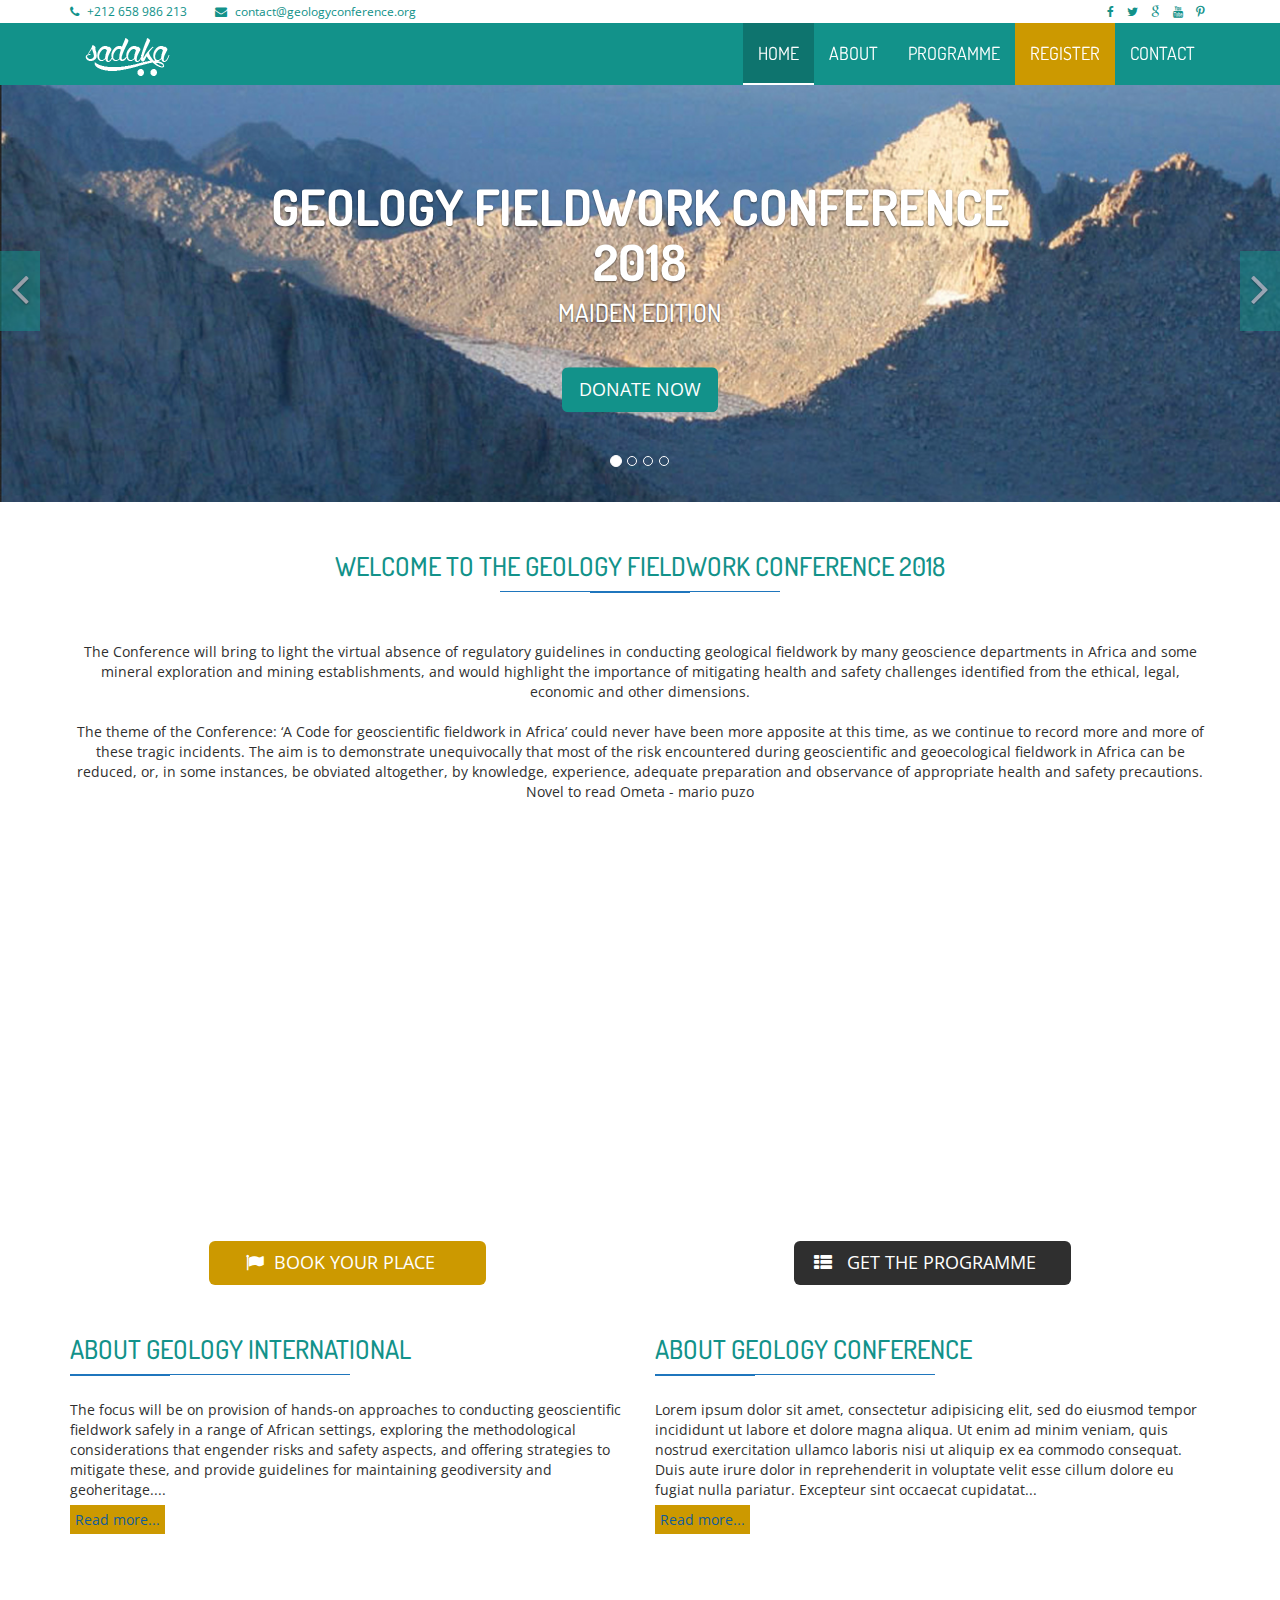
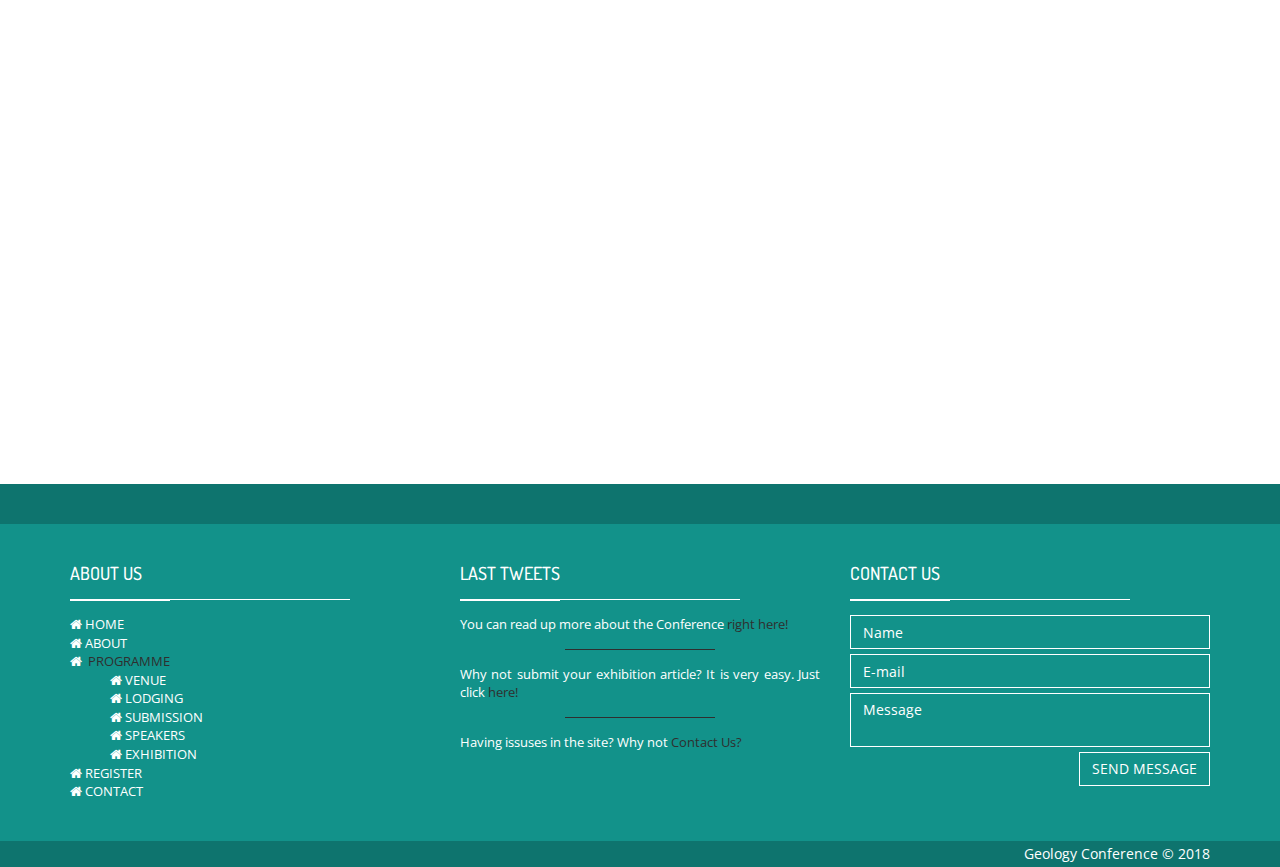
<file: index.html>
<!DOCTYPE html>
<html class="no-js">
    <head>
        <meta charset="utf-8">
        <title>HOME| Geology Conference</title>
        <meta name="description" content="">
        <meta name="viewport" content="width=device-width, initial-scale=1">
        <!-- Fonts -->
        <link href='http://fonts.googleapis.com/css?family=Open+Sans:400,300,700' rel='stylesheet' type='text/css'>
        <link href='http://fonts.googleapis.com/css?family=Dosis:400,700' rel='stylesheet' type='text/css'>

        <!-- Bootsrap -->
        <link rel="stylesheet" href="assets/css/bootstrap.min.css">

        <!-- Font awesome -->
        <link rel="stylesheet" href="assets/css/font-awesome.min.css">

        <!-- Owl carousel -->
        <link rel="stylesheet" href="assets/css/owl.carousel.css">

        <!-- Template main Css -->
        <link rel="stylesheet" href="assets/css/style.css">

        <!-- Modernizr -->
        <script src="assets/js/modernizr-2.6.2.min.js"></script>


    </head>

    <body>


    <header class="main-header">


        <nav class="navbar navbar-fixed-top">

            <div class="navbar-top">

              <div class="container">
                  <div class="row">

                    <div class="col-sm-6 col-xs-12">

                        <ul class="list-unstyled list-inline header-contact">
                            <li> <i class="fa fa-phone"></i> <a href="tel:">+212 658 986 213 </a> </li>
                             <li> <i class="fa fa-envelope"></i> <a href="mailto:contact@geologyconference.org">contact@geologyconference.org</a> </li>
                       </ul> <!-- /.header-contact  -->

                    </div>

                    <div class="col-sm-6 col-xs-12 text-right">

                        <ul class="list-unstyled list-inline header-social">

                            <li> <a href="#"> <i class="fa fa-facebook"></i> </a> </li>
                            <li> <a href="#"> <i class="fa fa-twitter"></i>  </a> </li>
                            <li> <a href="#"> <i class="fa fa-google"></i>  </a> </li>
                            <li> <a href="#"> <i class="fa fa-youtube"></i>  </a> </li>
                            <li> <a href="#"> <i class="fa fa fa-pinterest-p"></i>  </a> </li>
                       </ul> <!-- /.header-social  -->

                    </div>


                  </div>
              </div>

            </div>

            <div class="navbar-main">

              <div class="container">

                <div class="navbar-header">
                  <button type="button" class="navbar-toggle collapsed" data-toggle="collapse" data-target="#navbar" aria-expanded="false" aria-controls="navbar">

                    <span class="sr-only">Toggle navigation</span>
                    <span class="icon-bar"></span>
                    <span class="icon-bar"></span>
                    <span class="icon-bar"></span>

                  </button>

                  <a class="navbar-brand" href="index.html"><img src="assets/images/sadaka-logo.png" alt=""></a>

                </div>

                <div id="navbar" class="navbar-collapse collapse pull-right">

                  <ul class="nav navbar-nav">

                    <li><a class="is-active" href="index.html">HOME</a></li>
                    <li><a href="about.html">ABOUT</a></li>
                    <li class="has-child"><a href="#">PROGRAMME</a>

                      <ul class="submenu">
                         <li class="submenu-item"><a href="venue.html">VENUE </a></li>
                         <li class="submenu-item"><a href="accommodation.html">LODGING</a></li>
                         <li class="submenu-item"><a href="submission.html">SUBMISSION</a></li>
                         <li class="submenu-item"><a href="speakers.html">SPEAKERS</a></li>
                         <li class="submenu-item"><a href="exhibition.html">EXHIBITION</a></li>
                      </ul>

                    </li>
                    <li><a  class="reg" style="background-color: #cc9900" href="register.html">REGISTER</a></li>
                    <li><a href="contact.html">CONTACT</a></li>

                  </ul>

                </div> <!-- /#navbar -->

              </div> <!-- /.container -->

            </div> <!-- /.navbar-main -->


        </nav>

    </header> <!-- /. main-header -->




    <!-- Carousel
    ================================================== -->
    <br><br><br><br>
    <div id="homeCarousel" class="carousel slide carousel-home" data-ride="carousel">

          <!-- Indicators -->
          <ol class="carousel-indicators">
            <li data-target="#homeCarousel" data-slide-to="0" class="active"></li>
            <li data-target="#homeCarousel" data-slide-to="1"></li>
            <li data-target="#homeCarousel" data-slide-to="2"></li>
            <li data-target="#homeCarousel" data-slide-to="3"></li>
          </ol>

          <div class="carousel-inner" role="listbox">

            <div class="item active">

              <img src="assets/images/slider/home-slider-1.jpg" alt="">

              <div class="container">

                <div class="carousel-caption">

                  <h2 class="carousel-title bounceInDown animated slow">Geology Fieldwork Conference 2018</h2>
                  <h4 class="carousel-subtitle bounceInUp animated slow">Maiden Edition</h4>
                  <a href="#" class="btn btn-lg sos hidden-xs bounceInUp animated slow" data-toggle="modal" data-target="#donateModal">DONATE NOW</a>

                </div> <!-- /.carousel-caption -->

              </div>

            </div> <!-- /.item -->


            <div class="item ">

              <img src="assets/images/slider/home-slider-2.jpg" alt="">

              <div class="container">

                <div class="carousel-caption">

                  <h2 class="carousel-title bounceInDown animated slow">Together we can improve Geoscience for the better</h2>
                  <h4 class="carousel-subtitle bounceInUp animated slow"> So let's do it!</h4>
                  <a href="#" class="btn btn-lg sos hidden-xs bounceInUp animated" data-toggle="modal" data-target="#donateModal">DONATE NOW</a>

                </div> <!-- /.carousel-caption -->

              </div>

            </div> <!-- /.item -->




            <div class="item ">

              <img src="assets/images/slider/home-slider-3.jpg" alt="">

              <div class="container">

                <div class="carousel-caption">

                  <h2 class="carousel-title bounceInDown animated slow" >Creating Awareness through this Conference.</h2>
                  <h4 class="carousel-subtitle bounceInUp animated slow">You can make the diffrence!</h4>
                  <a href="#" class="btn btn-lg sos hidden-xs bounceInUp animated slow" data-toggle="modal" data-target="#donateModal">DONATE NOW</a>

                </div> <!-- /.carousel-caption -->

              </div>

            </div> <!-- /.item -->

            <div class="item ">

              <img src="assets/images/slider/home-slider-4.jpg" alt="">

              <div class="container">

                <div class="carousel-caption">

                  <h2 class="carousel-title bounceInDown animated slow">Geoconservation, Geodiversity and Geoheritage</h2>
                  <h4 class="carousel-subtitle bounceInUp animated slow">Dealing with the threats to our Geological and Geomorphological Heritage.</h4>
                  <a href="#" class="btn btn-lg sos hidden-xs bounceInUp animated slow" data-toggle="modal" data-target="#donateModal">DONATE NOW</a>

                </div> <!-- /.carousel-caption -->

              </div>

            </div> <!-- /.item -->


          </div>

          <a class="left carousel-control" href="#homeCarousel" role="button" data-slide="prev">
            <span class="fa fa-angle-left" aria-hidden="true"></span>
            <span class="sr-only">Previous</span>
          </a>

          <a class="right carousel-control" href="#homeCarousel" role="button" data-slide="next">
            <span class="fa fa-angle-right" aria-hidden="true"></span>
            <span class="sr-only">Next</span>
          </a>

    </div><!-- /.carousel -->

    <div class="section-home about-us fadeIn animated">

        <div class="container">

          <h2 class="title-style-1">Welcome to The Geology Fieldwork Conference 2018<span class="title-under"></span></h2>
          <p class="text-center diff_p">
            The Conference will bring to light the virtual absence of regulatory guidelines in conducting geological fieldwork by many geoscience departments in Africa and some mineral exploration and mining establishments, and would highlight the importance of mitigating health and safety challenges identified from the ethical, legal, economic and other dimensions. <br/><br/>The theme of the Conference: ‘A Code for geoscientific fieldwork in Africa’ could never have been more apposite at this time, as we continue to record more and more of these tragic incidents. The aim is to demonstrate unequivocally that most of the risk encountered during geoscientific and geoecological fieldwork in Africa can be reduced, or, in some instances, be obviated altogether, by knowledge, experience, adequate preparation and observance of appropriate health and safety precautions. Novel to read Ometa - mario puzo
          </p>
            <div class="row">

            </div>

        </div>

    </div> <!-- /.about-us -->

    <div class="section-home home-reasons">

        <div class="container">

            <div class="row">

                <div class="col-md-6">

                    <div class="reasons-col animate-onscroll fadeIn">

                        <img src="assets/images/reasons/bg(4).jpg" alt="">

                        <div class="reasons-titles">

                            <h3 class="reasons-title">Geology Conference 2018</h3>
                            <h5 class="reason-subtitle">A Code for geoscientific fieldwork in Africa</h5>

                        </div>

                        <div class="on-hover hidden-xs">

                                <p class="diff_p">Invited veterans in African field geology would incorporate in their keynote addresses, a rich and diverse set of fieldwork experiences, insights and reflections on conducting geoscientific fieldwork in Africa, the problems that emerge, the solutions that were developed, and the realities of being ‘in the field’. Invited veterans in African field geology would incorporate in their keynote addresses, a rich and diverse set of fieldwork experiences, insights and reflections on conducting geoscientific fieldwork in Africa, the problems that emerge, the solutions that were developed, and the realities of being ‘in the field’</p>

                        </div>
                    </div>

                </div>


                <div class="col-md-6">

                    <div class="reasons-col animate-onscroll fadeIn">

                        <img src="assets/images/reasons/bg(4).jpg" alt="">

                        <div class="reasons-titles">

                          <h3 class="reasons-title">Geology Conference 2018</h3>
                          <h5 class="reason-subtitle">A Code for geoscientific fieldwork in Africa</h5>

                        </div>

                        <div class="on-hover hidden-xs">

                              <p class="diff_p">
                                The Conference is a “must attend”, for it will provide an essential guide to health and safety for geology undergraduates and postgraduate students in tertiary geoscience institutions, academics, mineral explorationists, geoecological researchers, nature conservationists and geotourists in Africa and from abroad.<br/>
                                A number of short training courses will be organised on topics related to the Conference theme, such as: “Medical Geology Curriculum and Appropriate Field Project Selection”, ‘Safety Requirements in Well Logging’ and “Administering First Aid and Emergency Care in the Field”.
                              </p>

                        </div>


                    </div>

                </div>


            </div>



        </div>


    </div> <!-- /.home-reasons -->

    <div class="section-home our-causes animate-onscroll fadeIn">

        <div class="container">

            <div class="row fadeIn animated">
              <div class="col-sm-6 text-center">
                <a href="#" class="btn btn-lg btn-success sos1 hidden-xs bounceInUp animated slow"><i class="fa fa fa-flag icon-left"></i>BOOK YOUR PLACE</a>
              </div>

              <div class="col-sm-6 text-center">
                <a href="#" class="btn btn-lg btn-success sos2 hidden-xs bounceInUp animated slow"> <i class="fa fa fa-th-list icon-left"></i> GET THE PROGRAMME</a>
              </div>


            </div>

        </div>

    </div> <!-- /.our-causes -->

    <div class="section-home our-causes animate-onscroll fadeIn">

        <div class="container">

            <div class="row fadeIn animated">

              <div class="col-md-6">

      					<h2 class="title-style-2">About Geology International <span class="title-under"></span></h2>

      					<p class="diff_p">
      						The focus will be on provision of hands-on approaches to conducting geoscientific fieldwork safely in a range of African settings, exploring the methodological considerations that engender risks and safety aspects, and offering strategies to mitigate these, and provide guidelines for maintaining geodiversity and geoheritage.... <p><a class="r_btn" href="about.html" style="padding:5px;">Read more...</a></p>
      					</p>

      				</div>

      				<div class="col-md-6">

      					<h2 class="title-style-2"> About Geology Conference<span class="title-under"></span></h2>

      					<p class="diff_p">
      						Lorem ipsum dolor sit amet, consectetur adipisicing elit, sed do eiusmod
      						tempor incididunt ut labore et dolore magna aliqua. Ut enim ad minim veniam,
      						quis nostrud exercitation ullamco laboris nisi ut aliquip ex ea commodo
      						consequat. Duis aute irure dolor in reprehenderit in voluptate velit esse
      						cillum dolore eu fugiat nulla pariatur. Excepteur sint occaecat cupidatat... <p><a class="r_btn" href="about.html" style="padding:5px;">Read more...</a></p>
      					</p>

      				</div>


            </div>

        </div>

    </div>

    <div class="section-home our-sponsors animate-onscroll fadeIn">

        <div class="container">

            <h2 class="title-style-1">Exhibition<span class="title-under"></span></h2>

            <ul class="owl-carousel list-unstyled list-sponsors">

              <li><a href="exhibition.html"> <img src="assets/images/team/member-2.jpg" alt="" class="img-circle" width="350" height="110"></a></li>
              <li><a href="exhibition.html"> <img src="assets/images/team/member-3.jpg" alt="" class="img-circle" width="350" height="110"></a></li>
              <li><a href="exhibition.html"> <img src="assets/images/team/member-4.jpg" alt="" class="img-circle" width="350" height="110"></a></li>
              <li><a href="exhibition.html"> <img src="assets/images/team/member-1.jpg" alt="" class="img-circle" width="350" height="110"></a></li>
              <li><a href="exhibition.html"> <img src="assets/images/team/member-2.jpg" alt="" class="img-circle" width="350" height="110"></a></li>
              <li><a href="exhibition.html"> <img src="assets/images/team/member-3.jpg" alt="" class="img-circle" width="350" height="110"></a></li>
              <li><a href="exhibition.html"> <img src="assets/images/team/member-4.jpg" alt="" class="img-circle" width="350" height="110"></a></li>
              <li><a href="exhibition.html"> <img src="assets/images/team/member-1.jpg" alt="" class="img-circle" width="350" height="110"></a></li>
              <li><a href="exhibition.html"> <img src="assets/images/team/member-2.jpg" alt="" class="img-circle" width="350" height="110"></a></li>
              <li><a href="exhibition.html"> <img src="assets/images/team/member-4.jpg" alt="" class="img-circle" width="350" height="110"></a></li>

            </ul>

        </div>

    </div>


    <div class="section-home our-sponsors animate-onscroll fadeIn">

        <div class="container">

            <h2 class="title-style-1">Our Partners <span class="title-under"></span></h2>

            <ul class="owl-carousel list-unstyled list-sponsors">

              <li> <img src="assets/images/sponsors/bus.png" alt=""></li>
              <li> <img src="assets/images/sponsors/wikimedia.png" alt=""></li>
              <li> <img src="assets/images/sponsors/one-world.png" alt=""></li>
              <li> <img src="assets/images/sponsors/wikiversity.png" alt=""></li>
              <li> <img src="assets/images/sponsors/united-nations.png" alt=""></li>

              <li> <img src="assets/images/sponsors/bus.png" alt=""></li>
              <li> <img src="assets/images/sponsors/wikimedia.png" alt=""></li>
              <li> <img src="assets/images/sponsors/one-world.png" alt=""></li>
              <li> <img src="assets/images/sponsors/wikiversity.png" alt=""></li>
              <li> <img src="assets/images/sponsors/united-nations.png" alt=""></li>

            </ul>

        </div>

    </div> <!-- /.our-sponsors -->





    <footer class="main-footer">

        <div class="footer-top">

        </div>


        <div class="footer-main">
            <div class="container">

                <div class="row">
                    <div class="col-md-4">

                        <div class="footer-col">

                            <h4 class="footer-title">About us<span class="title-under"></span></h4>

                            <div class="footer-content">

                              <ul class="list-unstyled">

                                <li><span class="fa fa fa-home footer-icon-left"></span><a href="index.html">HOME</a></li>
                                <li><span class="fa fa fa-home footer-icon-left"></span><a href="about.html">ABOUT</a></li>
                                <li class="has-child"><span class="fa fa fa-home footer-icon-left"></span>
                                  <span style="color:#2f2f2f;">PROGRAMME</span>

                                  <ul class="list-left" style="list-style:none;">
                                     <li><span class="fa fa fa-home footer-icon-left"></span><a href="venue.html">VENUE </a></li>
                                     <li><span class="fa fa fa-home footer-icon-left"></span><a href="accommodation.html">LODGING</a></li>
                                     <li><span class="fa fa fa-home footer-icon-left"></span><a href="submission.html">SUBMISSION</a></li>
                                     <li><span class="fa fa fa-home footer-icon-left"></span><a href="speakers.html">SPEAKERS</a></li>
                                     <li><span class="fa fa fa-home footer-icon-left"></span><a href="exhibition.html">EXHIBITION</a></li>
                                  </ul>
                                </li>
                                <li><span class="fa fa fa-home footer-icon-left"></span><a href="register.html">REGISTER</a></li>
                                <li><span class="fa fa fa-home footer-icon-left"></span><a href="contact.html">CONTACT</a></li>

                              </ul>

                            </div>

                        </div>

                    </div>

                    <div class="col-md-4">

                        <div class="footer-col">

                            <h4 class="footer-title">LAST TWEETS <span class="title-under"></span></h4>

                            <div class="footer-content">
                                <ul class="tweets list-unstyled">
                                    <li class="tweet">

                                        You can read up more about the Conference <a href="about.html" style="color:#2f2f2f;">right here!</a>

                                    </li>

                                    <li class="tweet">
                                      Why not submit your exhibition article? It is very easy. Just click <a href="submission.html" style="color:#2f2f2f;">here!</a>

                                    </li>

                                    <li class="tweet">
                                      Having issuses in the site? Why not <a href="contact.html" style="color:#2f2f2f;">Contact Us?</a>

                                    </li>

                                </ul>
                            </div>

                        </div>

                    </div>


                    <div class="col-md-4">

                        <div class="footer-col">

                            <h4 class="footer-title">Contact us <span class="title-under"></span></h4>

                            <div class="footer-content">

                                <div class="footer-form">

                                    <div class="footer-form" >

                                    <form action="php/mail.php" class="ajax-form">

                                        <div class="form-group">
                                            <input type="text" name="name" class="form-control" placeholder="Name" required>
                                        </div>

                                         <div class="form-group">
                                            <input type="email" name="email" class="form-control" placeholder="E-mail" required>
                                        </div>

                                        <div class="form-group">
                                            <textarea name="message" class="form-control" placeholder="Message" required></textarea>
                                        </div>

                                        <div class="form-group alerts">

                                            <div class="alert alert-success" role="alert">

                                            </div>

                                            <div class="alert alert-danger" role="alert">

                                            </div>

                                        </div>

                                         <div class="form-group">
                                            <button type="submit" class="btn btn-submit pull-right">Send message</button>
                                        </div>

                                    </form>

                                </div>

                                </div>
                            </div>

                        </div>

                    </div>
                    <div class="clearfix"></div>



                </div>


            </div>


        </div>

        <div class="footer-bottom">

            <div class="container text-right">
                Geology Conference &copy; 2018
            </div>
        </div>

    </footer> <!-- main-footer -->




    <!-- Donate Modal -->
    <div class="modal fade" id="donateModal" tabindex="-1" role="dialog" aria-labelledby="donateModalLabel" aria-hidden="true">

      <div class="modal-dialog">
        <div class="modal-content">
          <div class="modal-header">
            <button type="button" class="close" data-dismiss="modal" aria-label="Close"><span aria-hidden="true">&times;</span></button>
            <h4 class="modal-title" id="donateModalLabel">DONATE NOW</h4>
          </div>
          <div class="modal-body">

                <form class="form-donation">

                        <h3 class="title-style-1 text-center">Thank you for your donation <span class="title-under"></span>  </h3>

                        <div class="row">

                            <div class="form-group col-md-12 ">
                                <input type="text" class="form-control" id="amount" placeholder="AMOUNT(€)">
                            </div>

                        </div>


                        <div class="row">
                            <div class="form-group col-md-6">
                                <input type="text" class="form-control" name="firstName" placeholder="First name*">
                            </div>

                            <div class="form-group col-md-6">
                                <input type="text" class="form-control" name="lastName" placeholder="Last name*">
                            </div>
                        </div>


                        <div class="row">

                            <div class="form-group col-md-6">
                                <input type="text" class="form-control" name="email" placeholder="Email*">
                            </div>

                            <div class="form-group col-md-6">
                                <input type="text" class="form-control" name="phone" placeholder="Phone">
                            </div>

                        </div>

                        <div class="row">

                            <div class="form-group col-md-12">
                                <input type="text" class="form-control" name="address" placeholder="Address">
                            </div>

                        </div>


                        <div class="row">

                            <div class="form-group col-md-12">
                                <textarea cols="30" rows="4" class="form-control" name="note" placeholder="Additional note"></textarea>
                            </div>

                        </div>

                        <div class="row">

                            <div class="form-group col-md-12">
                                <button type="submit" class="btn btn-primary pull-right" name="donateNow" >DONATE NOW</button>
                            </div>

                        </div>





                </form>

          </div>
        </div>
      </div>

    </div> <!-- /.modal -->





    <!--  Scripts
    ================================================== -->

    <!-- jQuery -->
    <script src="//ajax.googleapis.com/ajax/libs/jquery/1.11.1/jquery.min.js"></script>
    <script>window.jQuery || document.write('<script src="assets/js/jquery-1.11.1.min.js"><\/script>')</script>

    <!-- Bootsrap javascript file -->
    <script src="assets/js/bootstrap.min.js"></script>

    <!-- owl carouseljavascript file -->
    <script src="assets/js/owl.carousel.min.js"></script>

    <!-- Template main javascript -->
    <script src="assets/js/main.js"></script>

    <!-- Google Analytics: change UA-XXXXX-X to be your site's ID. -->
    <script>
        (function(b,o,i,l,e,r){b.GoogleAnalyticsObject=l;b[l]||(b[l]=
        function(){(b[l].q=b[l].q||[]).push(arguments)});b[l].l=+new Date;
        e=o.createElement(i);r=o.getElementsByTagName(i)[0];
        e.src='//www.google-analytics.com/analytics.js';
        r.parentNode.insertBefore(e,r)}(window,document,'script','ga'));
        ga('create','UA-XXXXX-X');ga('send','pageview');
    </script>

    </body>
</html>
</file>
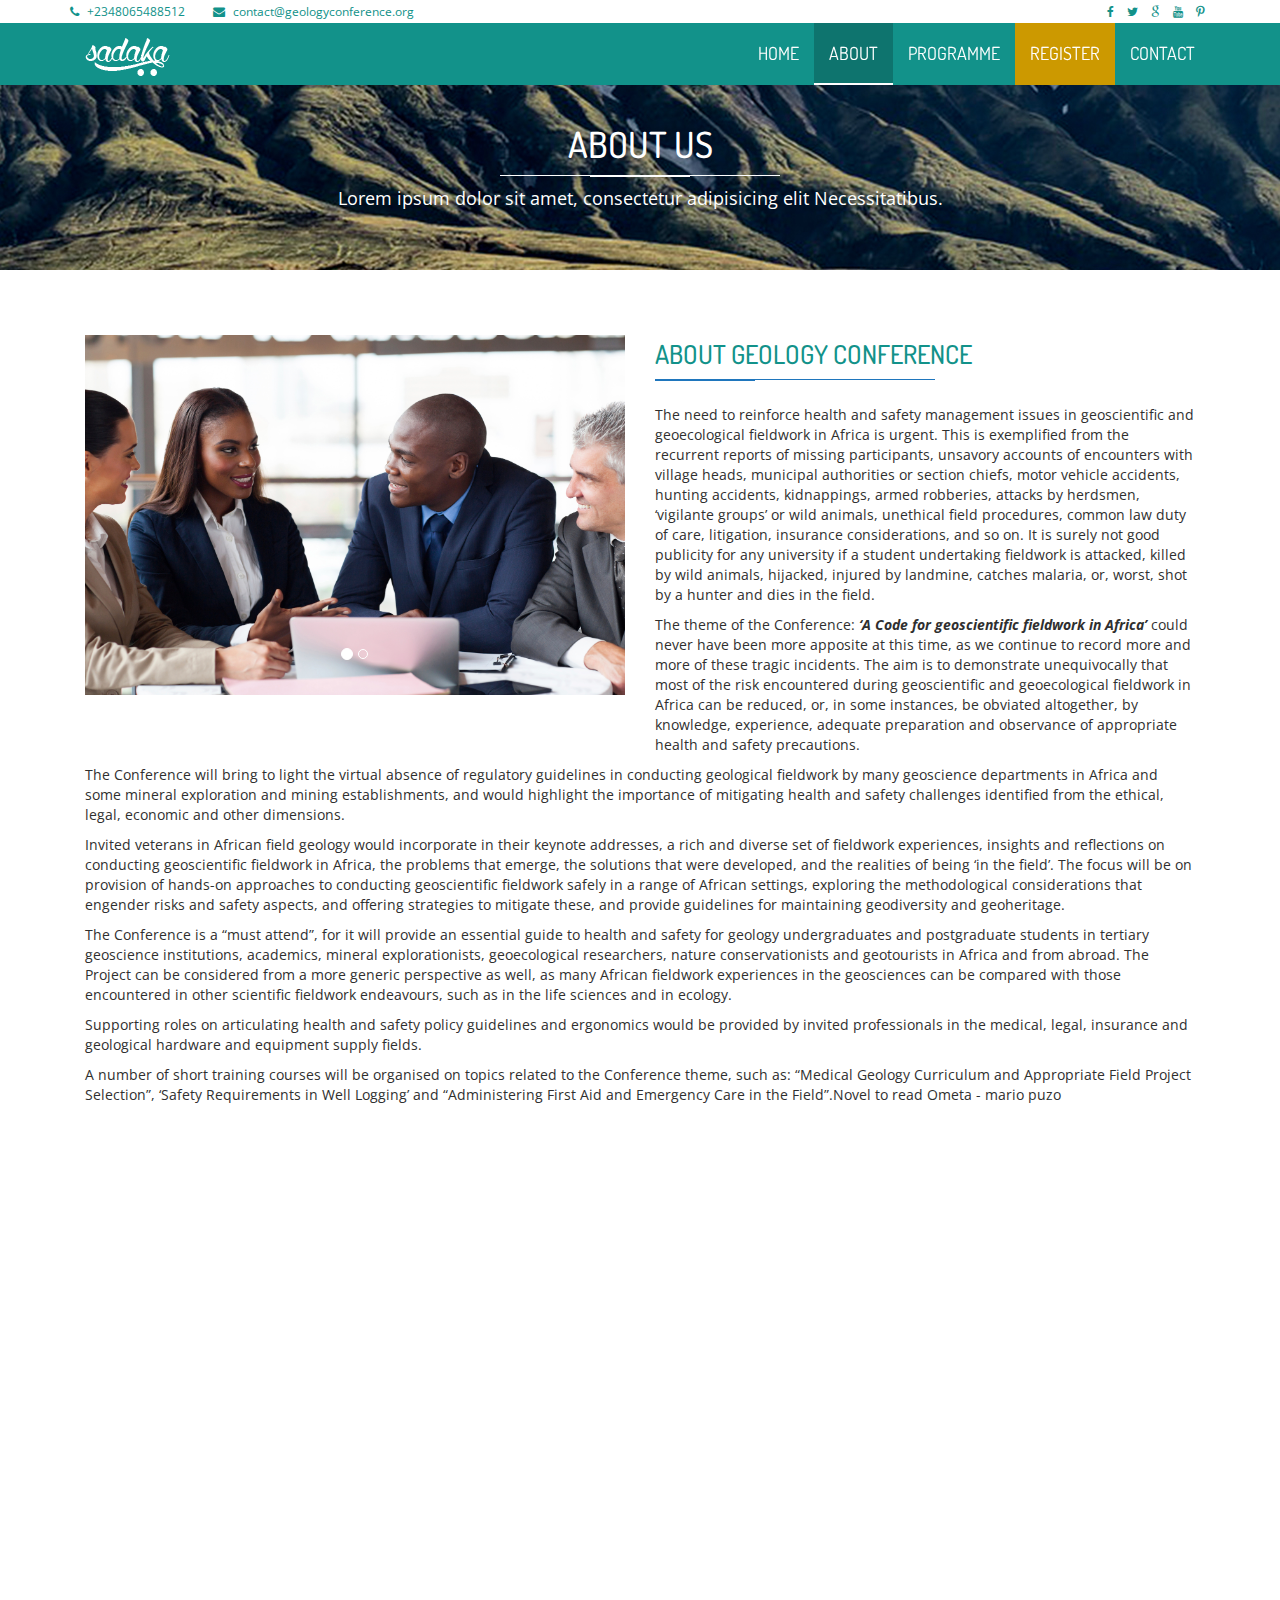
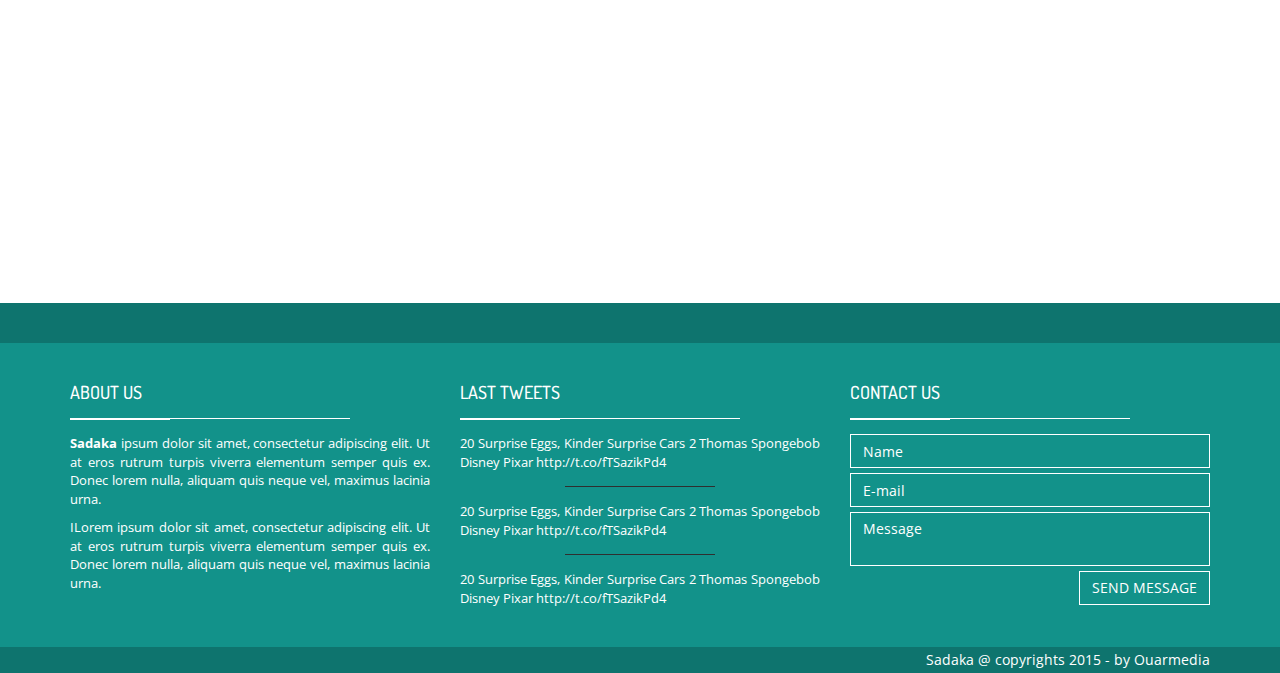
<file: about.html>
<!DOCTYPE html>
<html class="no-js">
    <head>
        <meta charset="utf-8">
        <title>About | Charity / Non-profit responsive Bootstrap HTML5 template</title>
        <meta name="description" content="">
        <meta name="viewport" content="width=device-width, initial-scale=1">

        <!-- Fonts -->
        <link href='http://fonts.googleapis.com/css?family=Open+Sans:400,300,700' rel='stylesheet' type='text/css'>
        <link href='http://fonts.googleapis.com/css?family=Dosis:400,700' rel='stylesheet' type='text/css'>

        <!-- Bootsrap -->
        <link rel="stylesheet" href="assets/css/bootstrap.min.css">

        <!-- Font awesome -->
        <link rel="stylesheet" href="assets/css/font-awesome.min.css">

        <!-- Owl carousel -->
        <link rel="stylesheet" href="assets/css/owl.carousel.css">


        <!-- Template main Css -->
        <link rel="stylesheet" href="assets/css/style.css">

        <!-- Modernizr -->
        <script src="assets/js/modernizr-2.6.2.min.js"></script>


    </head>
    <body>
    <!-- NAVBAR
    ================================================== -->

    <header class="main-header">


        <nav class="navbar navbar-fixed-top">

            <div class="navbar-top">

              <div class="container">
                  <div class="row">

                    <div class="col-sm-6 col-xs-12">

                        <ul class="list-unstyled list-inline header-contact">
                            <li> <i class="fa fa-phone"></i> <a href="tel:">+2348065488512</a> </li>
                             <li> <i class="fa fa-envelope"></i> <a href="mailto:contact@geologyconference.org">contact@geologyconference.org</a> </li>
                       </ul> <!-- /.header-contact  -->

                    </div>

                    <div class="col-sm-6 col-xs-12 text-right">

                        <ul class="list-unstyled list-inline header-social">

                            <li> <a href="#" target="_blank"> <i class="fa fa-facebook"></i> </a> </li>
                            <li> <a href="#" target="_blank"> <i class="fa fa-twitter"></i>  </a> </li>
                            <li> <a href="#" target="_blank"> <i class="fa fa-google"></i>  </a> </li>
                            <li> <a href="#" target="_blank"> <i class="fa fa-youtube"></i>  </a> </li>
                            <li> <a href="#" target="_blank"> <i class="fa fa fa-pinterest-p"></i>  </a> </li>
                       </ul> <!-- /.header-social  -->

                    </div>


                  </div>
              </div>

            </div>

            <div class="navbar-main">

              <div class="container">

                <div class="navbar-header">
                  <button type="button" class="navbar-toggle collapsed" data-toggle="collapse" data-target="#navbar" aria-expanded="false" aria-controls="navbar">

                    <span class="sr-only">Toggle navigation</span>
                    <span class="icon-bar"></span>
                    <span class="icon-bar"></span>
                    <span class="icon-bar"></span>

                  </button>

                  <a class="navbar-brand" href="index.html"><img src="assets/images/sadaka-logo.png" alt=""></a>

                </div>

                <div id="navbar" class="navbar-collapse collapse pull-right">

                  <ul class="nav navbar-nav">

                    <li><a href="index.html">HOME</a></li>
                    <li><a  class="reg is-active" href="about.html">ABOUT</a></li>
                    <li class="has-child"><a href="#">PROGRAMME</a>

                      <ul class="submenu">
                         <li class="submenu-item"><a href="venue.html">VENUE</a></li>
                         <li class="submenu-item"><a href="accommodation.html">LODGING</a></li>
                         <li class="submenu-item"><a href="submission.html">SUBMISSION</a></li>
                         <li class="submenu-item"><a href="speakers.html">SPEAKERS</a></li>
                         <li class="submenu-item"><a href="exhibition.html">EXHIBITION</a></li>
                      </ul>

                    </li>
                    <li><a  class="reg" style="background-color: #cc9900" href="register.html">REGISTER</a></li>
                    <li><a href="contact.html">CONTACT</a></li>

                  </ul>


                </div><!-- /#navbar -->

              </div> <!-- /.container -->

            </div> <!-- /.navbar-main -->


        </nav>

    </header> <!-- /. main-header -->

    <br><br><br><br>
	<div class="page-heading text-center">

		<div class="container zoomIn animated">

			<h1 class="page-title">ABOUT US <span class="title-under"></span></h1>
			<p class="page-description">
				Lorem ipsum dolor sit amet, consectetur adipisicing elit Necessitatibus.
			</p>

		</div>

	</div>

	<div class="main-container">

		<div class="container">

			<div class="fadeIn animated">

				<div id="cause-carousel" class="col-md-6 carousel slide cause-carousel" data-ride="carousel">

          <ol class="carousel-indicators">
            <li data-target="#cause-carousel" data-slide-to="0" class="active"></li>
            <li data-target="#cause-carousel" data-slide-to="1"></li>
          </ol>

          <!-- Wrapper for slides -->
          <div class="carousel-inner" role="listbox">

            <div class="item active">

              <img src="assets/images/reasons/bg(4).jpg" alt="" class=" fadeIn animated slow">

            </div>

            <div class="item">

              <img src="assets/images/reasons/bg(4).jpg" alt="" class=" fadeIn animated slow">

            </div>

          </div>
      </div>

				</div>

				<div class="col-md-6">

					<h2 class="title-style-2">About Geology Conference<span class="title-under"></span></h2>

					<p class="diff_p">
            The need to reinforce health and safety management issues in geoscientific and geoecological fieldwork in Africa is urgent. This is exemplified from the recurrent reports of missing participants, unsavory accounts of encounters with village heads, municipal authorities or section chiefs, motor vehicle accidents, hunting accidents, kidnappings, armed robberies, attacks by herdsmen, ‘vigilante groups’ or wild animals, unethical field procedures, common law duty of care, litigation, insurance considerations, and so on. It is surely not good publicity for any university if a student undertaking fieldwork is attacked, killed by wild animals, hijacked, injured by landmine, catches malaria, or, worst, shot by a hunter and dies in the field.
					</p>
          <p class="diff_p">
						The theme of the Conference: <strong><i> ‘A Code for geoscientific fieldwork in Africa’</i></strong> could never have been more apposite at this time, as we continue to record more and more of these tragic incidents. The aim is to demonstrate unequivocally that most of the risk encountered during geoscientific and geoecological fieldwork in Africa can be reduced, or, in some instances, be obviated altogether, by knowledge, experience, adequate preparation and observance of appropriate health and safety precautions.
					</p>
        </div>
          <div class="col-sm-12">
					<p class="diff_p">
						  The Conference will bring to light the virtual absence of regulatory guidelines in conducting geological fieldwork by many geoscience departments in Africa and some mineral exploration and mining establishments, and would highlight the importance of mitigating health and safety challenges identified from the ethical, legal, economic and other dimensions.
					</p>

					<p class="diff_p">
						Invited veterans in African field geology would incorporate in their keynote addresses, a rich and diverse set of fieldwork experiences, insights and reflections on conducting geoscientific fieldwork in Africa, the problems that emerge, the solutions that were developed, and the realities of being ‘in the field’. The focus will be on provision of hands-on approaches to conducting geoscientific fieldwork safely in a range of African settings, exploring the methodological considerations that engender risks and safety aspects, and offering strategies to mitigate these, and provide guidelines for maintaining geodiversity and geoheritage.

					</p>
          <p class="diff_p">
          The Conference is a “must attend”, for it will provide an essential guide to health and safety for geology undergraduates and postgraduate students in tertiary geoscience institutions, academics, mineral explorationists, geoecological researchers, nature conservationists and geotourists in Africa and from abroad. The Project can be considered from a more generic perspective as well, as many African fieldwork experiences in the geosciences can be compared with those encountered in other scientific fieldwork endeavours, such as in the life sciences and in ecology.
        </p>
        <p class="diff_p">
          Supporting roles on articulating health and safety policy guidelines and ergonomics would be provided by invited professionals in the medical, legal, insurance and geological hardware and equipment supply fields.
        </p>
        <p class="diff_p">
          A number of short training courses will be organised on topics related to the Conference theme, such as: “Medical Geology Curriculum and Appropriate Field Project Selection”, ‘Safety Requirements in Well Logging’ and “Administering First Aid and Emergency Care in the Field”.Novel to read Ometa - mario puzo
        </p>


				</div>
        <!-- /.row -->

			<!-- /.row -->


		</div> <!-- /.about-us -->


	    <div class="our-team animate-onscroll fadeIn">

	        <div class="container">

	            <h2 class="title-style-1">Local Organizing Committee<span class="title-under"></span></h2>

	            <div class="row">

	                <div class="col-md-3 col-sm-6">

	                    <div class="team-member">

	                        <div class="thumnail">

	                            <img src="assets/images/team/member-1.jpg" alt="" class="cause-img">

	                        </div>



	                        <h4 class="member-name"><a href="#">Robert C. Numbers</a></h4>

	                        <div class="member-position">
	                            Commmittee position
	                        </div>
                          <p>Academic position</p>

	                        <div class="btn-holder">

	                          <a href="#" class="btn"> <i class="fa fa-envelope"></i> </a>
	                          <a href="#" class="btn"> <i class="fa fa-facebook"></i> </a>
	                          <a href="#" class="btn"> <i class="fa fa-google"></i> </a>
	                          <a href="#" class="btn"> <i class="fa fa-twitter"></i> </a>
	                          <a href="#" class="btn"> <i class="fa fa-linkedin"></i> </a>

	                        </div>



	                    </div> <!-- /.team-member -->

	                </div>

	                <div class="col-md-3 col-sm-6">

	                    <div class="team-member">

	                        <div class="thumnail">

	                            <img src="assets/images/team/member-3.jpg" alt="" class="cause-img">

	                        </div>



	                        <h4 class="member-name"><a href="#">Marjorie R. Echevarria</a></h4>

                          <div class="member-position">
                              Committee position
                          </div>
                          <p>Academic position</p>

	                        <div class="btn-holder">

	                          <a href="#" class="btn"> <i class="fa fa-envelope"></i> </a>
	                          <a href="#" class="btn"> <i class="fa fa-facebook"></i> </a>
	                          <a href="#" class="btn"> <i class="fa fa-google"></i> </a>
	                          <a href="#" class="btn"> <i class="fa fa-twitter"></i> </a>
	                          <a href="#" class="btn"> <i class="fa fa-linkedin"></i> </a>

	                        </div>



	                    </div> <!-- /.team-member -->

	                </div>


	                <div class="col-md-3 col-sm-6">

	                    <div class="team-member">

	                        <div class="thumnail">

	                            <img src="assets/images/team/member-4.jpg" alt="" class="cause-img">

	                        </div>



	                        <h4 class="member-name"><a href="#">Allison J. Falls</a></h4>

                          <div class="member-position">
                              Committee position
                          </div>
                          <p>Academic position</p>

	                        <div class="btn-holder">

	                          <a href="#" class="btn"> <i class="fa fa-envelope"></i> </a>
	                          <a href="#" class="btn"> <i class="fa fa-facebook"></i> </a>
	                          <a href="#" class="btn"> <i class="fa fa-google"></i> </a>
	                          <a href="#" class="btn"> <i class="fa fa-twitter"></i> </a>
	                          <a href="#" class="btn"> <i class="fa fa-linkedin"></i> </a>

	                        </div>



	                    </div> <!-- /.team-member -->

	                </div>


	                <div class="col-md-3 col-sm-6">

	                    <div class="team-member">

	                        <div class="thumnail">

	                            <img src="assets/images/team/member-2.jpg" alt="" class="cause-img">

	                        </div>



	                        <h4 class="member-name"><a href="#">Bryan B. Stevens</a></h4>

                          <div class="member-position">
                              Committee position
                          </div>
                          <p>Academic position</p>


	                        <div class="btn-holder">

	                          <a href="#" class="btn"> <i class="fa fa-envelope"></i> </a>
	                          <a href="#" class="btn"> <i class="fa fa-facebook"></i> </a>
	                          <a href="#" class="btn"> <i class="fa fa-google"></i> </a>
	                          <a href="#" class="btn"> <i class="fa fa-twitter"></i> </a>
	                          <a href="#" class="btn"> <i class="fa fa-linkedin"></i> </a>

	                        </div>



	                    </div> <!-- /.team-member -->

	                </div>

	            </div> <!-- /.row -->

              <br><br><br>
              <h2 class="title-style-1">Our Partners <span class="title-under"></span></h2>

              <ul class="owl-carousel list-unstyled list-sponsors">

                <li> <img src="assets/images/sponsors/bus.png" alt=""></li>
                <li> <img src="assets/images/sponsors/wikimedia.png" alt=""></li>
                <li> <img src="assets/images/sponsors/one-world.png" alt=""></li>
                <li> <img src="assets/images/sponsors/wikiversity.png" alt=""></li>
                <li> <img src="assets/images/sponsors/united-nations.png" alt=""></li>

                <li> <img src="assets/images/sponsors/bus.png" alt=""></li>
                <li> <img src="assets/images/sponsors/wikimedia.png" alt=""></li>
                <li> <img src="assets/images/sponsors/one-world.png" alt=""></li>
                <li> <img src="assets/images/sponsors/wikiversity.png" alt=""></li>
                <li> <img src="assets/images/sponsors/united-nations.png" alt=""></li>

              </ul>







	        </div>


	    </div>

	</div>


    <footer class="main-footer">

        <div class="footer-top">

        </div>


        <div class="footer-main">
            <div class="container">

                <div class="row">
                    <div class="col-md-4">

                        <div class="footer-col">

                            <h4 class="footer-title">About us <span class="title-under"></span></h4>

                            <div class="footer-content">
                                <p>
                                    <strong>Sadaka</strong> ipsum dolor sit amet, consectetur adipiscing elit. Ut at eros rutrum turpis viverra elementum semper quis ex. Donec lorem nulla, aliquam quis neque vel, maximus lacinia urna.
                                </p>

                                <p>
                                    ILorem ipsum dolor sit amet, consectetur adipiscing elit. Ut at eros rutrum turpis viverra elementum semper quis ex. Donec lorem nulla, aliquam quis neque vel, maximus lacinia urna.
                                </p>

                            </div>

                        </div>

                    </div>

                    <div class="col-md-4">

                        <div class="footer-col">

                            <h4 class="footer-title">LAST TWEETS <span class="title-under"></span></h4>

                            <div class="footer-content">
                                <ul class="tweets list-unstyled">
                                    <li class="tweet">

                                        20 Surprise Eggs, Kinder Surprise Cars 2 Thomas Spongebob Disney Pixar  http://t.co/fTSazikPd4

                                    </li>

                                    <li class="tweet">

                                        20 Surprise Eggs, Kinder Surprise Cars 2 Thomas Spongebob Disney Pixar  http://t.co/fTSazikPd4

                                    </li>

                                    <li class="tweet">

                                        20 Surprise Eggs, Kinder Surprise Cars 2 Thomas Spongebob Disney Pixar  http://t.co/fTSazikPd4

                                    </li>

                                </ul>
                            </div>

                        </div>

                    </div>


                    <div class="col-md-4">

                        <div class="footer-col">

                            <h4 class="footer-title">Contact us <span class="title-under"></span></h4>

                            <div class="footer-content">

                                <div class="footer-form" >

                                    <form action="php/mail.php" class="ajax-form">

                                        <div class="form-group">
                                            <input type="text" name="name" class="form-control" placeholder="Name" required>
                                        </div>

                                         <div class="form-group">
                                            <input type="email" name="email" class="form-control" placeholder="E-mail" required>
                                        </div>

                                        <div class="form-group">
                                            <textarea name="message" class="form-control" placeholder="Message" required></textarea>
                                        </div>

                                        <div class="form-group alerts">

                                            <div class="alert alert-success" role="alert">

                                            </div>

                                            <div class="alert alert-danger" role="alert">

                                            </div>

                                        </div>

                                         <div class="form-group">
                                            <button type="submit" class="btn btn-submit pull-right">Send message</button>
                                        </div>

                                    </form>

                                </div>
                            </div>

                        </div>

                    </div>
                    <div class="clearfix"></div>



                </div>


            </div>


        </div>

        <div class="footer-bottom">

            <div class="container text-right">
                Sadaka @ copyrights 2015 - by <a href="http://www.ouarmedia.com" target="_blank">Ouarmedia</a>
            </div>
        </div>

    </footer>






        <!-- jQuery -->
        <script src="//ajax.googleapis.com/ajax/libs/jquery/1.11.1/jquery.min.js"></script>
        <script>window.jQuery || document.write('<script src="assets/js/jquery-1.11.1.min.js"><\/script>')</script>

        <!-- Bootsrap javascript file -->
        <script src="assets/js/bootstrap.min.js"></script>

        <!-- owl carouseljavascript file -->
        <script src="assets/js/owl.carousel.min.js"></script>

        <!-- Template main javascript -->
        <script src="assets/js/main.js"></script>

        <!-- Google Analytics: change UA-XXXXX-X to be your site's ID. -->
        <script>
            (function(b,o,i,l,e,r){b.GoogleAnalyticsObject=l;b[l]||(b[l]=
            function(){(b[l].q=b[l].q||[]).push(arguments)});b[l].l=+new Date;
            e=o.createElement(i);r=o.getElementsByTagName(i)[0];
            e.src='//www.google-analytics.com/analytics.js';
            r.parentNode.insertBefore(e,r)}(window,document,'script','ga'));
            ga('create','UA-XXXXX-X');ga('send','pageview');
        </script>
    </body>
</html>
</file>
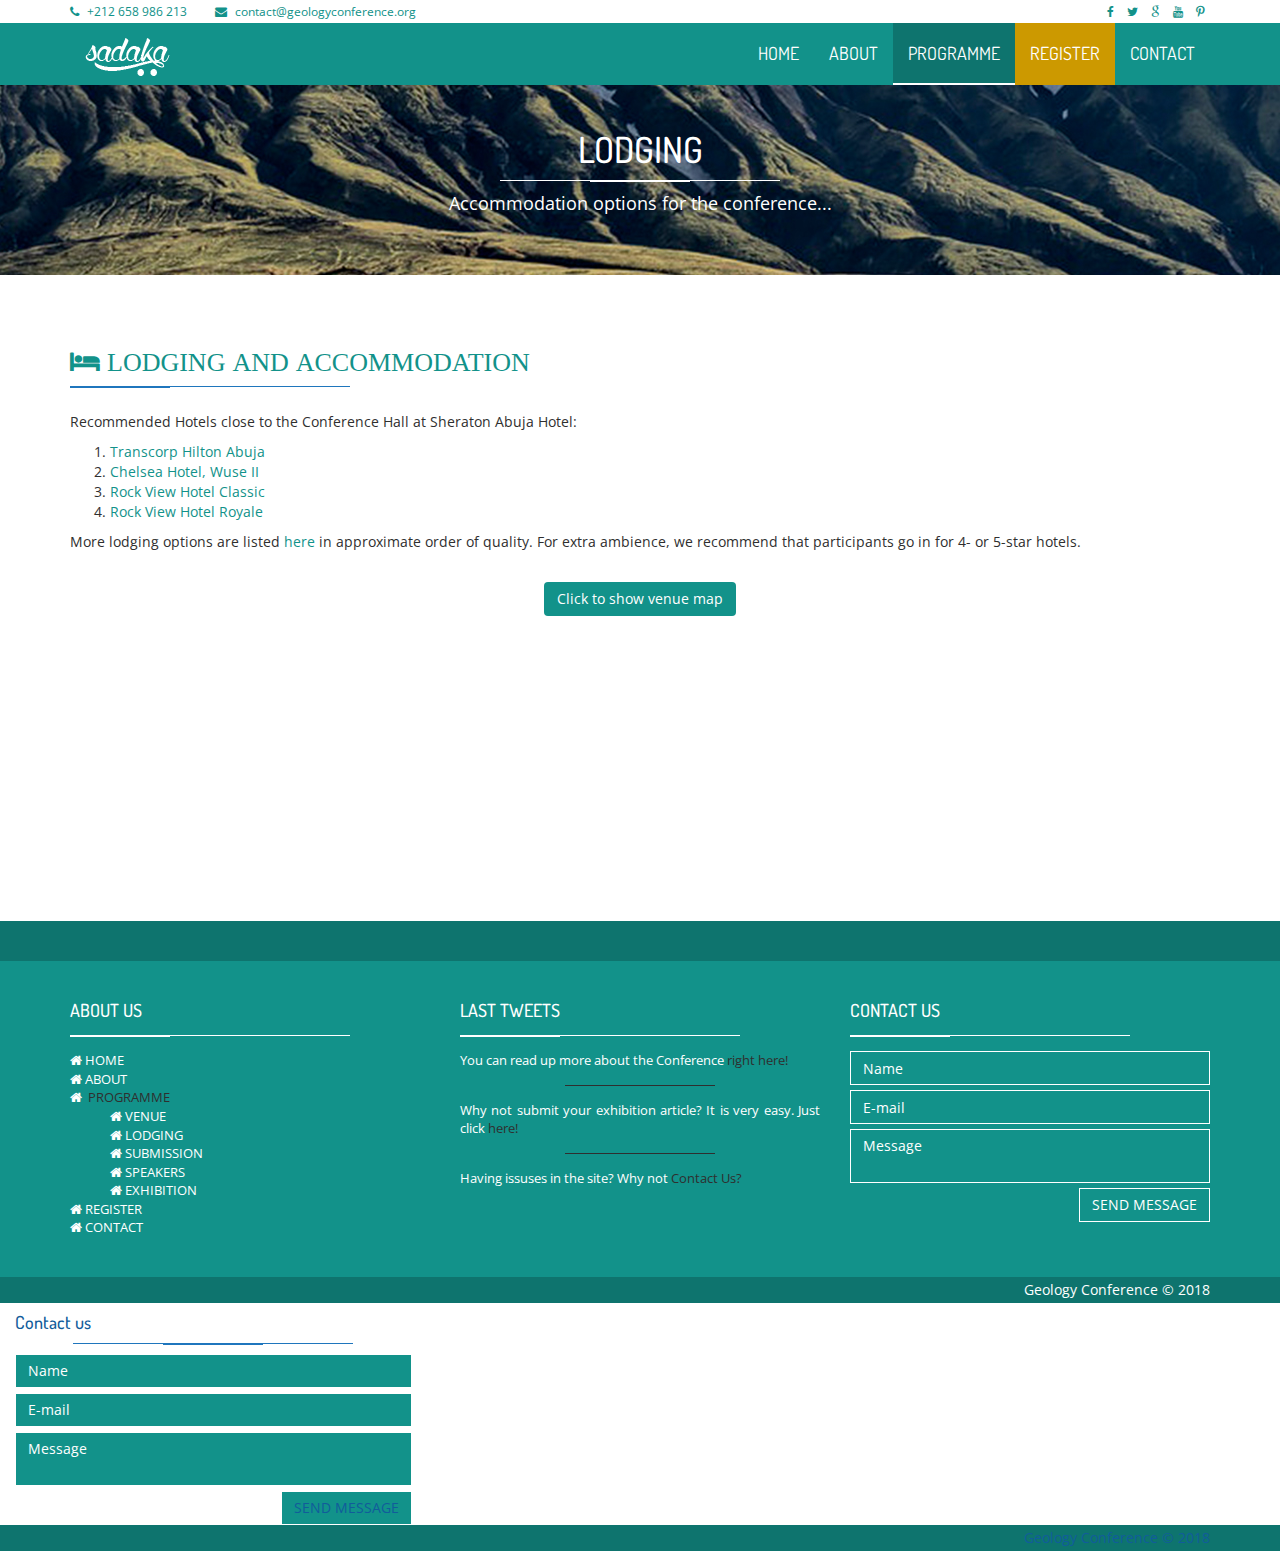
<file: accommodation.html>
<!DOCTYPE html>
<html class="no-js">
    <head>
        <meta charset="utf-8">
        <title>LODGING | Geology Conference</title>
        <meta name="description" content="">
        <meta name="viewport" content="width=device-width, initial-scale=1">

        <!-- Fonts -->
        <link href='http://fonts.googleapis.com/css?family=Open+Sans:400,300,700' rel='stylesheet' type='text/css'>
        <link href='http://fonts.googleapis.com/css?family=Dosis:400,700' rel='stylesheet' type='text/css'>

        <!-- Bootsrap -->
        <link rel="stylesheet" href="assets/css/bootstrap.min.css">

        <!-- Font awesome -->
        <link rel="stylesheet" href="assets/css/font-awesome.min.css">

        <!-- Owl carousel -->
        <link rel="stylesheet" href="assets/css/owl.carousel.css">

        <!-- PrettyPhoto -->
        <link rel="stylesheet" href="assets/css/prettyPhoto.css">

        <!-- Template main Css -->
        <link rel="stylesheet" href="assets/css/style.css">

        <!-- Modernizr -->
        <script src="assets/js/modernizr-2.6.2.min.js"></script>


    </head>
    <body>
    <!-- NAVBAR
    ================================================== -->

    <header class="main-header">


        <nav class="navbar navbar-static-top">

            <div class="navbar-top">

              <div class="container">
                  <div class="row">

                    <div class="col-sm-6 col-xs-12">

                        <ul class="list-unstyled list-inline header-contact">
                            <li> <i class="fa fa-phone"></i> <a href="tel:">+212 658 986 213 </a> </li>
                             <li> <i class="fa fa-envelope"></i> <a href="mailto:contact@geologyconference.org">contact@geologyconference.org</a> </li>
                       </ul> <!-- /.header-contact  -->

                    </div>

                    <div class="col-sm-6 col-xs-12 text-right">

                        <ul class="list-unstyled list-inline header-social">

                            <li> <a href="#" target="_blank"> <i class="fa fa-facebook"></i> </a> </li>
                            <li> <a href="#" target="_blank"> <i class="fa fa-twitter"></i>  </a> </li>
                            <li> <a href="#" target="_blank"> <i class="fa fa-google"></i>  </a> </li>
                            <li> <a href="#" target="_blank"> <i class="fa fa-youtube"></i>  </a> </li>
                            <li> <a href="#" target="_blank"> <i class="fa fa fa-pinterest-p"></i>  </a> </li>

                       </ul> <!-- /.header-social  -->

                    </div>


                  </div>
              </div>

            </div>

            <div class="navbar-main">

              <div class="container">

                <div class="navbar-header">
                  <button type="button" class="navbar-toggle collapsed" data-toggle="collapse" data-target="#navbar" aria-expanded="false" aria-controls="navbar">

                    <span class="sr-only">Toggle navigation</span>
                    <span class="icon-bar"></span>
                    <span class="icon-bar"></span>
                    <span class="icon-bar"></span>

                  </button>

                  <a class="navbar-brand" href="index.html"><img src="assets/images/sadaka-logo.png" alt=""></a>

                </div>

                <div id="navbar" class="navbar-collapse collapse pull-right">

                  <ul class="nav navbar-nav">

                    <li><a href="index.html">HOME</a></li>
                    <li><a href="about.html">ABOUT</a></li>
                    <li class="has-child"><a class="is-active" href="#">PROGRAMME</a>

                      <ul class="submenu">
                         <li class="submenu-item"><a href="venue.html">VENUE</a></li>
                         <li class="submenu-item"><a class="on" href="accommodation.html">LODGING</a></li>
                         <li class="submenu-item"><a href="submission.html">SUBMISSION</a></li>
                         <li class="submenu-item"><a href="speakers.html">SPEAKERS</a></li>
                         <li class="submenu-item"><a href="exhibition.html">EXHIBITION</a></li>
                      </ul>

                    </li>
                    <li><a  class="reg" style="background-color: #cc9900" href="register.html">REGISTER</a></li>
                    <li><a href="contact.html">CONTACT</a></li>

                  </ul>

                </div> <!-- /#navbar -->

              </div> <!-- /.container -->

            </div> <!-- /.navbar-main -->


        </nav>

    </header> <!-- /. main-header -->


	<div class="page-heading text-center">

		<div class="container zoomIn animated">

			<h1 class="page-title">LODGING<span class="title-under"></span></h1>
			<p class="page-description">
				Accommodation options for the conference...
			</p>

		</div>

	</div>

	<div class="main-container">

		<div class="container">

			<div class="row">

				<div class="col-md-12 fadeIn animated">

				</div>

				<div class="col-md-12 fadeIn animated">


				</div>

			</div>

			<div class="row fadeIn animated">

				<div class="col-md-12">

					<h2 class="title-style-2"><i class="fa fa-hotel"> LODGING AND ACCOMMODATION</i><span class="title-under"></span></h2>

					<p class="diff_p">Recommended Hotels close to the Conference Hall at Sheraton Abuja Hotel:
            <ol class="diff_p">
              <li><a href="https://transcorphilton.com/resvervations" style="color:#12928a;">Transcorp Hilton Abuja</a></li>
              <li><a href="https://chelseahotel.com/resvervations" style="color:#12928a;">Chelsea Hotel, Wuse II</a></li>
              <li><a href="https://rockviewclassic.com/resvervations" style="color:#12928a;">Rock View Hotel Classic</a></li>
              <li><a href="https://rockviewroyale.com/resvervations" style="color:#12928a;">Rock View Hotel Royale</a></li>
            </ol>
            <span class="diff_p">
            More lodging options are listed <a href="https://travel.jumia.com/en-gb/landing/abuja-5-star-hotels?_tld_redirect=com.ng&redirect=1" style="color:#12928a;">here</a> in approximate order of quality. For extra ambience, we recommend that participants go in for 4- or 5-star hotels.
          </span>
					</p>

				</div>


			</div>


		</div> <!-- container -->

        <br />
        <div class="container text-center">
          <button type="button" class="btn sos hidden-xs bounceInUp animated slow" data-toggle="collapse" data-target="#contact-map">Click to show venue map</button></div>
  <div id="contact-map" class="contact-map animated fadeIn collapse">

  </div>

	</div> <!-- /.main-container  -->

        <div class="section-home our-sponsors animate-onscroll fadeIn">

            <div class="container">

                <h2 class="title-style-1">Our Partners <span class="title-under"></span></h2>

                <ul class="owl-carousel list-unstyled list-sponsors">

                  <li> <img src="assets/images/sponsors/bus.png" alt=""></li>
                  <li> <img src="assets/images/sponsors/wikimedia.png" alt=""></li>
                  <li> <img src="assets/images/sponsors/one-world.png" alt=""></li>
                  <li> <img src="assets/images/sponsors/wikiversity.png" alt=""></li>
                  <li> <img src="assets/images/sponsors/united-nations.png" alt=""></li>

                  <li> <img src="assets/images/sponsors/bus.png" alt=""></li>
                  <li> <img src="assets/images/sponsors/wikimedia.png" alt=""></li>
                  <li> <img src="assets/images/sponsors/one-world.png" alt=""></li>
                  <li> <img src="assets/images/sponsors/wikiversity.png" alt=""></li>
                  <li> <img src="assets/images/sponsors/united-nations.png" alt=""></li>

                </ul>

            </div>

        </div>


        <footer class="main-footer">

            <div class="footer-top">

            </div>


            <div class="footer-main">
                <div class="container">

                    <div class="row">
                        <div class="col-md-4">

                            <div class="footer-col">

                                <h4 class="footer-title">About us<span class="title-under"></span></h4>

                                <div class="footer-content">

                                  <ul class="list-unstyled">

                                    <li><span class="fa fa fa-home footer-icon-left"></span><a href="index.html">HOME</a></li>
                                    <li><span class="fa fa fa-home footer-icon-left"></span><a href="about.html">ABOUT</a></li>
                                    <li class="has-child"><span class="fa fa fa-home footer-icon-left"></span>
                                      <span style="color:#2f2f2f;">PROGRAMME</span>

                                      <ul class="list-left" style="list-style:none;">
                                         <li><span class="fa fa fa-home footer-icon-left"></span><a href="venue.html">VENUE </a></li>
                                         <li><span class="fa fa fa-home footer-icon-left"></span><a href="accommodation.html">LODGING</a></li>
                                         <li><span class="fa fa fa-home footer-icon-left"></span><a href="submission.html">SUBMISSION</a></li>
                                         <li><span class="fa fa fa-home footer-icon-left"></span><a href="speakers.html">SPEAKERS</a></li>
                                         <li><span class="fa fa fa-home footer-icon-left"></span><a href="exhibition.html">EXHIBITION</a></li>
                                      </ul>
                                    </li>
                                    <li><span class="fa fa fa-home footer-icon-left"></span><a href="register.html">REGISTER</a></li>
                                    <li><span class="fa fa fa-home footer-icon-left"></span><a href="contact.html">CONTACT</a></li>

                                  </ul>

                                </div>

                            </div>

                        </div>

                        <div class="col-md-4">

                            <div class="footer-col">

                                <h4 class="footer-title">LAST TWEETS <span class="title-under"></span></h4>

                                <div class="footer-content">
                                    <ul class="tweets list-unstyled">
                                        <li class="tweet">

                                            You can read up more about the Conference <a href="about.html" style="color:#2f2f2f;">right here!</a>

                                        </li>

                                        <li class="tweet">
                                          Why not submit your exhibition article? It is very easy. Just click <a href="submission.html" style="color:#2f2f2f;">here!</a>

                                        </li>

                                        <li class="tweet">
                                          Having issuses in the site? Why not <a href="contact.html" style="color:#2f2f2f;">Contact Us?</a>

                                        </li>

                                    </ul>
                                </div>

                            </div>

                        </div>


                        <div class="col-md-4">

                            <div class="footer-col">

                                <h4 class="footer-title">Contact us <span class="title-under"></span></h4>

                                <div class="footer-content">

                                    <div class="footer-form">

                                        <div class="footer-form" >

                                        <form action="php/mail.php" class="ajax-form">

                                            <div class="form-group">
                                                <input type="text" name="name" class="form-control" placeholder="Name" required>
                                            </div>

                                             <div class="form-group">
                                                <input type="email" name="email" class="form-control" placeholder="E-mail" required>
                                            </div>

                                            <div class="form-group">
                                                <textarea name="message" class="form-control" placeholder="Message" required></textarea>
                                            </div>

                                            <div class="form-group alerts">

                                                <div class="alert alert-success" role="alert">

                                                </div>

                                                <div class="alert alert-danger" role="alert">

                                                </div>

                                            </div>

                                             <div class="form-group">
                                                <button type="submit" class="btn btn-submit pull-right">Send message</button>
                                            </div>

                                        </form>

                                    </div>

                                    </div>
                                </div>

                            </div>

                        </div>
                        <div class="clearfix"></div>



                    </div>


                </div>


            </div>

            <div class="footer-bottom">

                <div class="container text-right">
                    Geology Conference &copy; 2018
                </div>
            </div>

        </footer> <!-- main-footer -->


                  <div class="col-md-4">

                      <div class="footer-col">

                          <h4 class="footer-title">Contact us <span class="title-under"></span></h4>

                          <div class="footer-content">

                              <div class="footer-form">

                                  <div class="footer-form" >

                                  <form action="php/mail.php" class="ajax-form">

                                      <div class="form-group">
                                          <input type="text" name="name" class="form-control" placeholder="Name" required>
                                      </div>

                                       <div class="form-group">
                                          <input type="email" name="email" class="form-control" placeholder="E-mail" required>
                                      </div>

                                      <div class="form-group">
                                          <textarea name="message" class="form-control" placeholder="Message" required></textarea>
                                      </div>

                                      <div class="form-group alerts">

                                          <div class="alert alert-success" role="alert">

                                          </div>

                                          <div class="alert alert-danger" role="alert">

                                          </div>

                                      </div>

                                       <div class="form-group">
                                          <button type="submit" class="btn btn-submit pull-right">Send message</button>
                                      </div>

                                  </form>

                              </div>

                              </div>
                          </div>

                      </div>

                  </div>
                  <div class="clearfix"></div>



              </div>


          </div>


      </div>

      <div class="footer-bottom">

          <div class="container text-right">
              Geology Conference &copy; 2018
          </div>
      </div>

  </footer> <!-- main-footer -->






        <!-- jQuery -->
        <script src="//ajax.googleapis.com/ajax/libs/jquery/1.11.1/jquery.min.js"></script>
        <script>window.jQuery || document.write('<script src="assets/js/jquery-1.11.1.min.js"><\/script>')</script>

        <!-- Bootsrap javascript file -->
        <script src="assets/js/bootstrap.min.js"></script>

        <!-- owl carouseljavascript file -->
        <script src="assets/js/owl.carousel.min.js"></script>

        <!-- PrettyPhoto javascript file -->
        <script src="assets/js/jquery.prettyPhoto.js"></script>



        <!-- Google map  -->
        <script src="http://maps.google.com/maps/api/js?sensor=false&amp;libraries=places" type="text/javascript"></script>


        <!-- Template main javascript -->
        <script src="assets/js/main.js"></script>

        <!-- Google Analytics: change UA-XXXXX-X to be your site's ID. -->
        <script>
            (function(b,o,i,l,e,r){b.GoogleAnalyticsObject=l;b[l]||(b[l]=
            function(){(b[l].q=b[l].q||[]).push(arguments)});b[l].l=+new Date;
            e=o.createElement(i);r=o.getElementsByTagName(i)[0];
            e.src='//www.google-analytics.com/analytics.js';
            r.parentNode.insertBefore(e,r)}(window,document,'script','ga'));
            ga('create','UA-XXXXX-X');ga('send','pageview');
        </script>
    </body>
</html>
</file>
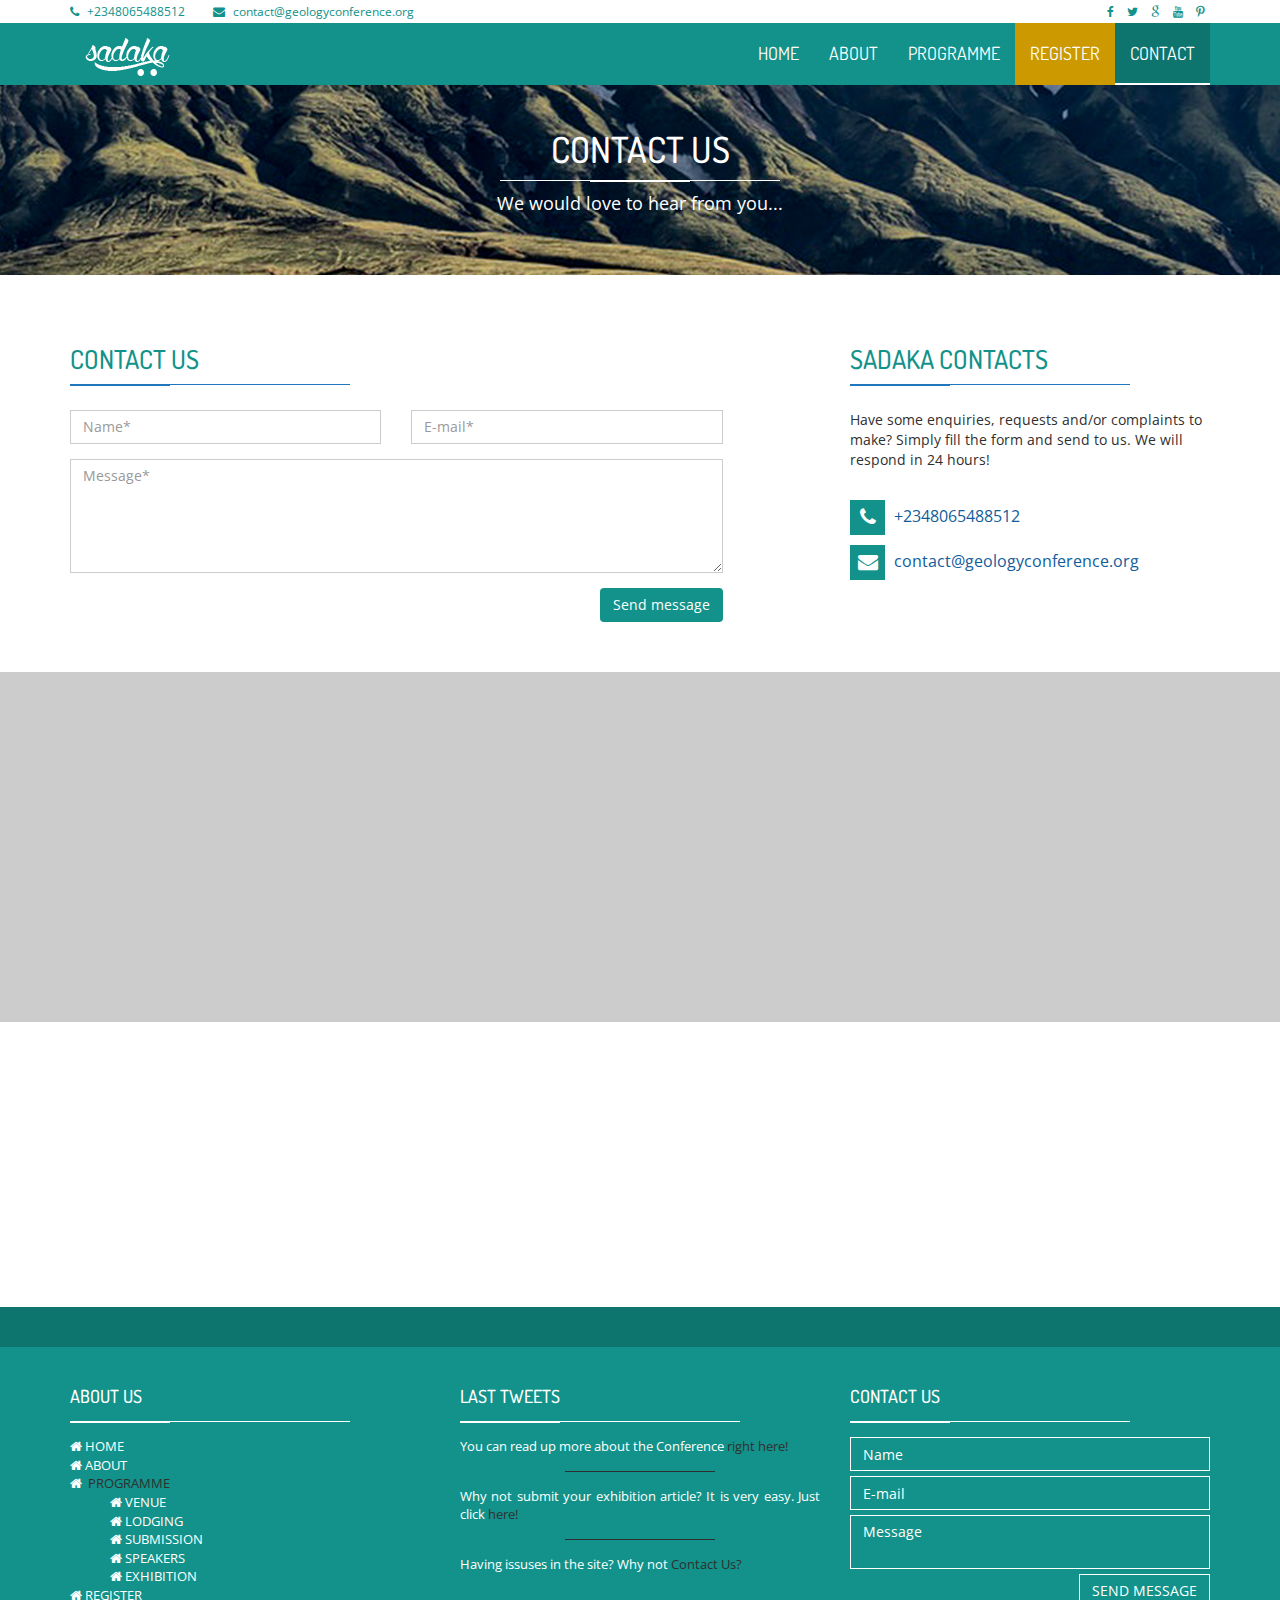
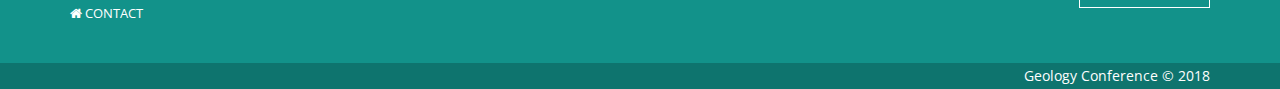
<file: contact.html>
<!DOCTYPE html>
<html class="no-js">
    <head>
        <meta charset="utf-8">
        <title>Contact | Charity / Non-profit responsive Bootstrap HTML5 template</title>
        <meta name="description" content="">
        <meta name="viewport" content="width=device-width, initial-scale=1">

        <!-- Fonts -->
        <link href='http://fonts.googleapis.com/css?family=Open+Sans:400,300,700' rel='stylesheet' type='text/css'>
        <link href='http://fonts.googleapis.com/css?family=Dosis:400,700' rel='stylesheet' type='text/css'>

        <!-- Bootsrap -->
        <link rel="stylesheet" href="assets/css/bootstrap.min.css">

        <!-- Owl carousel -->
        <link rel="stylesheet" href="assets/css/owl.carousel.css">

        <!-- Font awesome -->
        <link rel="stylesheet" href="assets/css/font-awesome.min.css">

        <!-- Template main Css -->
        <link rel="stylesheet" href="assets/css/style.css">

        <!-- Modernizr -->
        <script src="assets/js/modernizr-2.6.2.min.js"></script>


    </head>
    <body>
    <!-- NAVBAR
    ================================================== -->

    <header class="main-header">


        <nav class="navbar navbar-static-top">

            <div class="navbar-top">

              <div class="container">
                  <div class="row">

                    <div class="col-sm-6 col-xs-12">

                        <ul class="list-unstyled list-inline header-contact">
                            <li> <i class="fa fa-phone"></i> <a href="tel:">+2348065488512</a> </li>
                             <li> <i class="fa fa-envelope"></i> <a href="mailto:contact@geologyconference.org">contact@geologyconference.org</a> </li>
                       </ul> <!-- /.header-contact  -->

                    </div>

                    <div class="col-sm-6 col-xs-12 text-right">

                        <ul class="list-unstyled list-inline header-social">

                            <li> <a href="#" target="_blank"> <i class="fa fa-facebook"></i> </a> </li>
                            <li> <a href="#" target="_blank"> <i class="fa fa-twitter"></i>  </a> </li>
                            <li> <a href="#" target="_blank"> <i class="fa fa-google"></i>  </a> </li>
                            <li> <a href="#" target="_blank"> <i class="fa fa-youtube"></i>  </a> </li>
                            <li> <a href="#" target="_blank"> <i class="fa fa fa-pinterest-p"></i>  </a> </li>

                       </ul> <!-- /.header-social  -->

                    </div>


                  </div>
              </div>

            </div>

            <div class="navbar-main">

              <div class="container">

                <div class="navbar-header">
                  <button type="button" class="navbar-toggle collapsed" data-toggle="collapse" data-target="#navbar" aria-expanded="false" aria-controls="navbar">

                    <span class="sr-only">Toggle navigation</span>
                    <span class="icon-bar"></span>
                    <span class="icon-bar"></span>
                    <span class="icon-bar"></span>

                  </button>

                  <a class="navbar-brand" href="index.html"><img src="assets/images/sadaka-logo.png" alt=""></a>

                </div>

                <div id="navbar" class="navbar-collapse collapse pull-right">

                  <ul class="nav navbar-nav">

                    <li><a href="index.html">HOME</a></li>
                    <li><a href="about.html">ABOUT</a></li>
                    <li class="has-child"><a href="#">PROGRAMME</a>

                      <ul class="submenu">
                         <li class="submenu-item"><a href="venue.html">VENUE </a></li>
                         <li class="submenu-item"><a href="accommodation.html">LODGING</a></li>
                         <li class="submenu-item"><a href="submission.html">SUBMISSION</a></li>
                         <li class="submenu-item"><a href="speakers.html">SPEAKERS</a></li>
                         <li class="submenu-item"><a href="exhibition.html">EXHIBITION</a></li>
                      </ul>

                    </li>
                    <li><a  class="reg" style="background-color: #cc9900" href="register.html">REGISTER</a></li>
                    <li><a class="is-active" href="contact.html">CONTACT</a></li>

                  </ul>

                </div> <!-- /#navbar -->

              </div> <!-- /.container -->

            </div> <!-- /.navbar-main -->


        </nav>

    </header> <!-- /. main-header -->


	<div class="page-heading text-center">

		<div class="container zoomIn animated">

			<h1 class="page-title">CONTACT US <span class="title-under"></span></h1>
			<p class="page-description">
				We would love to hear from you...
			</p>

		</div>

	</div>

	<div class="main-container fadeIn animated">

		<div class="container">

			<div class="row">

				<div class="col-md-7 col-sm-12 col-form">

					<h2 class="title-style-2">CONTACT US<span class="title-under"></span></h2>

					<form action="php/mail.php" class="contact-form ajax-form">

						<div class="row">

							<div class="form-group col-md-6">
	                            <input type="text" name="name" class="form-control" placeholder="Name*" required>
	                        </div>

	                         <div class="form-group col-md-6">
	                            <input type="email" name="email" class="form-control" placeholder="E-mail*" required>
	                        </div>

						</div>

                        <div class="form-group">
                            <textarea name="message" rows="5" class="form-control" placeholder="Message*" required></textarea>
                        </div>

                        <div class="form-group alerts">

                        	<div class="alert alert-success" role="alert">

							</div>

							<div class="alert alert-danger" role="alert">

							</div>

                        </div>

                         <div class="form-group">
                            <button type="submit" class="btn sos pull-right">Send message</button>
                        </div>

                        <div class="clearfix"></div>

					</form>

				</div>

				<div class="col-md-4 col-md-offset-1 col-contact">

					<h2 class="title-style-2"> SADAKA CONTACTS <span class="title-under"></span></h2>
					<p class="diff_p">
						Have some enquiries, requests and/or complaints to make? Simply fill the form and send to us. We will respond in 24 hours!
					</p>

					<div class="contact-items">

						<ul class="list-unstyled contact-items-list">
							<li class="contact-item"> <span class="contact-icon" style="background:#12928a;"> <i class="fa fa-phone"></i></span> +2348065488512</li>

							<li class="contact-item"> <span class="contact-icon" style="background:#12928a;"> <i class="fa fa-envelope"></i></span> contact@geologyconference.org</li>
						</ul>
					</div>



				</div>

			</div> <!-- /.row -->


		</div>



	</div>

	<div id="contact-map" class="contact-map">

	</div>

  <div class="section-home our-sponsors animate-onscroll fadeIn">

      <div class="container">

          <h2 class="title-style-1">Our Partners <span class="title-under"></span></h2>

          <ul class="owl-carousel list-unstyled list-sponsors">

            <li> <img src="assets/images/sponsors/bus.png" alt=""></li>
            <li> <img src="assets/images/sponsors/wikimedia.png" alt=""></li>
            <li> <img src="assets/images/sponsors/one-world.png" alt=""></li>
            <li> <img src="assets/images/sponsors/wikiversity.png" alt=""></li>
            <li> <img src="assets/images/sponsors/united-nations.png" alt=""></li>

            <li> <img src="assets/images/sponsors/bus.png" alt=""></li>
            <li> <img src="assets/images/sponsors/wikimedia.png" alt=""></li>
            <li> <img src="assets/images/sponsors/one-world.png" alt=""></li>
            <li> <img src="assets/images/sponsors/wikiversity.png" alt=""></li>
            <li> <img src="assets/images/sponsors/united-nations.png" alt=""></li>

          </ul>

      </div>

  </div>

  <footer class="main-footer">

      <div class="footer-top">

      </div>


      <div class="footer-main">
          <div class="container">

              <div class="row">
                  <div class="col-md-4">

                      <div class="footer-col">

                          <h4 class="footer-title">About us<span class="title-under"></span></h4>

                          <div class="footer-content">

                            <ul class="list-unstyled">

                              <li><span class="fa fa fa-home footer-icon-left"></span><a href="index.html">HOME</a></li>
                              <li><span class="fa fa fa-home footer-icon-left"></span><a href="about.html">ABOUT</a></li>
                              <li class="has-child"><span class="fa fa fa-home footer-icon-left"></span>
                                <span style="color:#2f2f2f;">PROGRAMME</span>

                                <ul class="list-left" style="list-style:none;">
                                   <li><span class="fa fa fa-home footer-icon-left"></span><a href="venue.html">VENUE </a></li>
                                   <li><span class="fa fa fa-home footer-icon-left"></span><a href="accommodation.html">LODGING</a></li>
                                   <li><span class="fa fa fa-home footer-icon-left"></span><a href="submission.html">SUBMISSION</a></li>
                                   <li><span class="fa fa fa-home footer-icon-left"></span><a href="speakers.html">SPEAKERS</a></li>
                                   <li><span class="fa fa fa-home footer-icon-left"></span><a href="exhibition.html">EXHIBITION</a></li>
                                </ul>
                              </li>
                              <li><span class="fa fa fa-home footer-icon-left"></span><a href="register.html">REGISTER</a></li>
                              <li><span class="fa fa fa-home footer-icon-left"></span><a href="contact.html">CONTACT</a></li>

                            </ul>

                          </div>

                      </div>

                  </div>

                  <div class="col-md-4">

                      <div class="footer-col">

                          <h4 class="footer-title">LAST TWEETS <span class="title-under"></span></h4>

                          <div class="footer-content">
                              <ul class="tweets list-unstyled">
                                  <li class="tweet">

                                      You can read up more about the Conference <a href="about.html" style="color:#2f2f2f;">right here!</a>

                                  </li>

                                  <li class="tweet">
                                    Why not submit your exhibition article? It is very easy. Just click <a href="submission.html" style="color:#2f2f2f;">here!</a>

                                  </li>

                                  <li class="tweet">
                                    Having issuses in the site? Why not <a href="contact.html" style="color:#2f2f2f;">Contact Us?</a>

                                  </li>

                              </ul>
                          </div>

                      </div>

                  </div>


                  <div class="col-md-4">

                      <div class="footer-col">

                          <h4 class="footer-title">Contact us <span class="title-under"></span></h4>

                          <div class="footer-content">

                              <div class="footer-form">

                                  <div class="footer-form" >

                                  <form action="php/mail.php" class="ajax-form">

                                      <div class="form-group">
                                          <input type="text" name="name" class="form-control" placeholder="Name" required>
                                      </div>

                                       <div class="form-group">
                                          <input type="email" name="email" class="form-control" placeholder="E-mail" required>
                                      </div>

                                      <div class="form-group">
                                          <textarea name="message" class="form-control" placeholder="Message" required></textarea>
                                      </div>

                                      <div class="form-group alerts">

                                          <div class="alert alert-success" role="alert">

                                          </div>

                                          <div class="alert alert-danger" role="alert">

                                          </div>

                                      </div>

                                       <div class="form-group">
                                          <button type="submit" class="btn btn-submit pull-right">Send message</button>
                                      </div>

                                  </form>

                              </div>

                              </div>
                          </div>

                      </div>

                  </div>
                  <div class="clearfix"></div>



              </div>


          </div>


      </div>

      <div class="footer-bottom">

          <div class="container text-right">
              Geology Conference &copy; 2018
          </div>
      </div>

  </footer> <!-- main-footer -->






        <!-- jQuery -->
        <script src="//ajax.googleapis.com/ajax/libs/jquery/1.11.1/jquery.min.js"></script>
        <script>window.jQuery || document.write('<script src="assets/js/jquery-1.11.1.min.js"><\/script>')</script>

        <!-- Bootsrap javascript file -->
        <script src="assets/js/bootstrap.min.js"></script>

        <!-- owl carouseljavascript file -->
        <script src="assets/js/owl.carousel.min.js"></script>

        <!-- Google map  -->
        <script src="http://maps.google.com/maps/api/js?sensor=false&amp;libraries=places" type="text/javascript"></script>


        <!-- Template main javascript -->
        <script src="assets/js/main.js"></script>

        <!-- Google Analytics: change UA-XXXXX-X to be your site's ID. -->
        <script>
            (function(b,o,i,l,e,r){b.GoogleAnalyticsObject=l;b[l]||(b[l]=
            function(){(b[l].q=b[l].q||[]).push(arguments)});b[l].l=+new Date;
            e=o.createElement(i);r=o.getElementsByTagName(i)[0];
            e.src='//www.google-analytics.com/analytics.js';
            r.parentNode.insertBefore(e,r)}(window,document,'script','ga'));
            ga('create','UA-XXXXX-X');ga('send','pageview');
        </script>
    </body>
</html>
</file>
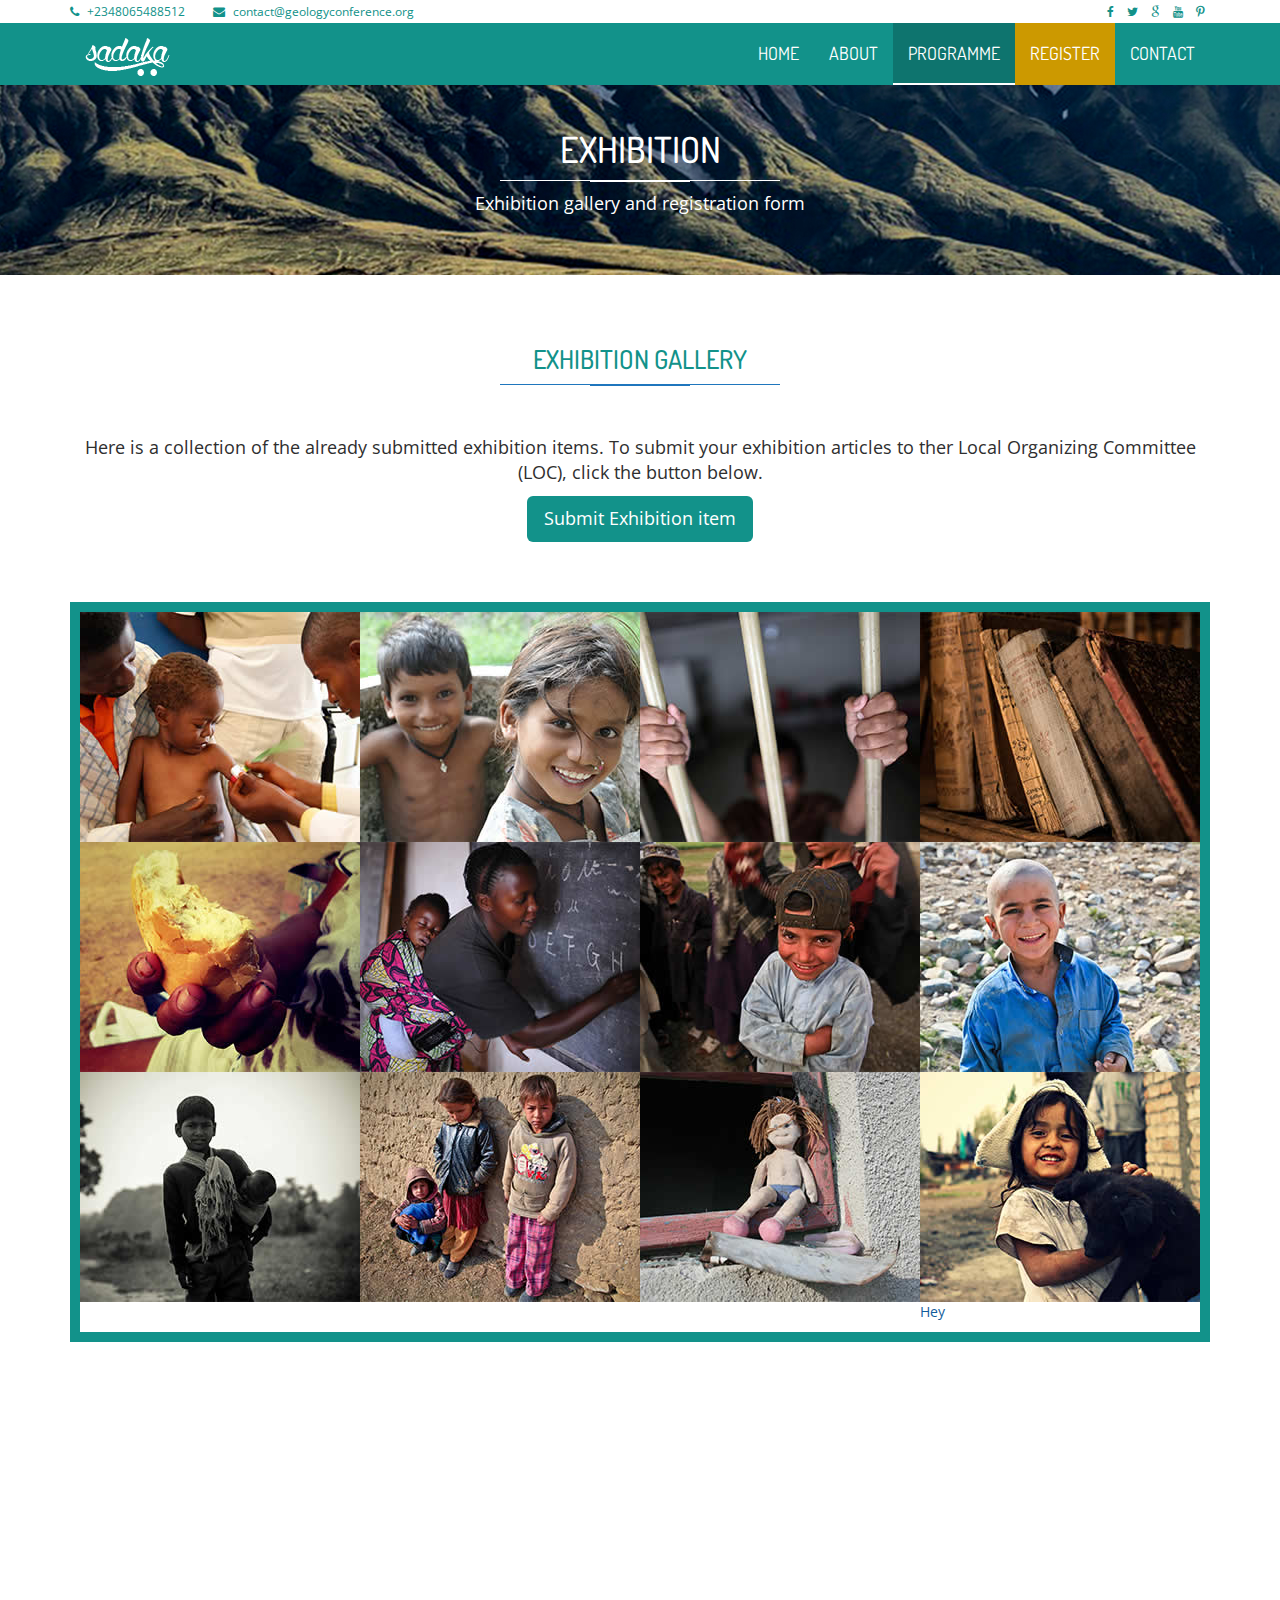
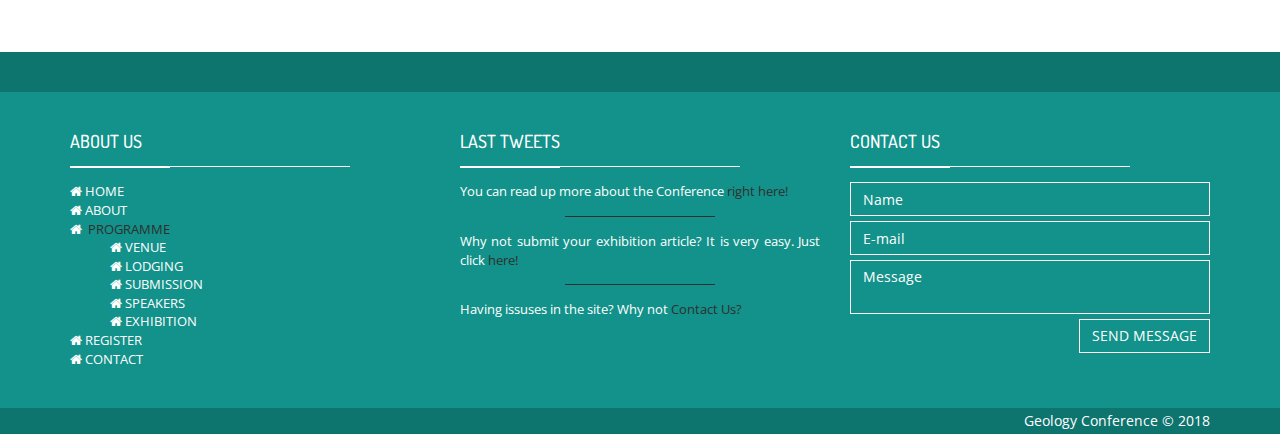
<file: exhibition.html>
<!DOCTYPE html>
<html class="no-js">
    <head>
        <meta charset="utf-8">
        <title>Exhibition | Geology Conference</title>
        <meta name="description" content="">
        <meta name="viewport" content="width=device-width, initial-scale=1">

        <!-- Fonts -->
        <link href='http://fonts.googleapis.com/css?family=Open+Sans:400,300,700' rel='stylesheet' type='text/css'>
        <link href='http://fonts.googleapis.com/css?family=Dosis:400,700' rel='stylesheet' type='text/css'>

        <!-- Bootsrap -->
        <link rel="stylesheet" href="assets/css/bootstrap.min.css">

        <!-- Font awesome -->
        <link rel="stylesheet" href="assets/css/font-awesome.min.css">

        <!-- Owl carousel -->
        <link rel="stylesheet" href="assets/css/owl.carousel.css">

        <!-- PrettyPhoto -->
        <link rel="stylesheet" href="assets/css/prettyPhoto.css">

        <!-- Template main Css -->
        <link rel="stylesheet" href="assets/css/style.css">

        <!-- Modernizr -->
        <script src="assets/js/modernizr-2.6.2.min.js"></script>


    </head>
    <body>
    <!-- NAVBAR
    ================================================== -->

    <header class="main-header">


        <nav class="navbar navbar-static-top">

            <div class="navbar-top">

              <div class="container">
                  <div class="row">

                    <div class="col-sm-6 col-xs-12">

                        <ul class="list-unstyled list-inline header-contact">
                            <li> <i class="fa fa-phone"></i> <a href="tel:">+2348065488512</a> </li>
                             <li> <i class="fa fa-envelope"></i> <a href="mailto:contact@geologyconference.org">contact@geologyconference.org</a> </li>
                       </ul> <!-- /.header-contact  -->

                    </div>

                    <div class="col-sm-6 col-xs-12 text-right">

                        <ul class="list-unstyled list-inline header-social">

                            <li> <a href="#" target="_blank"> <i class="fa fa-facebook"></i> </a> </li>
                            <li> <a href="#" target="_blank"> <i class="fa fa-twitter"></i>  </a> </li>
                            <li> <a href="#" target="_blank"> <i class="fa fa-google"></i>  </a> </li>
                            <li> <a href="#" target="_blank"> <i class="fa fa-youtube"></i>  </a> </li>
                            <li> <a href="#" target="_blank"> <i class="fa fa fa-pinterest-p"></i>  </a> </li>

                       </ul> <!-- /.header-social  -->

                    </div>


                  </div>
              </div>

            </div>

            <div class="navbar-main">

              <div class="container">

                <div class="navbar-header">
                  <button type="button" class="navbar-toggle collapsed" data-toggle="collapse" data-target="#navbar" aria-expanded="false" aria-controls="navbar">

                    <span class="sr-only">Toggle navigation</span>
                    <span class="icon-bar"></span>
                    <span class="icon-bar"></span>
                    <span class="icon-bar"></span>

                  </button>

                  <a class="navbar-brand" href="index.html"><img src="assets/images/sadaka-logo.png" alt=""></a>

                </div>

                <div id="navbar" class="navbar-collapse collapse pull-right">

                  <ul class="nav navbar-nav">

                    <li><a href="index.html">HOME</a></li>
                    <li><a href="about.html">ABOUT</a></li>
                    <li class="has-child"><a class="reg is-active" href="#">PROGRAMME</a>

                      <ul class="submenu">
                         <li class="submenu-item"><a href="venue.html">VENUE</a></li>
                         <li class="submenu-item"><a href="accommodation.html">LODGING</a></li>
                         <li class="submenu-item"><a href="submission.html">SUBMISSION</a></li>
                         <li class="submenu-item"><a href="speakers.html">SPEAKERS</a></li>
                         <li class="submenu-item"><a class="on" href="exhibition.html">EXHIBITION</a></li>
                      </ul>

                    </li>
                    <li><a style="background-color: #cc9900" href="register.html">REGISTER</a></li>
                    <li><a href="contact.html">CONTACT</a></li>

                  </ul>


                </div> <!-- /#navbar -->

              </div> <!-- /.container -->

            </div> <!-- /.navbar-main -->


        </nav>

    </header> <!-- /. main-header -->


	<div class="page-heading text-center">

		<div class="container zoomIn animated">

			<h1 class="page-title">EXHIBITION<span class="title-under"></span></h1>
			<p class="page-description">Exhibition gallery and registration form
			</p>

		</div>

	</div>

	<div class="main-container">

		<div class="container gallery fadeIn animated">
       <h2 class="title-style-1">Exhibition Gallery<span class="title-under"></span></h2>
       <p class="page-description text-center diff_p">
         Here is a collection of the already submitted exhibition items. To submit your exhibition articles to ther Local Organizing Committee (LOC), click the button below.
         <p class="text-center"><a href="#" class="btn btn-lg sos hidden-xs bounceInUp animated slow" data-toggle="modal" data-target="#donateModal">Submit Exhibition item</a></p>
         <br/><br/>
       </p>
      <div class="col-sm-12 lint fadeIn animated">

			<div class="row">


					<a href="assets/images/gallery/7610291856_931fb9f461_k.jpg" class="col-md-3 col-sm-4 gallery-item lightbox">

						<img src="assets/images/gallery/thumb/7610291856_931fb9f461_k.jpg" alt="">

						<span class="on-hover">
							<span class="hover-caption">Image/video Caption</span>
						</span>

					</a> <!-- /.gallery-item -->

					<a href="assets/images/gallery/children-82272_1280.jpg" class="col-md-3 col-sm-4 gallery-item lightbox">

						<img src="assets/images/gallery/thumb/children-82272_1280.jpg" alt="">

						<span class="on-hover">
							<span class="hover-caption">Image/video Caption</span>
						</span>

					</a> <!-- /.gallery-item -->


					<a href="assets/images/gallery/human-rights.jpg" class="col-md-3 col-sm-4 gallery-item lightbox">

						<img src="assets/images/gallery/thumb/human-rights.jpg" alt="">

						<span class="on-hover">
							<span class="hover-caption">Image/video Caption</span>
						</span>

					</a> <!-- /.gallery-item -->


					<a href="assets/images/gallery/old-books-436498_1280.jpg" class="col-md-3 col-sm-4 gallery-item lightbox">

						<img src="assets/images/gallery/thumb/old-books-436498_1280.jpg" alt="">

						<span class="on-hover">
							<span class="hover-caption">Image/video Caption</span>
						</span>

					</a> <!-- /.gallery-item -->

					<a href="assets/images/gallery/hunger-682834_1280.jpg" class="col-md-3 col-sm-4 gallery-item lightbox">

						<img src="assets/images/gallery/thumb/hunger-682834_1280.jpg" alt="">

						<span class="on-hover">
							<span class="hover-caption">Image/video Caption</span>
						</span>

					</a> <!-- /.gallery-item -->

					<a href="assets/images/gallery/africa-education.jpg" class="col-md-3 col-sm-4 gallery-item lightbox">

						<img src="assets/images/gallery/thumb/africa-education.jpg" alt="">

						<span class="on-hover">
							<span class="hover-caption">Image/video Caption</span>
						</span>

					</a> <!-- /.gallery-item -->


					<a href="assets/images/gallery/afghani-60798_1280.jpg" class="col-md-3 col-sm-4 gallery-item lightbox">

						<img src="assets/images/gallery/thumb/afghani-60798_1280.jpg" alt="">

						<span class="on-hover">
							<span class="hover-caption">Image/video Caption</span>
						</span>

					</a> <!-- /.gallery-item -->

					<a href="assets/images/gallery/boy-60729_1280.jpg" class="col-md-3 col-sm-4 gallery-item lightbox">

						<img src="assets/images/gallery/thumb/boy-60729_1280.jpg" alt="">

						<span class="on-hover">
							<span class="hover-caption">Image/video Caption</span>
						</span>

					</a> <!-- /.gallery-item -->


					<a href="assets/images/gallery/child-207573_1280.jpg" class="col-md-3 col-sm-4 gallery-item lightbox">

						<img src="assets/images/gallery/thumb/child-207573_1280.jpg" alt="">

						<span class="on-hover">
							<span class="hover-caption">Image/video Caption</span>
						</span>

					</a> <!-- /.gallery-item -->


					<a href="assets/images/gallery/children-60654_1280.jpg" class="col-md-3 col-sm-4 gallery-item lightbox">

						<img src="assets/images/gallery/thumb/children-60654_1280.jpg" alt="">

						<span class="on-hover">
							<span class="hover-caption">Image/video Caption</span>
						</span>

					</a> <!-- /.gallery-item -->

					<a href="assets/images/gallery/doll-87407_1280.jpg" class="col-md-3 col-sm-4 gallery-item lightbox">

						<img src="assets/images/gallery/thumb/doll-87407_1280.jpg" alt="">

						<span class="on-hover">
							<span class="hover-caption">Image/video Caption</span>
						</span>

					</a> <!-- /.gallery-item -->

					<a href="assets/images/gallery/girl-62328_1280.jpg" class="col-md-3 col-sm-4 gallery-item lightbox">

						<img src="assets/images/gallery/thumb/girl-62328_1280.jpg" alt="">

						<span class="on-hover">
							<span class="hover-caption">Image/video Caption</span>
						</span>
            <p data-target="#demo">Hey</p>

					</a> <!-- /.gallery-item -->


			</div>

		</div>
  </div>

	</div> <!-- /.main-container  -->

  <div class="section-home our-sponsors animate-onscroll fadeIn">

      <div class="container">

          <h2 class="title-style-1">Exhibition<span class="title-under"></span></h2>

          <ul class="owl-carousel list-unstyled list-sponsors">

            <li> <img src="assets/images/team/member-2.jpg" alt="" class="img-circle" width="350" height="110"></li>
            <li> <img src="assets/images/team/member-3.jpg" alt="" class="img-circle" width="350" height="110"></li>
            <li> <img src="assets/images/team/member-4.jpg" alt="" class="img-circle" width="350" height="110"></li>
            <li> <img src="assets/images/team/member-1.jpg" alt="" class="img-circle" width="350" height="110"></li>
            <li> <img src="assets/images/team/member-2.jpg" alt="" class="img-circle" width="350" height="110"></li>
            <li> <img src="assets/images/team/member-3.jpg" alt="" class="img-circle" width="350" height="110"></li>
            <li> <img src="assets/images/team/member-4.jpg" alt="" class="img-circle" width="350" height="110"></li>
            <li> <img src="assets/images/team/member-1.jpg" alt="" class="img-circle" width="350" height="110"></li>
            <li> <img src="assets/images/team/member-2.jpg" alt="" class="img-circle" width="350" height="110"></li>
            <li> <img src="assets/images/team/member-4.jpg" alt="" class="img-circle" width="350" height="110"></li>

          </ul>

      </div>

  </div>

  <footer class="main-footer">

      <div class="footer-top">

      </div>


      <div class="footer-main">
          <div class="container">

              <div class="row">
                  <div class="col-md-4">

                      <div class="footer-col">

                          <h4 class="footer-title">About us<span class="title-under"></span></h4>

                          <div class="footer-content">

                            <ul class="list-unstyled">

                              <li><span class="fa fa fa-home footer-icon-left"></span><a href="index.html">HOME</a></li>
                              <li><span class="fa fa fa-home footer-icon-left"></span><a href="about.html">ABOUT</a></li>
                              <li class="has-child"><span class="fa fa fa-home footer-icon-left"></span>
                                <span style="color:#2f2f2f;">PROGRAMME</span>

                                <ul class="list-left" style="list-style:none;">
                                   <li><span class="fa fa fa-home footer-icon-left"></span><a href="venue.html">VENUE </a></li>
                                   <li><span class="fa fa fa-home footer-icon-left"></span><a href="accommodation.html">LODGING</a></li>
                                   <li><span class="fa fa fa-home footer-icon-left"></span><a href="submission.html">SUBMISSION</a></li>
                                   <li><span class="fa fa fa-home footer-icon-left"></span><a href="speakers.html">SPEAKERS</a></li>
                                   <li><span class="fa fa fa-home footer-icon-left"></span><a href="exhibition.html">EXHIBITION</a></li>
                                </ul>
                              </li>
                              <li><span class="fa fa fa-home footer-icon-left"></span><a href="register.html">REGISTER</a></li>
                              <li><span class="fa fa fa-home footer-icon-left"></span><a href="contact.html">CONTACT</a></li>

                            </ul>

                          </div>

                      </div>

                  </div>

                  <div class="col-md-4">

                      <div class="footer-col">

                          <h4 class="footer-title">LAST TWEETS <span class="title-under"></span></h4>

                          <div class="footer-content">
                              <ul class="tweets list-unstyled">
                                  <li class="tweet">

                                      You can read up more about the Conference <a href="about.html" style="color:#2f2f2f;">right here!</a>

                                  </li>

                                  <li class="tweet">
                                    Why not submit your exhibition article? It is very easy. Just click <a href="submission.html" style="color:#2f2f2f;">here!</a>

                                  </li>

                                  <li class="tweet">
                                    Having issuses in the site? Why not <a href="contact.html" style="color:#2f2f2f;">Contact Us?</a>

                                  </li>

                              </ul>
                          </div>

                      </div>

                  </div>


                  <div class="col-md-4">

                      <div class="footer-col">

                          <h4 class="footer-title">Contact us <span class="title-under"></span></h4>

                          <div class="footer-content">

                              <div class="footer-form">

                                  <div class="footer-form" >

                                  <form action="php/mail.php" class="ajax-form">

                                      <div class="form-group">
                                          <input type="text" name="name" class="form-control" placeholder="Name" required>
                                      </div>

                                       <div class="form-group">
                                          <input type="email" name="email" class="form-control" placeholder="E-mail" required>
                                      </div>

                                      <div class="form-group">
                                          <textarea name="message" class="form-control" placeholder="Message" required></textarea>
                                      </div>

                                      <div class="form-group alerts">

                                          <div class="alert alert-success" role="alert">

                                          </div>

                                          <div class="alert alert-danger" role="alert">

                                          </div>

                                      </div>

                                       <div class="form-group">
                                          <button type="submit" class="btn btn-submit pull-right">Send message</button>
                                      </div>

                                  </form>

                              </div>

                              </div>
                          </div>

                      </div>

                  </div>
                  <div class="clearfix"></div>



              </div>


          </div>


      </div>

      <div class="footer-bottom">

          <div class="container text-right">
              Geology Conference &copy; 2018
          </div>
      </div>

  </footer> <!-- main-footer -->



  <!-- Donate Modal -->
  <div class="modal fade" id="donateModal" tabindex="-1" role="dialog" aria-labelledby="donateModalLabel" aria-hidden="true">

    <div class="modal-dialog">
      <div class="modal-content">
        <div class="modal-header">
          <button type="button" class="close" data-dismiss="modal" aria-label="Close"><span aria-hidden="true">&times;</span></button>
          <h4 class="modal-title" id="donateModalLabel">Submit Exhibition item Material</h4>
        </div>
        <div class="modal-body">

              <form class="form-donation">

                      <h3 class="title-style-1 text-center">Exhibition Submission Form<span class="title-under"></span>  </h3>

                      <div class="row">

                          <div class="form-group col-md-12 ">
                              <input type="text" class="form-control" name="fullName" placeholder="Full name*">
                          </div>

                      </div>


                      <div class="row">
                          <div class="form-group col-md-6">
                              <input type="text" class="form-control" name="institute" placeholder="Institute*">
                          </div>

                          <div class="form-group col-md-6">
                              <input type="email" class="form-control" name="email" placeholder="Email*">
                          </div>
                      </div>


                      <div class="row">

                          <div class="form-group col-md-6">
                              <input type="text" class="form-control" name="phone" placeholder="Phone*">
                          </div>

                          <div class="form-group col-md-6">
                              <input type="text" class="form-control" name="address" placeholder="Address">
                          </div>

                      </div>

                      <div class="row">

                          <div class="form-group col-md-12">
                              <input type="text" class="form-control"
                              id="amount" name="subFee" placeholder="Submission fee">
                          </div>

                      </div>


                      <div class="row">

                          <div class="form-group col-md-12">
                              <textarea cols="30" rows="4" class="form-control" name="note" placeholder="Additional note"></textarea>
                          </div>

                      </div>

                      <div class="row">

                          <div class="form-group col-md-12">
                              <button type="submit" class="btn sos pull-right" name="donateNow" >DONATE NOW</button>
                          </div>

                      </div>





              </form>

        </div>
      </div>
    </div>

  </div> <!-- /.modal -->




        <!-- jQuery -->
        <script src="//ajax.googleapis.com/ajax/libs/jquery/1.11.1/jquery.min.js"></script>
        <script>window.jQuery || document.write('<script src="assets/js/jquery-1.11.1.min.js"><\/script>')</script>

        <!-- Bootsrap javascript file -->
        <script src="assets/js/bootstrap.min.js"></script>

        <!-- owl carouseljavascript file -->
        <script src="assets/js/owl.carousel.min.js"></script>

        <!-- PrettyPhoto javascript file -->
        <script src="assets/js/jquery.prettyPhoto.js"></script>

        <!-- Template main javascript -->
        <script src="assets/js/main.js"></script>

        <!-- Google Analytics: change UA-XXXXX-X to be your site's ID. -->
        <script>
            (function(b,o,i,l,e,r){b.GoogleAnalyticsObject=l;b[l]||(b[l]=
            function(){(b[l].q=b[l].q||[]).push(arguments)});b[l].l=+new Date;
            e=o.createElement(i);r=o.getElementsByTagName(i)[0];
            e.src='//www.google-analytics.com/analytics.js';
            r.parentNode.insertBefore(e,r)}(window,document,'script','ga'));
            ga('create','UA-XXXXX-X');ga('send','pageview');
        </script>
    </body>
</html>
</file>
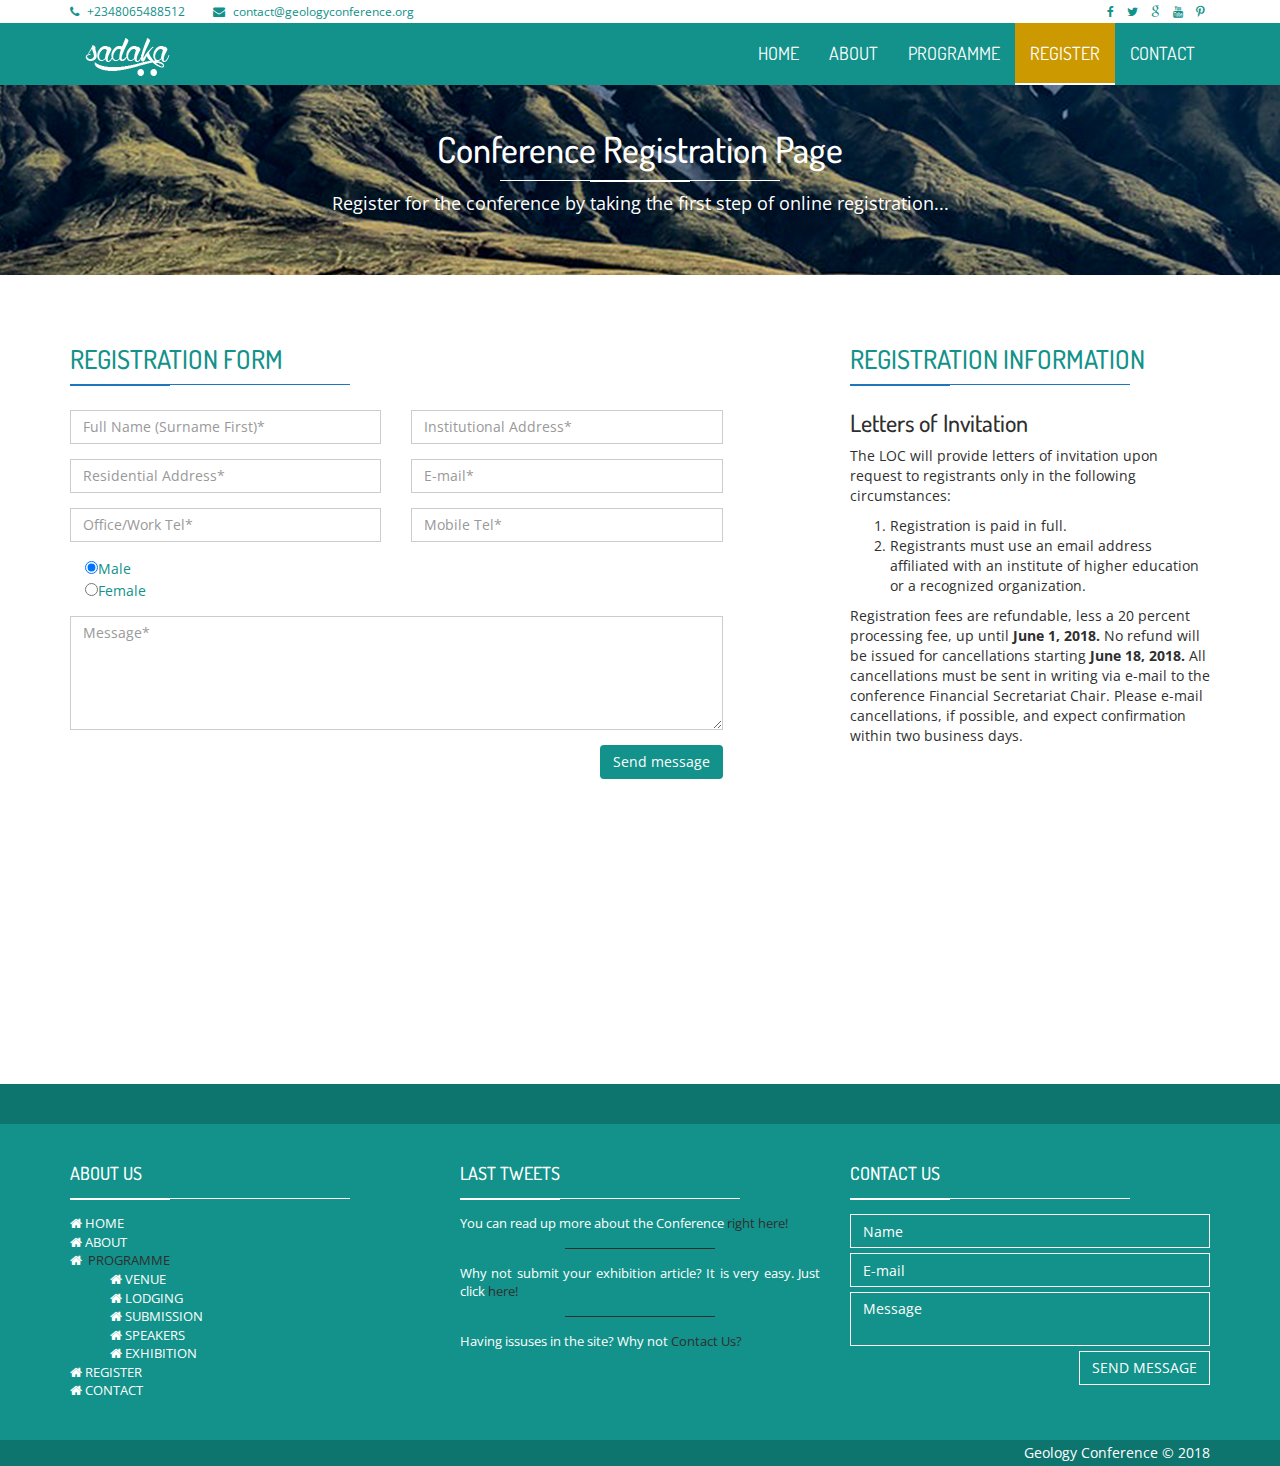
<file: register.html>
<!DOCTYPE html>
<html class="no-js">
    <head>
        <meta charset="utf-8">
        <title>Registration | Geology Conference</title>
        <meta name="description" content="">
        <meta name="viewport" content="width=device-width, initial-scale=1">

        <!-- Fonts -->
        <link href='http://fonts.googleapis.com/css?family=Open+Sans:400,300,700' rel='stylesheet' type='text/css'>
        <link href='http://fonts.googleapis.com/css?family=Dosis:400,700' rel='stylesheet' type='text/css'>

        <!-- Bootsrap -->
        <link rel="stylesheet" href="assets/css/bootstrap.min.css">

        <!-- Font awesome -->
        <link rel="stylesheet" href="assets/css/font-awesome.min.css">

        <!-- Owl carousel -->
        <link rel="stylesheet" href="assets/css/owl.carousel.css">

        <!-- Template main Css -->
        <link rel="stylesheet" href="assets/css/style.css">

        <!-- Modernizr -->
        <script src="assets/js/modernizr-2.6.2.min.js"></script>


    </head>
    <body>
    <!-- NAVBAR
    ================================================== -->

    <header class="main-header">


        <nav class="navbar navbar-static-top">

            <div class="navbar-top">

              <div class="container">
                  <div class="row">

                    <div class="col-sm-6 col-xs-12">

                        <ul class="list-unstyled list-inline header-contact">
                            <li> <i class="fa fa-phone"></i> <a href="tel:">+2348065488512 </a> </li>
                             <li> <i class="fa fa-envelope"></i> <a href="mailto:contact@geologyconference.org">contact@geologyconference.org</a> </li>
                       </ul> <!-- /.header-contact  -->

                    </div>

                    <div class="col-sm-6 col-xs-12 text-right">

                        <ul class="list-unstyled list-inline header-social">

                            <li> <a href="#" target="_blank"> <i class="fa fa-facebook"></i> </a> </li>
                            <li> <a href="#" target="_blank"> <i class="fa fa-twitter"></i>  </a> </li>
                            <li> <a href="#" target="_blank"> <i class="fa fa-google"></i>  </a> </li>
                            <li> <a href="#" target="_blank"> <i class="fa fa-youtube"></i>  </a> </li>
                            <li> <a href="#" target="_blank"> <i class="fa fa fa-pinterest-p"></i>  </a> </li>

                       </ul> <!-- /.header-social  -->

                    </div>


                  </div>
              </div>

            </div>

            <div class="navbar-main">

              <div class="container">

                <div class="navbar-header">
                  <button type="button" class="navbar-toggle collapsed" data-toggle="collapse" data-target="#navbar" aria-expanded="false" aria-controls="navbar">

                    <span class="sr-only">Toggle navigation</span>
                    <span class="icon-bar"></span>
                    <span class="icon-bar"></span>
                    <span class="icon-bar"></span>

                  </button>

                  <a class="navbar-brand" href="index.html"><img src="assets/images/sadaka-logo.png" alt=""></a>

                </div>

                <div id="navbar" class="navbar-collapse collapse pull-right">

                  <ul class="nav navbar-nav">

                    <li><a href="index.html">HOME</a></li>
                    <li><a href="about.html">ABOUT</a></li>
                    <li class="has-child"><a href="#">PROGRAMME</a>

                      <ul class="submenu">
                         <li class="submenu-item"><a href="venue.html">VENUE</a></li>
                         <li class="submenu-item"><a href="accommodation.html">LODGING</a></li>
                         <li class="submenu-item"><a href="submission.html">SUBMISSION</a></li>
                         <li class="submenu-item"><a href="speakers.html">SPEAKERS</a></li>
                         <li class="submenu-item"><a href="exhibition.html">EXHIBITION</a></li>
                      </ul>

                    </li>
                    <li><a class="reg is-active" style="background-color: #cc9900" href="register.html">REGISTER</a></li>
                    <li><a href="contact.html">CONTACT</a></li>

                  </ul>

                </div> <!-- /#navbar -->

              </div> <!-- /.container -->

            </div> <!-- /.navbar-main -->


        </nav>

    </header> <!-- /. main-header -->


	<div class="page-heading text-center">

		<div class="container zoomIn animated">

			<h1 class="page-title">Conference Registration Page<span class="title-under"></span></h1>
			<p class="page-description">
				Register for the conference by taking the first step of online registration...
			</p>

		</div>

	</div>

	<div class="main-container fadeIn animated">

		<div class="container">

			<div class="row">

				<div class="col-md-7 col-sm-12 col-form">

					<h2 class="title-style-2">REGISTRATION FORM <span class="title-under"></span></h2>

					<form action="php/mail.php" class="contact-form ajax-form">

						<div class="row">

							<div class="form-group col-md-6">
	                            <input type="text" name="name" class="form-control" placeholder="Full Name (Surname First)*" required>
	                        </div>

                          <div class="form-group col-md-6">
            	              <input type="text" name="institute" class="form-control" placeholder="Institutional Address*" required>
            	            </div>

                          <div class="form-group col-md-6">
            	              <input type="text" name="resAddress" class="form-control" placeholder="Residential Address*" required>
            	            </div>

	                         <div class="form-group col-md-6">
	                            <input type="email" name="email" class="form-control" placeholder="E-mail*" required>
	                        </div>

                          <div class="form-group col-md-6">
                             <input type="tel" name="workTel" class="form-control" placeholder="Office/Work Tel*" required>
                         </div>

                         <div class="form-group col-md-6">
                            <input type="tel" name="mobTel" class="form-control" placeholder="Mobile Tel*" required>
                        </div>

						</div>


                      <div class="form-group col-md-6">
                         <input type="radio" name="gender" value="male" checked><span style="color:#12928a;">Male</span> <br>
                         <input type="radio" name="gender" value="female"><span style="color:#12928a;">Female</span>
                      </div>

                        <div class="form-group">
                            <textarea name="message" rows="5" class="form-control" placeholder="Message*" required></textarea>
                        </div>

                        <div class="form-group alerts">

                        	<div class="alert alert-success" role="alert">

							</div>

							<div class="alert alert-danger" role="alert">

							</div>

                        </div>

                         <div class="form-group">
                            <button type="submit" class="btn sos pull-right">Send message</button>
                        </div>

                        <div class="clearfix"></div>

					</form>

				</div>

				<div class="col-md-4 col-md-offset-1 col-contact">

					<h2 class="title-style-2"> REGISTRATION INFORMATION <span class="title-under"></span></h2>
            <h3 class="diff_p">Letters of Invitation</h3>
					<p class="diff_p">
            The LOC will provide letters of invitation upon request to registrants only in the following circumstances:
            <ol class="diff_p">
            <li>Registration is paid in full.</li>
            <li>Registrants must use an email address affiliated with an institute of higher education or a recognized organization.</li></ol>
            <span class="diff_p">Registration fees are refundable, less a 20 percent processing fee, up until <strong>June 1, 2018.</strong> No refund will be issued for cancellations starting <strong>June 18, 2018.</strong> All cancellations must be sent in writing via e-mail to the conference Financial Secretariat Chair. Please e-mail cancellations, if possible, and expect confirmation within two business days.</span>
					</p>

					</div>

			</div> <!-- /.row -->


		</div>



	</div>


  <div class="section-home our-sponsors animate-onscroll fadeIn">

      <div class="container">

          <h2 class="title-style-1">Our Partners <span class="title-under"></span></h2>

          <ul class="owl-carousel list-unstyled list-sponsors">

            <li> <img src="assets/images/sponsors/bus.png" alt=""></li>
            <li> <img src="assets/images/sponsors/wikimedia.png" alt=""></li>
            <li> <img src="assets/images/sponsors/one-world.png" alt=""></li>
            <li> <img src="assets/images/sponsors/wikiversity.png" alt=""></li>
            <li> <img src="assets/images/sponsors/united-nations.png" alt=""></li>

            <li> <img src="assets/images/sponsors/bus.png" alt=""></li>
            <li> <img src="assets/images/sponsors/wikimedia.png" alt=""></li>
            <li> <img src="assets/images/sponsors/one-world.png" alt=""></li>
            <li> <img src="assets/images/sponsors/wikiversity.png" alt=""></li>
            <li> <img src="assets/images/sponsors/united-nations.png" alt=""></li>

          </ul>

      </div>

  </div>

  <footer class="main-footer">

      <div class="footer-top">

      </div>


      <div class="footer-main">
          <div class="container">

              <div class="row">
                  <div class="col-md-4">

                      <div class="footer-col">

                          <h4 class="footer-title">About us<span class="title-under"></span></h4>

                          <div class="footer-content">

                            <ul class="list-unstyled">

                              <li><span class="fa fa fa-home footer-icon-left"></span><a href="index.html">HOME</a></li>
                              <li><span class="fa fa fa-home footer-icon-left"></span><a href="about.html">ABOUT</a></li>
                              <li class="has-child"><span class="fa fa fa-home footer-icon-left"></span>
                                <span style="color:#2f2f2f;">PROGRAMME</span>

                                <ul class="list-left" style="list-style:none;">
                                   <li><span class="fa fa fa-home footer-icon-left"></span><a href="venue.html">VENUE </a></li>
                                   <li><span class="fa fa fa-home footer-icon-left"></span><a href="accommodation.html">LODGING</a></li>
                                   <li><span class="fa fa fa-home footer-icon-left"></span><a href="submission.html">SUBMISSION</a></li>
                                   <li><span class="fa fa fa-home footer-icon-left"></span><a href="speakers.html">SPEAKERS</a></li>
                                   <li><span class="fa fa fa-home footer-icon-left"></span><a href="exhibition.html">EXHIBITION</a></li>
                                </ul>
                              </li>
                              <li><span class="fa fa fa-home footer-icon-left"></span><a href="register.html">REGISTER</a></li>
                              <li><span class="fa fa fa-home footer-icon-left"></span><a href="contact.html">CONTACT</a></li>

                            </ul>

                          </div>

                      </div>

                  </div>

                  <div class="col-md-4">

                      <div class="footer-col">

                          <h4 class="footer-title">LAST TWEETS <span class="title-under"></span></h4>

                          <div class="footer-content">
                              <ul class="tweets list-unstyled">
                                  <li class="tweet">

                                      You can read up more about the Conference <a href="about.html" style="color:#2f2f2f;">right here!</a>

                                  </li>

                                  <li class="tweet">
                                    Why not submit your exhibition article? It is very easy. Just click <a href="submission.html" style="color:#2f2f2f;">here!</a>

                                  </li>

                                  <li class="tweet">
                                    Having issuses in the site? Why not <a href="contact.html" style="color:#2f2f2f;">Contact Us?</a>

                                  </li>

                              </ul>
                          </div>

                      </div>

                  </div>


                  <div class="col-md-4">

                      <div class="footer-col">

                          <h4 class="footer-title">Contact us <span class="title-under"></span></h4>

                          <div class="footer-content">

                              <div class="footer-form">

                                  <div class="footer-form" >

                                  <form action="php/mail.php" class="ajax-form">

                                      <div class="form-group">
                                          <input type="text" name="name" class="form-control" placeholder="Name" required>
                                      </div>

                                       <div class="form-group">
                                          <input type="email" name="email" class="form-control" placeholder="E-mail" required>
                                      </div>

                                      <div class="form-group">
                                          <textarea name="message" class="form-control" placeholder="Message" required></textarea>
                                      </div>

                                      <div class="form-group alerts">

                                          <div class="alert alert-success" role="alert">

                                          </div>

                                          <div class="alert alert-danger" role="alert">

                                          </div>

                                      </div>

                                       <div class="form-group">
                                          <button type="submit" class="btn btn-submit pull-right">Send message</button>
                                      </div>

                                  </form>

                              </div>

                              </div>
                          </div>

                      </div>

                  </div>
                  <div class="clearfix"></div>



              </div>


          </div>


      </div>

      <div class="footer-bottom">

          <div class="container text-right">
              Geology Conference &copy; 2018
          </div>
      </div>

  </footer> <!-- main-footer -->







        <!-- jQuery -->
        <script src="//ajax.googleapis.com/ajax/libs/jquery/1.11.1/jquery.min.js"></script>
        <script>window.jQuery || document.write('<script src="assets/js/jquery-1.11.1.min.js"><\/script>')</script>

        <!-- Bootsrap javascript file -->
        <script src="assets/js/bootstrap.min.js"></script>

        <!-- owl carouseljavascript file -->
        <script src="assets/js/owl.carousel.min.js"></script>

        <!-- Google map  -->
        <script src="http://maps.google.com/maps/api/js?sensor=false&amp;libraries=places" type="text/javascript"></script>


        <!-- Template main javascript -->
        <script src="assets/js/main.js"></script>

        <!-- Google Analytics: change UA-XXXXX-X to be your site's ID. -->
        <script>
            (function(b,o,i,l,e,r){b.GoogleAnalyticsObject=l;b[l]||(b[l]=
            function(){(b[l].q=b[l].q||[]).push(arguments)});b[l].l=+new Date;
            e=o.createElement(i);r=o.getElementsByTagName(i)[0];
            e.src='//www.google-analytics.com/analytics.js';
            r.parentNode.insertBefore(e,r)}(window,document,'script','ga'));
            ga('create','UA-XXXXX-X');ga('send','pageview');
        </script>
    </body>
</html>
</file>
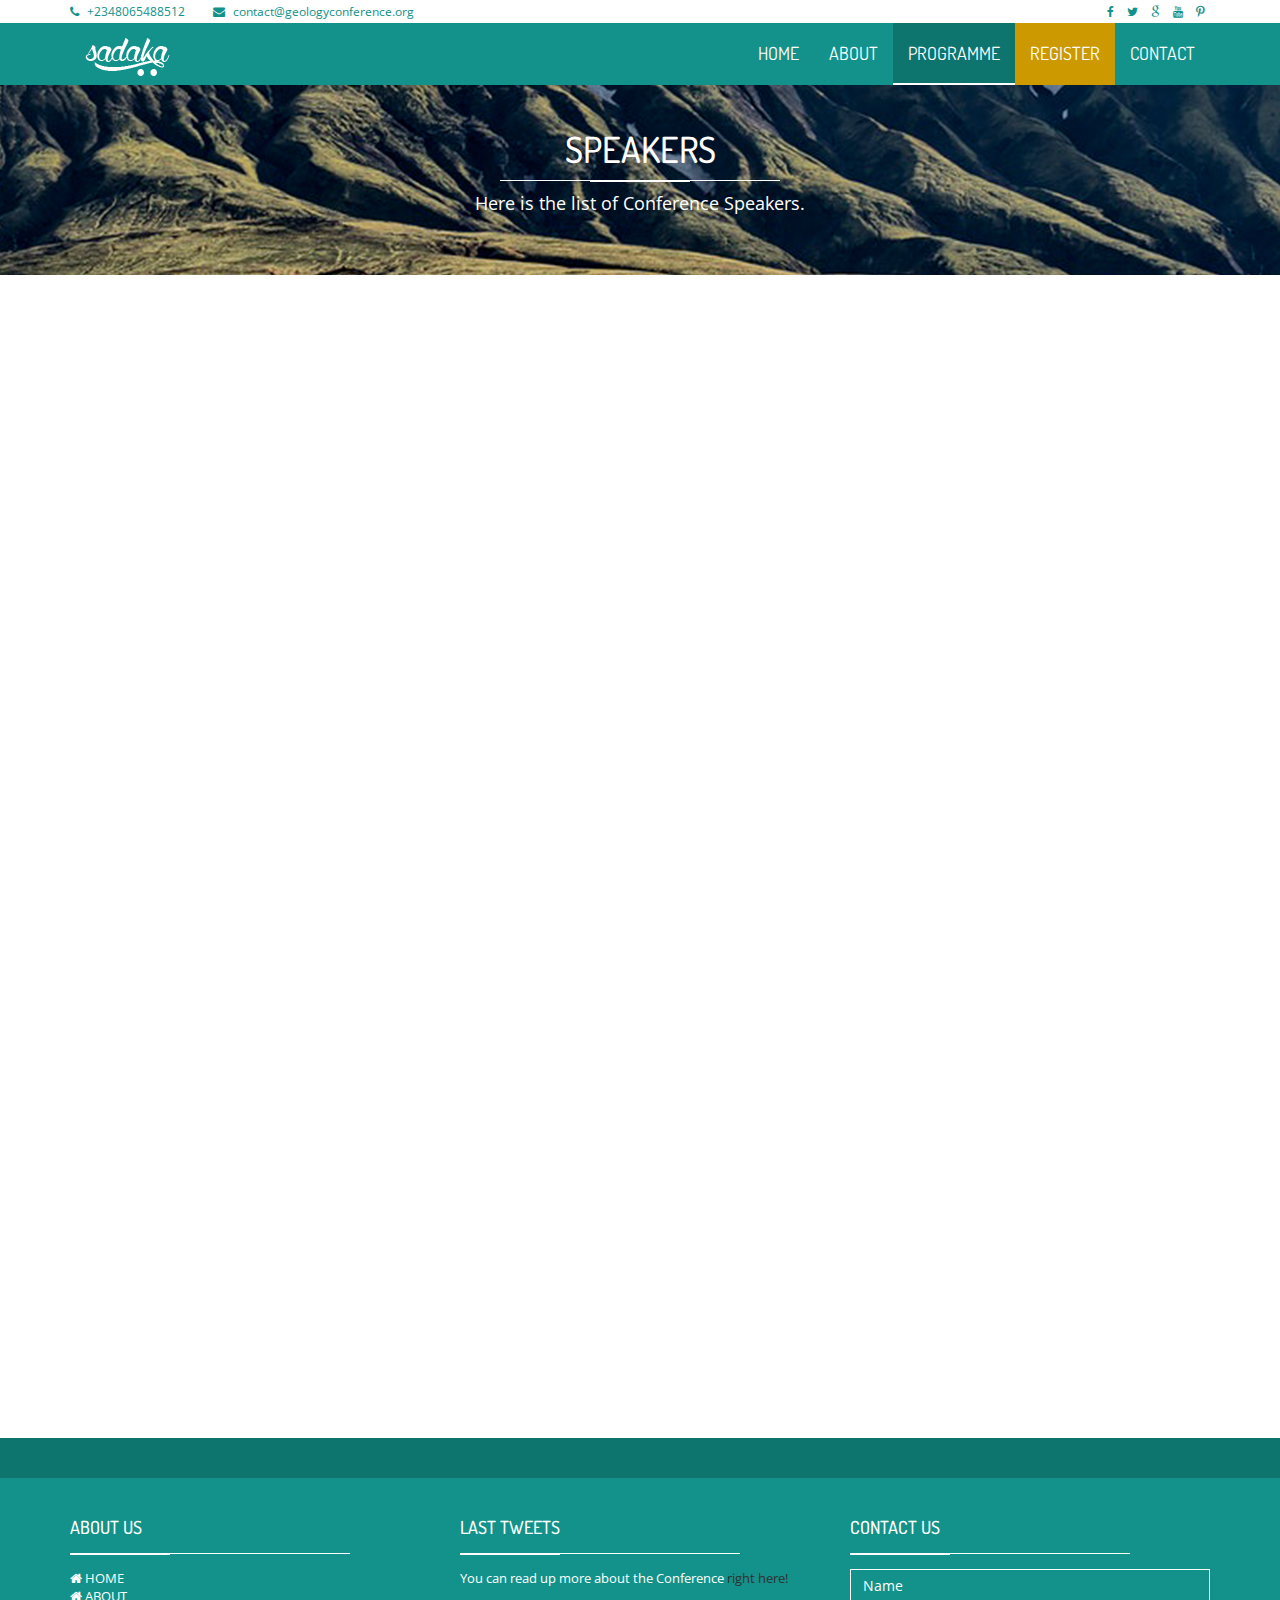
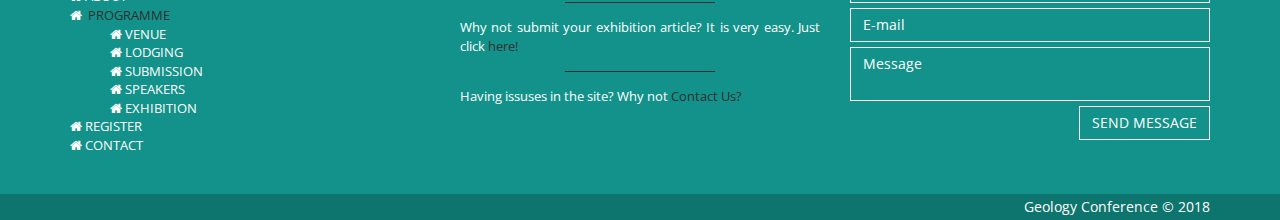
<file: speakers.html>
<!DOCTYPE html>
<html class="no-js">
    <head>
        <meta charset="utf-8">
        <title>Speakers | Geology Conference</title>
        <meta name="description" content="">
        <meta name="viewport" content="width=device-width, initial-scale=1">

        <!-- Fonts -->
        <link href='http://fonts.googleapis.com/css?family=Open+Sans:400,300,700' rel='stylesheet' type='text/css'>
        <link href='http://fonts.googleapis.com/css?family=Dosis:400,700' rel='stylesheet' type='text/css'>

        <!-- Bootsrap -->
        <link rel="stylesheet" href="assets/css/bootstrap.min.css">

        <!-- Font awesome -->
        <link rel="stylesheet" href="assets/css/font-awesome.min.css">

        <!-- Owl carousel -->
        <link rel="stylesheet" href="assets/css/owl.carousel.css">

        <!-- Template main Css -->
        <link rel="stylesheet" href="assets/css/style.css">

        <!-- Modernizr -->
        <script src="assets/js/modernizr-2.6.2.min.js"></script>


    </head>
    <body>
    <!-- NAVBAR
    ================================================== -->

    <header class="main-header">


        <nav class="navbar navbar-static-top">

            <div class="navbar-top">

              <div class="container">
                  <div class="row">

                    <div class="col-sm-6 col-xs-12">

                        <ul class="list-unstyled list-inline header-contact">
                            <li> <i class="fa fa-phone"></i> <a href="tel:">+2348065488512</a> </li>
                             <li> <i class="fa fa-envelope"></i> <a href="mailto:contact@geologyconference.org">contact@geologyconference.org</a> </li>
                       </ul> <!-- /.header-contact  -->

                    </div>

                    <div class="col-sm-6 col-xs-12 text-right">

                        <ul class="list-unstyled list-inline header-social">

                            <li> <a href="#" target="_blank"> <i class="fa fa-facebook"></i> </a> </li>
                            <li> <a href="#" target="_blank"> <i class="fa fa-twitter"></i>  </a> </li>
                            <li> <a href="#" target="_blank"> <i class="fa fa-google"></i>  </a> </li>
                            <li> <a href="#" target="_blank"> <i class="fa fa-youtube"></i>  </a> </li>
                            <li> <a href="#" target="_blank"> <i class="fa fa fa-pinterest-p"></i>  </a> </li>
                       </ul> <!-- /.header-social  -->

                    </div>


                  </div>
              </div>

            </div>

            <div class="navbar-main">

              <div class="container">

                <div class="navbar-header">
                  <button type="button" class="navbar-toggle collapsed" data-toggle="collapse" data-target="#navbar" aria-expanded="false" aria-controls="navbar">

                    <span class="sr-only">Toggle navigation</span>
                    <span class="icon-bar"></span>
                    <span class="icon-bar"></span>
                    <span class="icon-bar"></span>

                  </button>

                  <a class="navbar-brand" href="index.html"><img src="assets/images/sadaka-logo.png" alt=""></a>

                </div>

                <div id="navbar" class="navbar-collapse collapse pull-right">

                  <ul class="nav navbar-nav">

                    <li><a href="index.html">HOME</a></li>
                    <li><a href="about.html">ABOUT</a></li>
                    <li class="has-child"><a class="is-active" href="#">PROGRAMME</a>

                      <ul class="submenu">
                         <li class="submenu-item"><a href="venue.html">VENUE</a></li>
                         <li class="submenu-item"><a href="accommodation.html">LODGING</a></li>
                         <li class="submenu-item"><a href="submission.html">SUBMISSION</a></li>
                         <li class="submenu-item"><a class="on" href="speakers.html">SPEAKERS</a></li>
                         <li class="submenu-item"><a href="exhibition.html">EXHIBITION</a></li>
                      </ul>

                    </li>
                    <li><a  class="reg" style="background-color: #cc9900" href="register.html">REGISTER</a></li>
                    <li><a href="contact.html">CONTACT</a></li>

                  </ul>

                </div> <!-- /#navbar -->

              </div> <!-- /.container -->

            </div> <!-- /.navbar-main -->


        </nav>

    </header> <!-- /. main-header -->


	<div class="page-heading text-center">

		<div class="container zoomIn animated">

			<h1 class="page-title">SPEAKERS <span class="title-under"></span></h1>
			<p class="page-description">Here is the list of Conference Speakers.
			</p>

		</div>

	</div>

	<div class="main-container">

	    <div class="our-team animate-onscroll fadeIn">

	        <div class="container">

	            <h2 class="title-style-1">2018 CONFERENCE SPEAKERS<span class="title-under"></span></h2>

	            <div class="row">

	                <div class="col-md-3 col-sm-6">

	                    <div class="team-member">

	                        <div class="thumnail">

	                            <img src="assets/images/team/member-1.jpg" alt="" class="cause-img">

	                        </div>



	                        <h4 class="member-name"><a href="#">Robert C. Numbers</a></h4>

	                        <div class="member-position">
	                            CO-FOUNDER
	                        </div>
                          <div class="member-position">
	                            CO-FOUNDER
	                        </div>

	                        <div class="btn-holder">

	                          <a href="#" class="btn"> <i class="fa fa-envelope"></i> </a>
	                          <a href="#" class="btn"> <i class="fa fa-facebook"></i> </a>
	                          <a href="#" class="btn"> <i class="fa fa-google"></i> </a>
	                          <a href="#" class="btn"> <i class="fa fa-twitter"></i> </a>
	                          <a href="#" class="btn"> <i class="fa fa-linkedin"></i> </a>

	                        </div>



	                    </div> <!-- /.team-member -->

	                </div>

	                <div class="col-md-3 col-sm-6">

	                    <div class="team-member">

	                        <div class="thumnail">

	                            <img src="assets/images/team/member-3.jpg" alt="" class="cause-img">

	                        </div>



	                        <h4 class="member-name"><a href="#">Marjorie R. Echevarria</a></h4>

	                        <div class="member-position">
	                            CO-FOUNDER
	                        </div>
                          <div class="member-position">
	                            CO-FOUNDER
	                        </div>

	                        <div class="btn-holder">

	                          <a href="#" class="btn"> <i class="fa fa-envelope"></i> </a>
	                          <a href="#" class="btn"> <i class="fa fa-facebook"></i> </a>
	                          <a href="#" class="btn"> <i class="fa fa-google"></i> </a>
	                          <a href="#" class="btn"> <i class="fa fa-twitter"></i> </a>
	                          <a href="#" class="btn"> <i class="fa fa-linkedin"></i> </a>

	                        </div>



	                    </div> <!-- /.team-member -->

	                </div>


	                <div class="col-md-3 col-sm-6">

	                    <div class="team-member">

	                        <div class="thumnail">

	                            <img src="assets/images/team/member-4.jpg" alt="" class="cause-img">

	                        </div>



	                        <h4 class="member-name"><a href="#">Allison J. Falls</a></h4>

	                        <div class="member-position">
	                            CO-FOUNDER
	                        </div>
                          <div class="member-position">
                              CO-FOUNDER
                          </div>

	                        <div class="btn-holder">

	                          <a href="#" class="btn"> <i class="fa fa-envelope"></i> </a>
	                          <a href="#" class="btn"> <i class="fa fa-facebook"></i> </a>
	                          <a href="#" class="btn"> <i class="fa fa-google"></i> </a>
	                          <a href="#" class="btn"> <i class="fa fa-twitter"></i> </a>
	                          <a href="#" class="btn"> <i class="fa fa-linkedin"></i> </a>

	                        </div>



	                    </div> <!-- /.team-member -->

	                </div>


	                <div class="col-md-3 col-sm-6">

	                    <div class="team-member">

	                        <div class="thumnail">

	                            <img src="assets/images/team/member-2.jpg" alt="" class="cause-img">

	                        </div>



	                        <h4 class="member-name"><a href="#">Bryan B. Stevens</a></h4>

	                        <div class="member-position">
	                            CO-FOUNDER
	                        </div>
                          <div class="member-position">
                              CO-FOUNDER
                          </div>

	                        <div class="btn-holder">

	                          <a href="#" class="btn"> <i class="fa fa-envelope"></i> </a>
	                          <a href="#" class="btn"> <i class="fa fa-facebook"></i> </a>
	                          <a href="#" class="btn"> <i class="fa fa-google"></i> </a>
	                          <a href="#" class="btn"> <i class="fa fa-twitter"></i> </a>
	                          <a href="#" class="btn"> <i class="fa fa-linkedin"></i> </a>

	                        </div>


	                    </div> <!-- /.team-member -->

	                </div>

	            </div> <!-- /.row -->

	        </div>

	    </div>

<br/>

      <div class="our-team animate-onscroll fadeIn">

          <div class="container">

              <div class="row">

                  <div class="col-md-3 col-sm-6">

                      <div class="team-member">

                          <div class="thumnail">

                              <img src="assets/images/team/member-1.jpg" alt="" class="cause-img">

                          </div>



                          <h4 class="member-name"><a href="#">Robert C. Numbers</a></h4>

                          <div class="member-position">
                              CO-FOUNDER
                          </div>
                          <div class="member-position">
                              CO-FOUNDER
                          </div>

                          <div class="btn-holder">

                            <a href="#" class="btn"> <i class="fa fa-envelope"></i> </a>
                            <a href="#" class="btn"> <i class="fa fa-facebook"></i> </a>
                            <a href="#" class="btn"> <i class="fa fa-google"></i> </a>
                            <a href="#" class="btn"> <i class="fa fa-twitter"></i> </a>
                            <a href="#" class="btn"> <i class="fa fa-linkedin"></i> </a>

                          </div>



                      </div> <!-- /.team-member -->

                  </div>

                  <div class="col-md-3 col-sm-6">

                      <div class="team-member">

                          <div class="thumnail">

                              <img src="assets/images/team/member-3.jpg" alt="" class="cause-img">

                          </div>



                          <h4 class="member-name"><a href="#">Marjorie R. Echevarria</a></h4>

                          <div class="member-position">
                              CO-FOUNDER
                          </div>
                          <div class="member-position">
                              CO-FOUNDER
                          </div>

                          <div class="btn-holder">

                            <a href="#" class="btn"> <i class="fa fa-envelope"></i> </a>
                            <a href="#" class="btn"> <i class="fa fa-facebook"></i> </a>
                            <a href="#" class="btn"> <i class="fa fa-google"></i> </a>
                            <a href="#" class="btn"> <i class="fa fa-twitter"></i> </a>
                            <a href="#" class="btn"> <i class="fa fa-linkedin"></i> </a>

                          </div>



                      </div> <!-- /.team-member -->

                  </div>


                  <div class="col-md-3 col-sm-6">

                      <div class="team-member">

                          <div class="thumnail">

                              <img src="assets/images/team/member-4.jpg" alt="" class="cause-img">

                          </div>



                          <h4 class="member-name"><a href="#">Allison J. Falls</a></h4>

                          <div class="member-position">
                              CO-FOUNDER
                          </div>
                          <div class="member-position">
                              CO-FOUNDER
                          </div>

                          <div class="btn-holder">

                            <a href="#" class="btn"> <i class="fa fa-envelope"></i> </a>
                            <a href="#" class="btn"> <i class="fa fa-facebook"></i> </a>
                            <a href="#" class="btn"> <i class="fa fa-google"></i> </a>
                            <a href="#" class="btn"> <i class="fa fa-twitter"></i> </a>
                            <a href="#" class="btn"> <i class="fa fa-linkedin"></i> </a>

                          </div>



                      </div> <!-- /.team-member -->

                  </div>


                  <div class="col-md-3 col-sm-6">

                      <div class="team-member">

                          <div class="thumnail">

                              <img src="assets/images/team/member-2.jpg" alt="" class="cause-img">

                          </div>



                          <h4 class="member-name"><a href="#">Bryan B. Stevens</a></h4>

                          <div class="member-position">
                              CO-FOUNDER
                          </div>
                          <div class="member-position">
                              CO-FOUNDER
                          </div>

                          <div class="btn-holder">

                            <a href="#" class="btn"> <i class="fa fa-envelope"></i> </a>
                            <a href="#" class="btn"> <i class="fa fa-facebook"></i> </a>
                            <a href="#" class="btn"> <i class="fa fa-google"></i> </a>
                            <a href="#" class="btn"> <i class="fa fa-twitter"></i> </a>
                            <a href="#" class="btn"> <i class="fa fa-linkedin"></i> </a>

                          </div>



                      </div> <!-- /.team-member -->

                  </div>

              </div> <!-- /.row -->

          </div>

      </div>



	</div>


  <div class="section-home our-sponsors animate-onscroll fadeIn">

      <div class="container">

          <h2 class="title-style-1">Our Partners <span class="title-under"></span></h2>

          <ul class="owl-carousel list-unstyled list-sponsors">

            <li> <img src="assets/images/sponsors/bus.png" alt=""></li>
            <li> <img src="assets/images/sponsors/wikimedia.png" alt=""></li>
            <li> <img src="assets/images/sponsors/one-world.png" alt=""></li>
            <li> <img src="assets/images/sponsors/wikiversity.png" alt=""></li>
            <li> <img src="assets/images/sponsors/united-nations.png" alt=""></li>

            <li> <img src="assets/images/sponsors/bus.png" alt=""></li>
            <li> <img src="assets/images/sponsors/wikimedia.png" alt=""></li>
            <li> <img src="assets/images/sponsors/one-world.png" alt=""></li>
            <li> <img src="assets/images/sponsors/wikiversity.png" alt=""></li>
            <li> <img src="assets/images/sponsors/united-nations.png" alt=""></li>

          </ul>

      </div>

  </div>

  <footer class="main-footer">

      <div class="footer-top">

      </div>


      <div class="footer-main">
          <div class="container">

              <div class="row">
                  <div class="col-md-4">

                      <div class="footer-col">

                          <h4 class="footer-title">About us<span class="title-under"></span></h4>

                          <div class="footer-content">

                            <ul class="list-unstyled">

                              <li><span class="fa fa fa-home footer-icon-left"></span><a href="index.html">HOME</a></li>
                              <li><span class="fa fa fa-home footer-icon-left"></span><a href="about.html">ABOUT</a></li>
                              <li class="has-child"><span class="fa fa fa-home footer-icon-left"></span>
                                <span style="color:#2f2f2f;">PROGRAMME</span>

                                <ul class="list-left" style="list-style:none;">
                                   <li><span class="fa fa fa-home footer-icon-left"></span><a href="venue.html">VENUE </a></li>
                                   <li><span class="fa fa fa-home footer-icon-left"></span><a href="accommodation.html">LODGING</a></li>
                                   <li><span class="fa fa fa-home footer-icon-left"></span><a href="submission.html">SUBMISSION</a></li>
                                   <li><span class="fa fa fa-home footer-icon-left"></span><a href="speakers.html">SPEAKERS</a></li>
                                   <li><span class="fa fa fa-home footer-icon-left"></span><a href="exhibition.html">EXHIBITION</a></li>
                                </ul>
                              </li>
                              <li><span class="fa fa fa-home footer-icon-left"></span><a href="register.html">REGISTER</a></li>
                              <li><span class="fa fa fa-home footer-icon-left"></span><a href="contact.html">CONTACT</a></li>

                            </ul>

                          </div>

                      </div>

                  </div>

                  <div class="col-md-4">

                      <div class="footer-col">

                          <h4 class="footer-title">LAST TWEETS <span class="title-under"></span></h4>

                          <div class="footer-content">
                              <ul class="tweets list-unstyled">
                                  <li class="tweet">

                                      You can read up more about the Conference <a href="about.html" style="color:#2f2f2f;">right here!</a>

                                  </li>

                                  <li class="tweet">
                                    Why not submit your exhibition article? It is very easy. Just click <a href="submission.html" style="color:#2f2f2f;">here!</a>

                                  </li>

                                  <li class="tweet">
                                    Having issuses in the site? Why not <a href="contact.html" style="color:#2f2f2f;">Contact Us?</a>

                                  </li>

                              </ul>
                          </div>

                      </div>

                  </div>


                  <div class="col-md-4">

                      <div class="footer-col">

                          <h4 class="footer-title">Contact us <span class="title-under"></span></h4>

                          <div class="footer-content">

                              <div class="footer-form">

                                  <div class="footer-form" >

                                  <form action="php/mail.php" class="ajax-form">

                                      <div class="form-group">
                                          <input type="text" name="name" class="form-control" placeholder="Name" required>
                                      </div>

                                       <div class="form-group">
                                          <input type="email" name="email" class="form-control" placeholder="E-mail" required>
                                      </div>

                                      <div class="form-group">
                                          <textarea name="message" class="form-control" placeholder="Message" required></textarea>
                                      </div>

                                      <div class="form-group alerts">

                                          <div class="alert alert-success" role="alert">

                                          </div>

                                          <div class="alert alert-danger" role="alert">

                                          </div>

                                      </div>

                                       <div class="form-group">
                                          <button type="submit" class="btn btn-submit pull-right">Send message</button>
                                      </div>

                                  </form>

                              </div>

                              </div>
                          </div>

                      </div>

                  </div>
                  <div class="clearfix"></div>



              </div>


          </div>


      </div>

      <div class="footer-bottom">

          <div class="container text-right">
              Geology Conference &copy; 2018
          </div>
      </div>

  </footer> <!-- main-footer -->


        <!-- jQuery -->
        <script src="//ajax.googleapis.com/ajax/libs/jquery/1.11.1/jquery.min.js"></script>
        <script>window.jQuery || document.write('<script src="assets/js/jquery-1.11.1.min.js"><\/script>')</script>

        <!-- Bootsrap javascript file -->
        <script src="assets/js/bootstrap.min.js"></script>

        <!-- owl carouseljavascript file -->
        <script src="assets/js/owl.carousel.min.js"></script>

        <!-- Template main javascript -->
        <script src="assets/js/main.js"></script>

        <!-- Google Analytics: change UA-XXXXX-X to be your site's ID. -->
        <script>
            (function(b,o,i,l,e,r){b.GoogleAnalyticsObject=l;b[l]||(b[l]=
            function(){(b[l].q=b[l].q||[]).push(arguments)});b[l].l=+new Date;
            e=o.createElement(i);r=o.getElementsByTagName(i)[0];
            e.src='//www.google-analytics.com/analytics.js';
            r.parentNode.insertBefore(e,r)}(window,document,'script','ga'));
            ga('create','UA-XXXXX-X');ga('send','pageview');
        </script>
    </body>
</html>
</file>
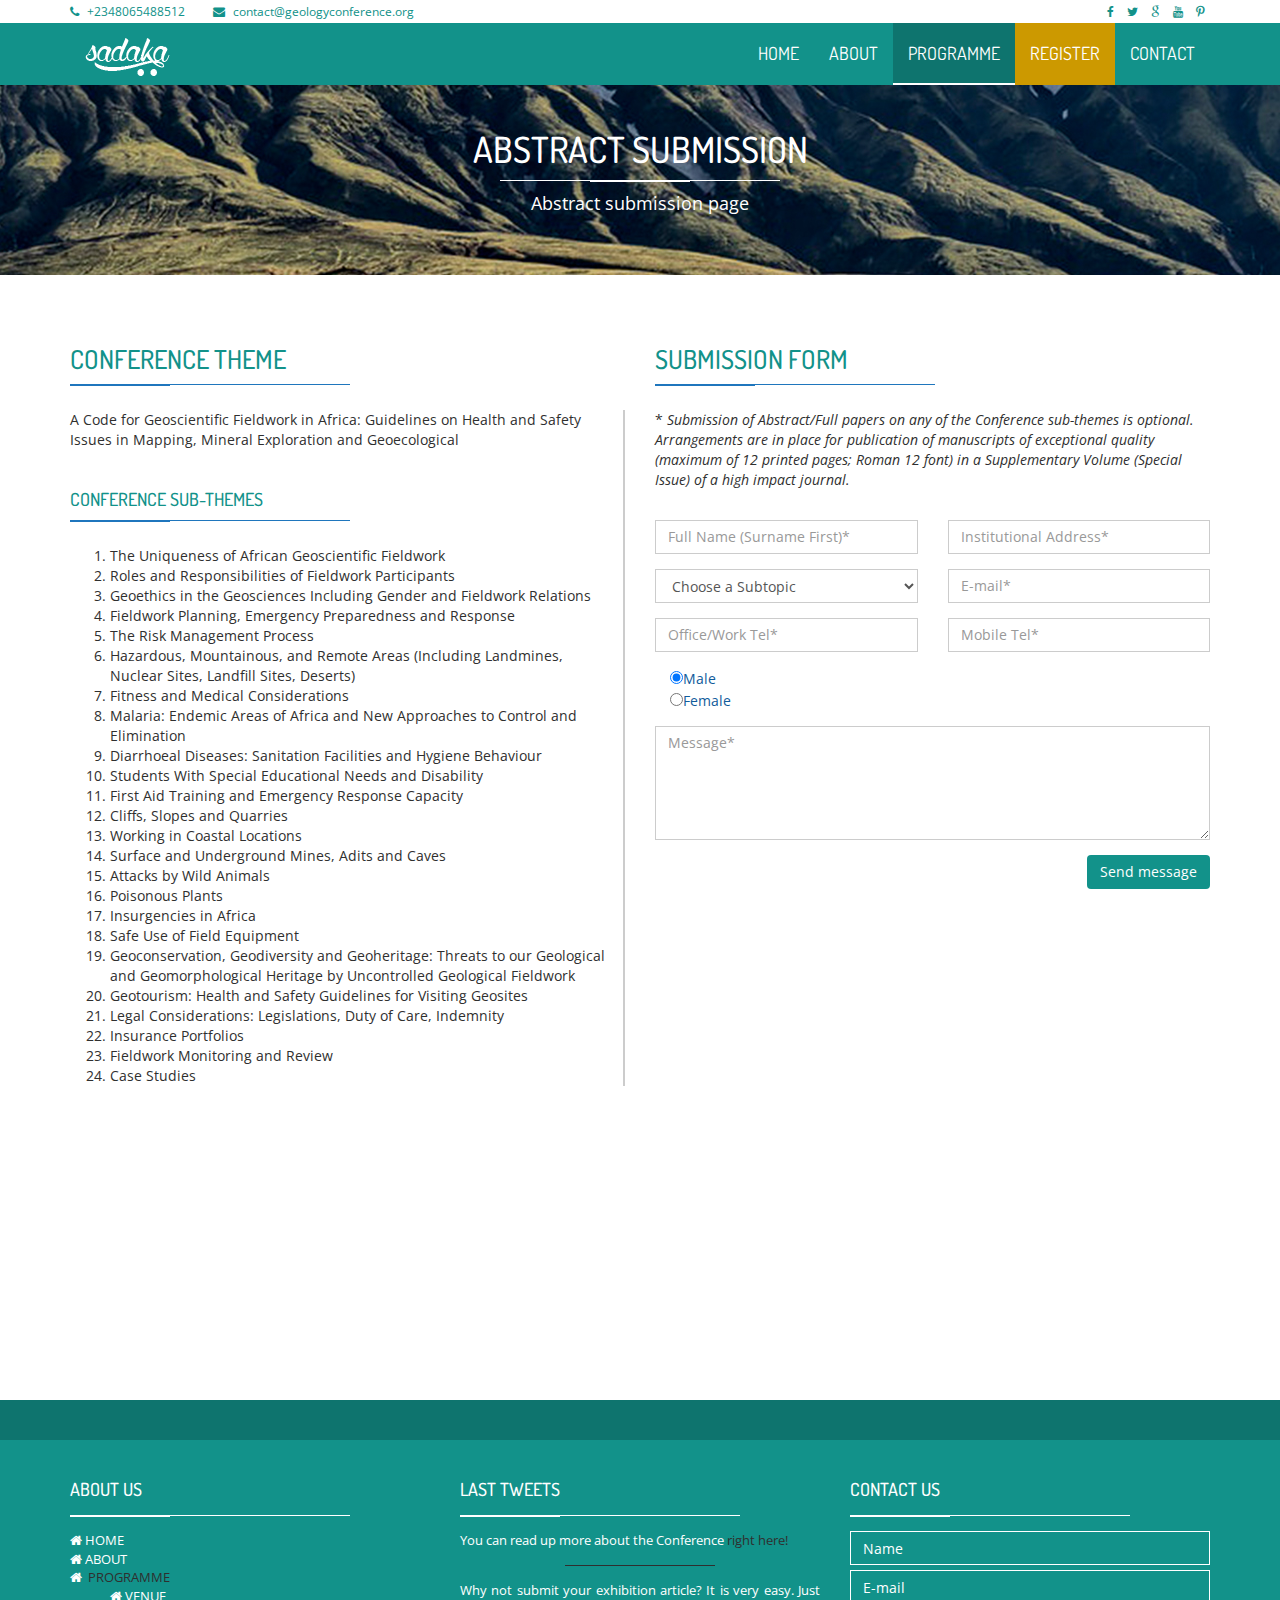
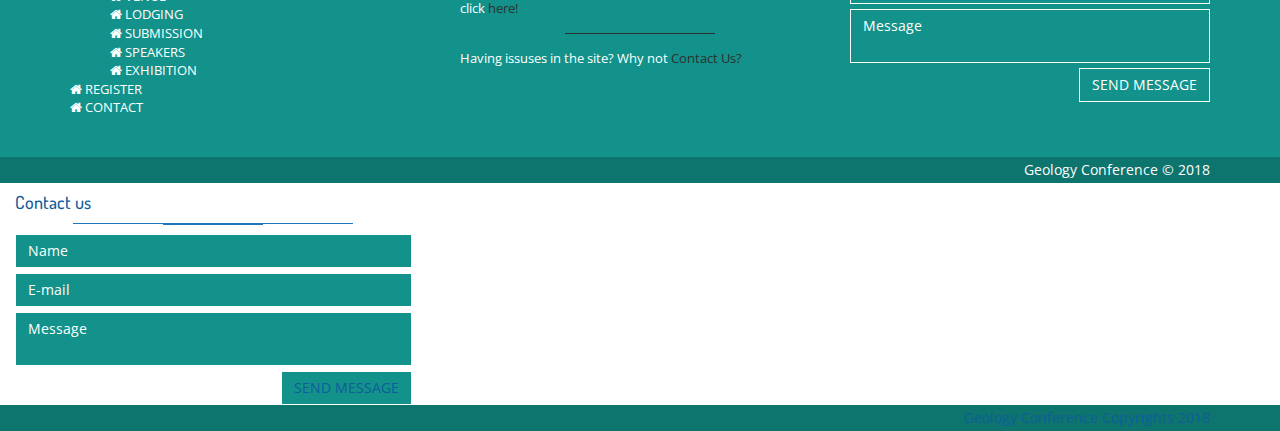
<file: submission.html>
<!DOCTYPE html>
<html class="no-js">
    <head>
        <meta charset="utf-8">
        <title>Abstract Submission | Geology Conference</title>
        <meta name="description" content="">
        <meta name="viewport" content="width=device-width, initial-scale=1">

        <!-- Fonts -->
        <link href='http://fonts.googleapis.com/css?family=Open+Sans:400,300,700' rel='stylesheet' type='text/css'>
        <link href='http://fonts.googleapis.com/css?family=Dosis:400,700' rel='stylesheet' type='text/css'>

        <!-- Bootsrap -->
        <link rel="stylesheet" href="assets/css/bootstrap.min.css">

        <!-- Font awesome -->
        <link rel="stylesheet" href="assets/css/font-awesome.min.css">

        <!-- Owl carousel -->
        <link rel="stylesheet" href="assets/css/owl.carousel.css">

        <!-- PrettyPhoto -->
        <link rel="stylesheet" href="assets/css/prettyPhoto.css">

        <!-- Template main Css -->
        <link rel="stylesheet" href="assets/css/style.css">

        <!-- Modernizr -->
        <script src="assets/js/modernizr-2.6.2.min.js"></script>


    </head>
    <body>
    <!-- NAVBAR
    ================================================== -->

    <header class="main-header">


        <nav class="navbar navbar-static-top">

            <div class="navbar-top">

              <div class="container">
                  <div class="row">

                    <div class="col-sm-6 col-xs-12">

                        <ul class="list-unstyled list-inline header-contact">
                            <li> <i class="fa fa-phone"></i> <a href="tel:">+2348065488512</a> </li>
                             <li> <i class="fa fa-envelope"></i> <a href="mailto:contact@geologyconference.org">contact@geologyconference.org</a> </li>
                       </ul> <!-- /.header-contact  -->

                    </div>

                    <div class="col-sm-6 col-xs-12 text-right">

                        <ul class="list-unstyled list-inline header-social">

                            <li> <a href="#" target="_blank"> <i class="fa fa-facebook"></i> </a> </li>
                            <li> <a href="#" target="_blank"> <i class="fa fa-twitter"></i>  </a> </li>
                            <li> <a href="#" target="_blank"> <i class="fa fa-google"></i>  </a> </li>
                            <li> <a href="#" target="_blank"> <i class="fa fa-youtube"></i>  </a> </li>
                            <li> <a href="#" target="_blank"> <i class="fa fa fa-pinterest-p"></i>  </a> </li>

                       </ul> <!-- /.header-social  -->

                    </div>


                  </div>
              </div>

            </div>

            <div class="navbar-main">

              <div class="container">

                <div class="navbar-header">
                  <button type="button" class="navbar-toggle collapsed" data-toggle="collapse" data-target="#navbar" aria-expanded="false" aria-controls="navbar">

                    <span class="sr-only">Toggle navigation</span>
                    <span class="icon-bar"></span>
                    <span class="icon-bar"></span>
                    <span class="icon-bar"></span>

                  </button>

                  <a class="navbar-brand" href="index.html"><img src="assets/images/sadaka-logo.png" alt=""></a>

                </div>

                <div id="navbar" class="navbar-collapse collapse pull-right">

                  <ul class="nav navbar-nav">

                    <li><a href="index.html">HOME</a></li>
                    <li><a href="about.html">ABOUT</a></li>
                    <li class="has-child"><a class="is-active" href="#">PROGRAMME</a>

                      <ul class="submenu">
                         <li class="submenu-item"><a href="venue.html">VENUE</a></li>
                         <li class="submenu-item"><a href="accommodation.html">LODGING</a></li>
                         <li class="submenu-item"><a class="on" href="submission.html">SUBMISSION</a></li>
                         <li class="submenu-item"><a href="speakers.html">SPEAKERS</a></li>
                         <li class="submenu-item"><a href="exhibition.html">EXHIBITION</a></li>
                      </ul>

                    </li>
                    <li><a  class="reg" style="background-color: #cc9900" href="register.html">REGISTER</a></li>
                    <li><a href="contact.html">CONTACT</a></li>

                  </ul>

                </div> <!-- /#navbar -->

              </div> <!-- /.container -->

            </div> <!-- /.navbar-main -->


        </nav>

    </header> <!-- /. main-header -->


	<div class="page-heading text-center">

		<div class="container zoomIn animated">

			<h1 class="page-title">ABSTRACT SUBMISSION<span class="title-under"></span></h1>
			<p class="page-description">
				Abstract submission page
			</p>

		</div>

	</div>

	<div class="main-container">

		<div class="container">

			<div class="row fadeIn animated">
        <div class="col-sm-6">
          <h2 class="title-style-2">CONFERENCE THEME<span class="title-under"></span></h2>
          <div class=" side-border-right">
          <p class="diff_p">
            A Code for Geoscientific Fieldwork in Africa: Guidelines on Health and Safety Issues in Mapping, Mineral Exploration and Geoecological
          </p>
          <br/>
          <h4 class="title-style-3">CONFERENCE SUB-THEMEs<span class="title-under"></span></h4>

          <p class="diff_p">
            <ol>
            <li class="diff_p">The Uniqueness of African Geoscientific Fieldwork</li>
            <li class="diff_p">Roles and Responsibilities of Fieldwork Participants</li>
            <li class="diff_p">Geoethics in the Geosciences Including Gender and Fieldwork Relations</li>
            <li class="diff_p">Fieldwork Planning, Emergency Preparedness and Response</li>
            <li class="diff_p">The Risk Management Process</li>
            <li class="diff_p">Hazardous, Mountainous, and Remote Areas (Including Landmines, Nuclear Sites, Landfill Sites, Deserts)</li>
            <li class="diff_p">Fitness and Medical Considerations</li>
            <li class="diff_p">Malaria: Endemic Areas of Africa and New Approaches to Control and Elimination</li>
            <li class="diff_p">Diarrhoeal Diseases: Sanitation Facilities and Hygiene Behaviour</li>
            <li class="diff_p">Students With Special Educational Needs and Disability</li>
            <li class="diff_p">First Aid Training and Emergency Response Capacity</li>
            <li class="diff_p">  Cliffs, Slopes and Quarries</li>
            <li class="diff_p">Working in Coastal Locations</li>
            <li class="diff_p">Surface and Underground Mines, Adits and Caves</li>
            <li class="diff_p">Attacks by Wild Animals</li>
            <li class="diff_p">Poisonous Plants</li>
            <li class="diff_p">Insurgencies in Africa</li>
            <li class="diff_p">Safe Use of Field Equipment</li>
            <li class="diff_p">Geoconservation, Geodiversity and Geoheritage: Threats to our Geological and Geomorphological Heritage by Uncontrolled Geological Fieldwork</li>
            <li class="diff_p">Geotourism: Health and Safety Guidelines for Visiting Geosites</li>
            <li class="diff_p">Legal Considerations: Legislations, Duty of Care, Indemnity</li>
            <li class="diff_p">Insurance Portfolios</li>
            <li class="diff_p">Fieldwork Monitoring and Review</li>
            <li class="diff_p">Case Studies</li>
            </ol>

            </p>
          </div>

          </div>
          <div class="col-sm-6">
            <h2 class="title-style-2">SUBMISSION FORM<span class="title-under"></span></h2>

              <p class="diff_p">
                * <i>Submission of Abstract/Full papers on any of the Conference sub-themes is optional. Arrangements are in place for publication of manuscripts of exceptional quality (maximum of 12 printed pages; Roman 12 font) in a Supplementary Volume (Special Issue) of a high impact journal.</i></p><br/>
        					<form action="php/mail.php" class="contact-form ajax-form">

        						<div class="row">

        							<div class="form-group col-md-6">
        	                            <input type="text" name="name" class="form-control" placeholder="Full Name (Surname First)*" required>
        	                        </div>

                                  <div class="form-group col-md-6">
                    	              <input type="text" name="institute" class="form-control" placeholder="Institutional Address*" required>
                    	            </div>

                                  <div class="form-group col-md-6">
                                  <select class="form-control">
                                    <option>Choose a Subtopic</option>
                    	              <option>Poisonous Plants</option>
                                    <option>Earth's Movement</option>
                                    <option>Crust Formation</option>
                                    <option>Global warming</option>
                                    <option>Hilltops</option>
                                    <option>Forests and Mountains</option>
                                  </select>
                    	            </div>

        	                         <div class="form-group col-md-6">
        	                            <input type="email" name="email" class="form-control" placeholder="E-mail*" required>
        	                        </div>

                                  <div class="form-group col-md-6">
                                     <input type="tel" name="workTel" class="form-control" placeholder="Office/Work Tel*" required>
                                 </div>

                                 <div class="form-group col-md-6">
                                    <input type="tel" name="mobTel" class="form-control" placeholder="Mobile Tel*" required>
                                </div>

        						</div>


                              <div class="form-group col-md-6">
                                 <input type="radio" name="gender" value="male" checked>Male <br>
                                 <input type="radio" name="gender" value="female">Female
                              </div>

                                <div class="form-group">
                                    <textarea name="message" rows="5" class="form-control" placeholder="Message*" required></textarea>
                                </div>

                                <div class="form-group alerts">

                                	<div class="alert alert-success" role="alert">

        							</div>

        							<div class="alert alert-danger" role="alert">

        							</div>

                                </div>

                                 <div class="form-group">
                                    <button type="submit" class="btn sos pull-right">Send message</button>
                                </div>

                                <div class="clearfix"></div>

        					</form>
                </div>
			</div>
		</div>

	</div> <!-- /.main-container  -->


  <div class="section-home our-sponsors animate-onscroll fadeIn">

      <div class="container">

          <h2 class="title-style-1">Our Partners <span class="title-under"></span></h2>

          <ul class="owl-carousel list-unstyled list-sponsors">

            <li> <img src="assets/images/sponsors/bus.png" alt=""></li>
            <li> <img src="assets/images/sponsors/wikimedia.png" alt=""></li>
            <li> <img src="assets/images/sponsors/one-world.png" alt=""></li>
            <li> <img src="assets/images/sponsors/wikiversity.png" alt=""></li>
            <li> <img src="assets/images/sponsors/united-nations.png" alt=""></li>

            <li> <img src="assets/images/sponsors/bus.png" alt=""></li>
            <li> <img src="assets/images/sponsors/wikimedia.png" alt=""></li>
            <li> <img src="assets/images/sponsors/one-world.png" alt=""></li>
            <li> <img src="assets/images/sponsors/wikiversity.png" alt=""></li>
            <li> <img src="assets/images/sponsors/united-nations.png" alt=""></li>

          </ul>

      </div>

  </div>


  <footer class="main-footer">

      <div class="footer-top">

      </div>


      <div class="footer-main">
          <div class="container">

              <div class="row">
                  <div class="col-md-4">

                      <div class="footer-col">

                          <h4 class="footer-title">About us<span class="title-under"></span></h4>

                          <div class="footer-content">

                            <ul class="list-unstyled">

                              <li><span class="fa fa fa-home footer-icon-left"></span><a href="index.html">HOME</a></li>
                              <li><span class="fa fa fa-home footer-icon-left"></span><a href="about.html">ABOUT</a></li>
                              <li class="has-child"><span class="fa fa fa-home footer-icon-left"></span>
                                <span style="color:#2f2f2f;">PROGRAMME</span>

                                <ul class="list-left" style="list-style:none;">
                                   <li><span class="fa fa fa-home footer-icon-left"></span><a href="venue.html">VENUE </a></li>
                                   <li><span class="fa fa fa-home footer-icon-left"></span><a href="accommodation.html">LODGING</a></li>
                                   <li><span class="fa fa fa-home footer-icon-left"></span><a href="submission.html">SUBMISSION</a></li>
                                   <li><span class="fa fa fa-home footer-icon-left"></span><a href="speakers.html">SPEAKERS</a></li>
                                   <li><span class="fa fa fa-home footer-icon-left"></span><a href="exhibition.html">EXHIBITION</a></li>
                                </ul>
                              </li>
                              <li><span class="fa fa fa-home footer-icon-left"></span><a href="register.html">REGISTER</a></li>
                              <li><span class="fa fa fa-home footer-icon-left"></span><a href="contact.html">CONTACT</a></li>

                            </ul>

                          </div>

                      </div>

                  </div>

                  <div class="col-md-4">

                      <div class="footer-col">

                          <h4 class="footer-title">LAST TWEETS <span class="title-under"></span></h4>

                          <div class="footer-content">
                              <ul class="tweets list-unstyled">
                                  <li class="tweet">

                                      You can read up more about the Conference <a href="about.html" style="color:#2f2f2f;">right here!</a>

                                  </li>

                                  <li class="tweet">
                                    Why not submit your exhibition article? It is very easy. Just click <a href="submission.html" style="color:#2f2f2f;">here!</a>

                                  </li>

                                  <li class="tweet">
                                    Having issuses in the site? Why not <a href="contact.html" style="color:#2f2f2f;">Contact Us?</a>

                                  </li>

                              </ul>
                          </div>

                      </div>

                  </div>


                  <div class="col-md-4">

                      <div class="footer-col">

                          <h4 class="footer-title">Contact us <span class="title-under"></span></h4>

                          <div class="footer-content">

                              <div class="footer-form">

                                  <div class="footer-form" >

                                  <form action="php/mail.php" class="ajax-form">

                                      <div class="form-group">
                                          <input type="text" name="name" class="form-control" placeholder="Name" required>
                                      </div>

                                       <div class="form-group">
                                          <input type="email" name="email" class="form-control" placeholder="E-mail" required>
                                      </div>

                                      <div class="form-group">
                                          <textarea name="message" class="form-control" placeholder="Message" required></textarea>
                                      </div>

                                      <div class="form-group alerts">

                                          <div class="alert alert-success" role="alert">

                                          </div>

                                          <div class="alert alert-danger" role="alert">

                                          </div>

                                      </div>

                                       <div class="form-group">
                                          <button type="submit" class="btn btn-submit pull-right">Send message</button>
                                      </div>

                                  </form>

                              </div>

                              </div>
                          </div>

                      </div>

                  </div>
                  <div class="clearfix"></div>



              </div>


          </div>


      </div>

      <div class="footer-bottom">

          <div class="container text-right">
              Geology Conference &copy; 2018
          </div>
      </div>

  </footer> <!-- main-footer -->


                  <div class="col-md-4">

                      <div class="footer-col">

                          <h4 class="footer-title">Contact us <span class="title-under"></span></h4>

                          <div class="footer-content">

                              <div class="footer-form">

                                  <div class="footer-form" >

                                  <form action="php/mail.php" class="ajax-form">

                                      <div class="form-group">
                                          <input type="text" name="name" class="form-control" placeholder="Name" required>
                                      </div>

                                       <div class="form-group">
                                          <input type="email" name="email" class="form-control" placeholder="E-mail" required>
                                      </div>

                                      <div class="form-group">
                                          <textarea name="message" class="form-control" placeholder="Message" required></textarea>
                                      </div>

                                      <div class="form-group alerts">

                                          <div class="alert alert-success" role="alert">

                                          </div>

                                          <div class="alert alert-danger" role="alert">

                                          </div>

                                      </div>

                                       <div class="form-group">
                                          <button type="submit" class="btn btn-submit pull-right">Send message</button>
                                      </div>

                                  </form>

                              </div>

                              </div>
                          </div>

                      </div>

                  </div>
                  <div class="clearfix"></div>



              </div>


          </div>


      </div>

      <div class="footer-bottom">

          <div class="container text-right">
              Geology Conference Copyrights 2018
          </div>
      </div>

  </footer> <!-- main-footer -->






        <!-- jQuery -->
        <script src="//ajax.googleapis.com/ajax/libs/jquery/1.11.1/jquery.min.js"></script>
        <script>window.jQuery || document.write('<script src="assets/js/jquery-1.11.1.min.js"><\/script>')</script>

        <!-- Bootsrap javascript file -->
        <script src="assets/js/bootstrap.min.js"></script>

        <!-- owl carouseljavascript file -->
        <script src="assets/js/owl.carousel.min.js"></script>

        <!-- PrettyPhoto javascript file -->
        <script src="assets/js/jquery.prettyPhoto.js"></script>



        <!-- Google map  -->
        <script src="http://maps.google.com/maps/api/js?sensor=false&amp;libraries=places" type="text/javascript"></script>


        <!-- Template main javascript -->
        <script src="assets/js/main.js"></script>

        <!-- Google Analytics: change UA-XXXXX-X to be your site's ID. -->
        <script>
            (function(b,o,i,l,e,r){b.GoogleAnalyticsObject=l;b[l]||(b[l]=
            function(){(b[l].q=b[l].q||[]).push(arguments)});b[l].l=+new Date;
            e=o.createElement(i);r=o.getElementsByTagName(i)[0];
            e.src='//www.google-analytics.com/analytics.js';
            r.parentNode.insertBefore(e,r)}(window,document,'script','ga'));
            ga('create','UA-XXXXX-X');ga('send','pageview');
        </script>
    </body>
</html>
</file>
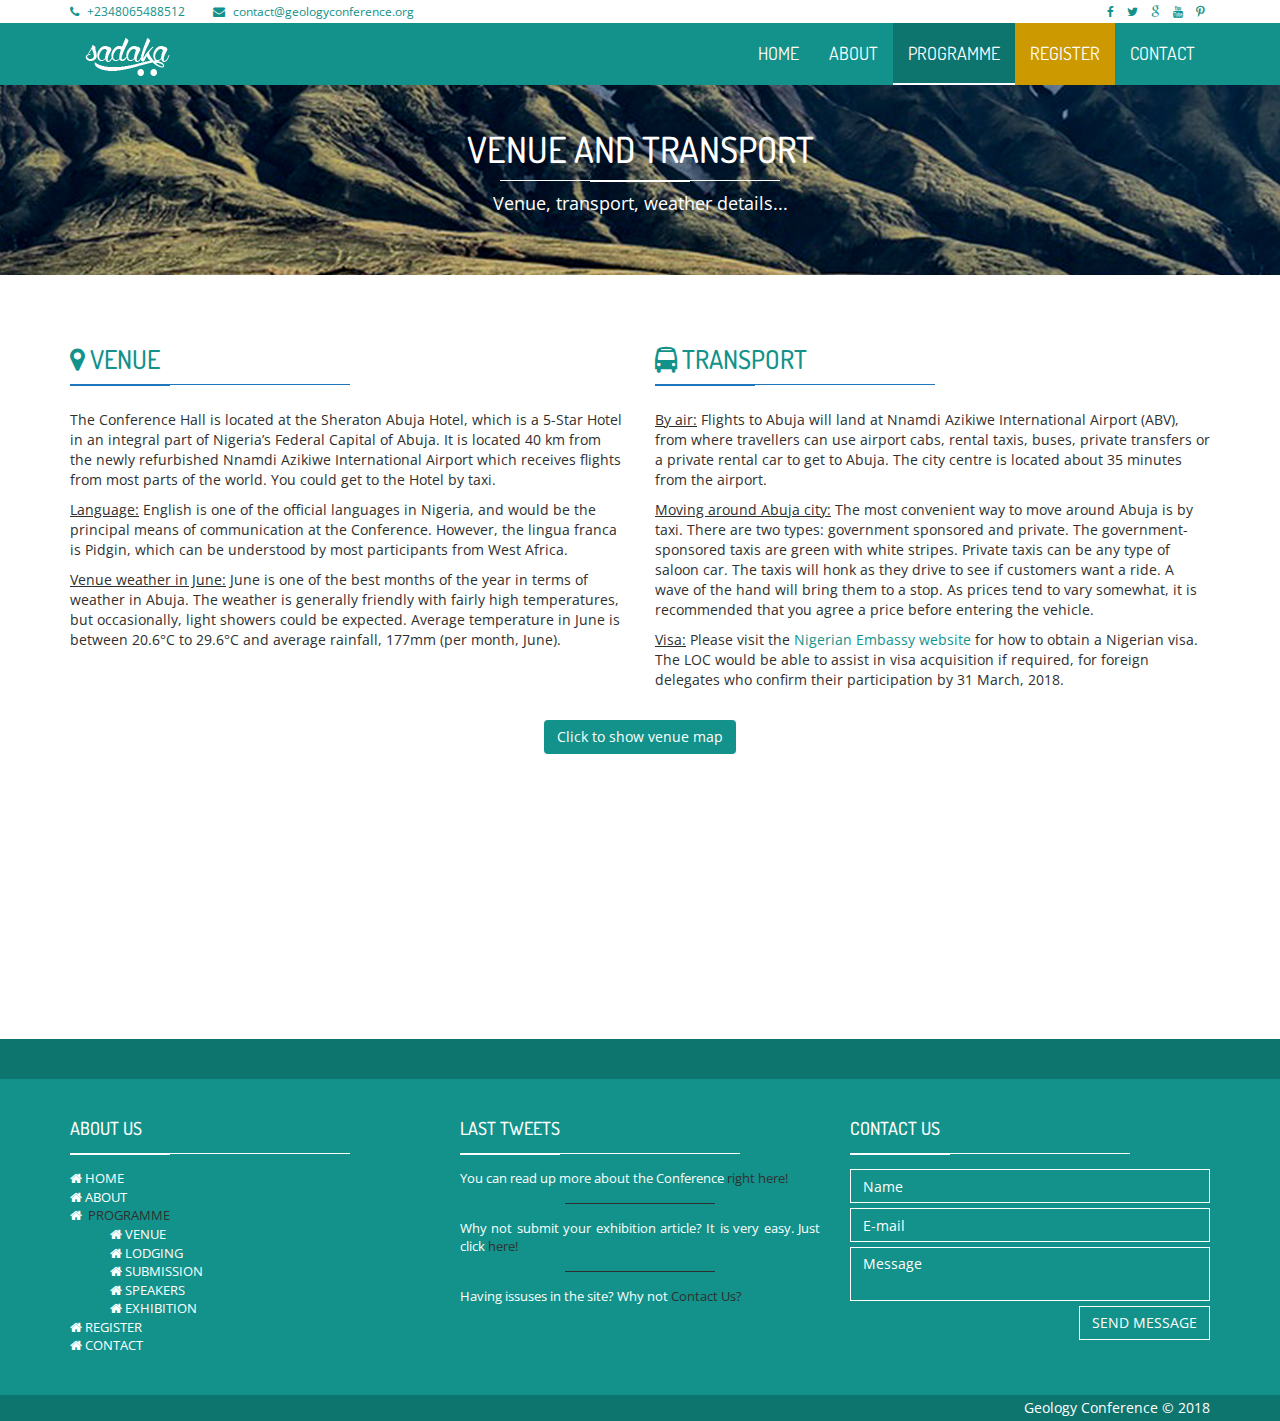
<file: venue.html>
<!DOCTYPE html>
<html class="no-js">
    <head>
        <meta charset="utf-8">
        <title>Venue | Geology Conference</title>
        <meta name="description" content="">
        <meta name="viewport" content="width=device-width, initial-scale=1">

        <!-- Fonts -->
        <link href='http://fonts.googleapis.com/css?family=Open+Sans:400,300,700' rel='stylesheet' type='text/css'>
        <link href='http://fonts.googleapis.com/css?family=Dosis:400,700' rel='stylesheet' type='text/css'>

        <!-- Bootsrap -->
        <link rel="stylesheet" href="assets/css/bootstrap.min.css">

        <!-- Font awesome -->
        <link rel="stylesheet" href="assets/css/font-awesome.min.css">

        <!-- Owl carousel -->
        <link rel="stylesheet" href="assets/css/owl.carousel.css">

        <!-- PrettyPhoto -->
        <link rel="stylesheet" href="assets/css/prettyPhoto.css">

        <!-- Template main Css -->
        <link rel="stylesheet" href="assets/css/style.css">

        <!-- Modernizr -->
        <script src="assets/js/modernizr-2.6.2.min.js"></script>


    </head>
    <body>
    <!-- NAVBAR
    ================================================== -->

    <header class="main-header">


        <nav class="navbar navbar-static-top">

            <div class="navbar-top">

              <div class="container">
                  <div class="row">

                    <div class="col-sm-6 col-xs-12">

                        <ul class="list-unstyled list-inline header-contact">
                            <li> <i class="fa fa-phone"></i> <a href="tel:">+2348065488512</a> </li>
                             <li> <i class="fa fa-envelope"></i> <a href="mailto:contact@geologyconference.org">contact@geologyconference.org</a> </li>
                       </ul> <!-- /.header-contact  -->

                    </div>

                    <div class="col-sm-6 col-xs-12 text-right">

                        <ul class="list-unstyled list-inline header-social">

                            <li> <a href="#" target="_blank"> <i class="fa fa-facebook"></i> </a> </li>
                            <li> <a href="#" target="_blank"> <i class="fa fa-twitter"></i>  </a> </li>
                            <li> <a href="#" target="_blank"> <i class="fa fa-google"></i>  </a> </li>
                            <li> <a href="#" target="_blank"> <i class="fa fa-youtube"></i>  </a> </li>
                            <li> <a href="#" target="_blank"> <i class="fa fa fa-pinterest-p"></i>  </a> </li>

                       </ul> <!-- /.header-social  -->

                    </div>


                  </div>
              </div>

            </div>

            <div class="navbar-main">

              <div class="container">

                <div class="navbar-header">
                  <button type="button" class="navbar-toggle collapsed" data-toggle="collapse" data-target="#navbar" aria-expanded="false" aria-controls="navbar">

                    <span class="sr-only">Toggle navigation</span>
                    <span class="icon-bar"></span>
                    <span class="icon-bar"></span>
                    <span class="icon-bar"></span>

                  </button>

                  <a class="navbar-brand" href="index.html"><img src="assets/images/sadaka-logo.png" alt=""></a>

                </div>

                <div id="navbar" class="navbar-collapse collapse pull-right">

                  <ul class="nav navbar-nav">

                    <li><a href="index.html">HOME</a></li>
                    <li><a href="about.html">ABOUT</a></li>
                    <li class="has-child"><a class="reg is-active" href="#">PROGRAMME</a>

                      <ul class="submenu">
                         <li class="submenu-item"><a class="on" href="venue.html">VENUE </a></li>
                         <li class="submenu-item"><a href="accommodation.html">LODGING</a></li>
                         <li class="submenu-item"><a href="submission.html">SUBMISSION</a></li>
                         <li class="submenu-item"><a href="speakers.html">SPEAKERS</a></li>
                         <li class="submenu-item"><a href="exhibition.html">EXHIBITION</a></li>
                      </ul>

                    </li>
                    <li><a style="background-color: #cc9900" href="register.html">REGISTER</a></li>
                    <li><a href="contact.html">CONTACT</a></li>

                  </ul>

                </div> <!-- /#navbar -->

              </div> <!-- /.container -->

            </div> <!-- /.navbar-main -->


        </nav>

    </header> <!-- /. main-header -->


	<div class="page-heading text-center">

		<div class="container zoomIn animated">

			<h1 class="page-title">VENUE AND TRANSPORT<span class="title-under"></span></h1>
			<p class="page-description">
				Venue, transport, weather details...
			</p>

		</div>

	</div>

	<!-- /.our-causes -->
  <div class="section-home our-causes animate-onscroll fadeIn">

      <div class="container">

          <div class="row fadeIn animated">

            <div class="col-md-6">

              <h2 class="title-style-2"><i class="fa fa-map-marker"></i> VENUE<span class="title-under"></span></h2>

              <p class="diff_p">
                <p class="diff_p">
                The Conference Hall is located at the Sheraton Abuja Hotel, which is a 5-Star Hotel in an integral part of Nigeria’s Federal Capital of Abuja. It is located 40 km from the newly refurbished Nnamdi Azikiwe International Airport which receives flights from most parts of the world. You could get to the Hotel by taxi.
              </p>
              <p class="diff_p">
            <u>Language:</u> English is one of the official languages in Nigeria, and would be the principal means of communication at the Conference. However, the lingua franca is Pidgin, which can be understood by most participants from West Africa.
              </p>
              <p class="diff_p">
                <u>Venue weather in June:</u> June is one of the best months of the year in terms of weather in Abuja. The weather is generally friendly with fairly high temperatures, but occasionally, light showers could be expected. Average temperature in June is between 20.6°C to 29.6°C and average rainfall, 177mm (per month, June).
            </p>
          </p>

            </div>

            <div class="col-md-6">

              <h2 class="title-style-2"><i class="fa fa-bus"></i> TRANSPORT<span class="title-under"></span></h2>

              <p class="diff_p">
                <p class="diff_p">
                <u>By air:</u> Flights to Abuja will land at Nnamdi Azikiwe International Airport (ABV), from where travellers can use airport cabs, rental taxis, buses, private transfers or a private rental car to get to Abuja. The city centre is located about 35 minutes from the airport.
              </p>
              <p class="diff_p">
                <u>Moving around Abuja city:</u> The most convenient way to move around Abuja is by taxi. There are two types: government sponsored and private. The government-sponsored taxis are green with white stripes. Private taxis can be any type of saloon car. The taxis will honk as they drive to see if customers want a ride. A wave of the hand will bring them to a stop. As prices tend to vary somewhat, it is recommended that you agree a price before entering the vehicle.
              </p>
              <p class="diff_p">
              <u>Visa:</u> Please visit the <a href="http://www.nigeriaembassyusa.org/index.php?page=visas" style="color:#12928a;">Nigerian Embassy website</a> for how to obtain a Nigerian visa. The LOC would be able to assist in visa acquisition if required, for foreign delegates who confirm their participation by 31 March, 2018.
              </p>
              </p>

            </div>


          </div>

      </div>
        <br/>
        <div class="container text-center">
          <button type="button" class="btn sos hidden-xs bounceInUp animated slow" data-toggle="collapse" data-target="#contact-map">Click to show venue map</button></div>
  <div id="contact-map" class="contact-map collapse">

    	</div>

  </div>

  <div class="section-home our-sponsors animate-onscroll fadeIn">

      <div class="container">

          <h2 class="title-style-1">Our Partners <span class="title-under"></span></h2>

          <ul class="owl-carousel list-unstyled list-sponsors">

            <li> <img src="assets/images/sponsors/bus.png" alt=""></li>
            <li> <img src="assets/images/sponsors/wikimedia.png" alt=""></li>
            <li> <img src="assets/images/sponsors/one-world.png" alt=""></li>
            <li> <img src="assets/images/sponsors/wikiversity.png" alt=""></li>
            <li> <img src="assets/images/sponsors/united-nations.png" alt=""></li>

            <li> <img src="assets/images/sponsors/bus.png" alt=""></li>
            <li> <img src="assets/images/sponsors/wikimedia.png" alt=""></li>
            <li> <img src="assets/images/sponsors/one-world.png" alt=""></li>
            <li> <img src="assets/images/sponsors/wikiversity.png" alt=""></li>
            <li> <img src="assets/images/sponsors/united-nations.png" alt=""></li>

          </ul>

      </div>

  </div>



<!-- /.main-container  -->

<footer class="main-footer">

    <div class="footer-top">

    </div>


    <div class="footer-main">
        <div class="container">

            <div class="row">
                <div class="col-md-4">

                    <div class="footer-col">

                        <h4 class="footer-title">About us<span class="title-under"></span></h4>

                        <div class="footer-content">

                          <ul class="list-unstyled">

                            <li><span class="fa fa fa-home footer-icon-left"></span><a href="index.html">HOME</a></li>
                            <li><span class="fa fa fa-home footer-icon-left"></span><a href="about.html">ABOUT</a></li>
                            <li class="has-child"><span class="fa fa fa-home footer-icon-left"></span>
                              <span style="color:#2f2f2f;">PROGRAMME</span>

                              <ul class="list-left" style="list-style:none;">
                                 <li><span class="fa fa fa-home footer-icon-left"></span><a href="venue.html">VENUE </a></li>
                                 <li><span class="fa fa fa-home footer-icon-left"></span><a href="accommodation.html">LODGING</a></li>
                                 <li><span class="fa fa fa-home footer-icon-left"></span><a href="submission.html">SUBMISSION</a></li>
                                 <li><span class="fa fa fa-home footer-icon-left"></span><a href="speakers.html">SPEAKERS</a></li>
                                 <li><span class="fa fa fa-home footer-icon-left"></span><a href="exhibition.html">EXHIBITION</a></li>
                              </ul>
                            </li>
                            <li><span class="fa fa fa-home footer-icon-left"></span><a href="register.html">REGISTER</a></li>
                            <li><span class="fa fa fa-home footer-icon-left"></span><a href="contact.html">CONTACT</a></li>

                          </ul>

                        </div>

                    </div>

                </div>

                <div class="col-md-4">

                    <div class="footer-col">

                        <h4 class="footer-title">LAST TWEETS <span class="title-under"></span></h4>

                        <div class="footer-content">
                            <ul class="tweets list-unstyled">
                                <li class="tweet">

                                    You can read up more about the Conference <a href="about.html" style="color:#2f2f2f;">right here!</a>

                                </li>

                                <li class="tweet">
                                  Why not submit your exhibition article? It is very easy. Just click <a href="submission.html" style="color:#2f2f2f;">here!</a>

                                </li>

                                <li class="tweet">
                                  Having issuses in the site? Why not <a href="contact.html" style="color:#2f2f2f;">Contact Us?</a>

                                </li>

                            </ul>
                        </div>

                    </div>

                </div>


                <div class="col-md-4">

                    <div class="footer-col">

                        <h4 class="footer-title">Contact us <span class="title-under"></span></h4>

                        <div class="footer-content">

                            <div class="footer-form">

                                <div class="footer-form" >

                                <form action="php/mail.php" class="ajax-form">

                                    <div class="form-group">
                                        <input type="text" name="name" class="form-control" placeholder="Name" required>
                                    </div>

                                     <div class="form-group">
                                        <input type="email" name="email" class="form-control" placeholder="E-mail" required>
                                    </div>

                                    <div class="form-group">
                                        <textarea name="message" class="form-control" placeholder="Message" required></textarea>
                                    </div>

                                    <div class="form-group alerts">

                                        <div class="alert alert-success" role="alert">

                                        </div>

                                        <div class="alert alert-danger" role="alert">

                                        </div>

                                    </div>

                                     <div class="form-group">
                                        <button type="submit" class="btn btn-submit pull-right">Send message</button>
                                    </div>

                                </form>

                            </div>

                            </div>
                        </div>

                    </div>

                </div>
                <div class="clearfix"></div>



            </div>


        </div>


    </div>

    <div class="footer-bottom">

        <div class="container text-right">
            Geology Conference &copy; 2018
        </div>
    </div>

</footer> <!-- main-footer -->



        <!-- Donate Modal -->
    <div class="modal fade" id="donateModal" tabindex="-1" role="dialog" aria-labelledby="donateModalLabel" aria-hidden="true">

      <div class="modal-dialog">
        <div class="modal-content">
          <div class="modal-header">
            <button type="button" class="close" data-dismiss="modal" aria-label="Close"><span aria-hidden="true">&times;</span></button>
            <h4 class="modal-title" id="donateModalLabel">DONATE NOW</h4>
          </div>
          <div class="modal-body">

                <form class="form-donation">

                        <h3 class="title-style-1 text-center">Thank you for your donation <span class="title-under"></span>  </h3>

                        <div class="row">

                            <div class="form-group col-md-12 ">
                                <input type="text" class="form-control" id="amount" placeholder="AMOUNT(€)">
                            </div>

                        </div>


                        <div class="row">
                            <div class="form-group col-md-6">
                                <input type="text" class="form-control" name="firstName" placeholder="First name*">
                            </div>

                            <div class="form-group col-md-6">
                                <input type="text" class="form-control" name="lastName" placeholder="Last name*">
                            </div>
                        </div>


                        <div class="row">

                            <div class="form-group col-md-6">
                                <input type="text" class="form-control" name="email" placeholder="Email*">
                            </div>

                            <div class="form-group col-md-6">
                                <input type="text" class="form-control" name="phone" placeholder="Phone">
                            </div>

                        </div>

                        <div class="row">

                            <div class="form-group col-md-12">
                                <input type="text" class="form-control" name="address" placeholder="Address">
                            </div>

                        </div>


                        <div class="row">

                            <div class="form-group col-md-12">
                                <textarea cols="30" rows="4" class="form-control" name="note" placeholder="Additional note"></textarea>
                            </div>

                        </div>

                        <div class="row">

                            <div class="form-group col-md-12">
                                <button type="submit" class="btn btn-primary pull-right" name="donateNow" >DONATE NOW</button>
                            </div>

                        </div>





                </form>

          </div>
        </div>
      </div>

    </div> <!-- /.modal -->






        <!-- jQuery -->
        <script src="//ajax.googleapis.com/ajax/libs/jquery/1.11.1/jquery.min.js"></script>
        <script>window.jQuery || document.write('<script src="assets/js/jquery-1.11.1.min.js"><\/script>')</script>

        <!-- Bootsrap javascript file -->
        <script src="assets/js/bootstrap.min.js"></script>

        <!-- owl carouseljavascript file -->
        <script src="assets/js/owl.carousel.min.js"></script>

        <!-- PrettyPhoto javascript file -->
        <script src="assets/js/jquery.prettyPhoto.js"></script>



        <!-- Google map  -->
        <script src="http://maps.google.com/maps/api/js?sensor=false&amp;libraries=places" type="text/javascript"></script>


        <!-- Template main javascript -->
        <script src="assets/js/main.js"></script>

        <!-- Google Analytics: change UA-XXXXX-X to be your site's ID. -->
        <script>
            (function(b,o,i,l,e,r){b.GoogleAnalyticsObject=l;b[l]||(b[l]=
            function(){(b[l].q=b[l].q||[]).push(arguments)});b[l].l=+new Date;
            e=o.createElement(i);r=o.getElementsByTagName(i)[0];
            e.src='//www.google-analytics.com/analytics.js';
            r.parentNode.insertBefore(e,r)}(window,document,'script','ga'));
            ga('create','UA-XXXXX-X');ga('send','pageview');
        </script>
    </body>
</html>
</file>
<file: assets/css/style.css>
/*------------------------------------------------------------------------------------------------------------------------

 @package: Sadaka
 @author: Ouarmedia/Farouk BLALOU
 @version: 1.0

 --------------------------------------------------------------------------------------------------------------------- */

/* =============================================================================
  Base
========================================================================== */
body {
  font-family: "Open sans", sans-serif;
  color: #115c9b;
}

h1,
h2,
h3,
h4 {
  font-family: "Dosis", sans-serif;
}

a {
  color: inherit;
}
a:hover, a:focus, a:active {
  color: inherit;
}

/* =============================================================================
  Layout
========================================================================== */
/* Header
================================= */
.navbar-static-top {
  margin: 0;
  border: 0;
  color: #12928a;
}

.navbar-top {
  background: #fff;
  color: #12928a;
  font-size: 12px;
  padding: 3px 0;
}
.navbar-top .list-inline {
  margin-bottom: 0;
}
.navbar-top .header-contact li {
  margin-right: 15px;
}
.navbar-top .header-contact li .fa {
  margin-right: 5px;
}

.navbar-main {
  margin-bottom: 0;
  color: #fff;
  background: #12928a;
}
.navbar-main .navbar-brand {
  border-bottom: none !important;
}
.navbar-main a:hover,
.navbar-main a:active,
.navbar-main a:focus,
.navbar-main a.is-active {
  background: #0e746e;
  color: inherit;
  border-bottom: 2px solid #fff;
}
.navbar-main .submenu {
  position: absolute;
  list-style: none;
  background: #12928a;
  padding: 0;
  width: 150px;
  left: -1px;
  visibility: hidden;
  top: 85px;
  -moz-transition: all, 0.05s;
  -o-transition: all, 0.05s;
  -webkit-transition: all, 0.05s;
  transition: all, 0.05s;
}

.navbar-main .submenu a.on{
  background: #0e746e;
  color: inherit;
  border-bottom: 2px solid #fff;
}

.navbar-main .submenu li {
  border-top: 1px solid #12928a;
}
.navbar-main .submenu li:hover {
  background: #12928a;
  -moz-transition: all, 0.3s;
  -o-transition: all, 0.3s;
  -webkit-transition: all, 0.3s;
  transition: all, 0.3s;
}
.navbar-main .submenu li a {
  width: 100%;
  border-bottom: none;
  text-decoration: none;
  padding: 5px 25px;
  display: block;
  font-size: 16px;
}
.navbar-main li a {
  font-family: "Dosis", sans-serif;
  font-size: 18px;
  padding: 20px 15px;
  border-bottom: 2px solid transparent;
}
.navbar-main li:hover .submenu {
  top: 62px;
  visibility: visible;
  -moz-transition: all, 0.25s;
  -o-transition: all, 0.25s;
  -webkit-transition: all, 0.25s;
  transition: all, 0.25s;
}
.navbar-main .icon-bar {
  background: #fff;
}

/* Home Slider
================================= */
.carousel-home img {
  width: 100%;
}
.carousel-home .carousel-control {
  background: #12928a;
  height: 80px;
  width: 40px;
  top: 50%;
  margin-top: -40px;
  -moz-transition: width, 0.3s;
  -o-transition: width, 0.3s;
  -webkit-transition: width, 0.3s;
  transition: width, 0.3s;
}
.carousel-home .carousel-control .fa {
  font-size: 2.5em;
  padding-top: 12px;
}
.carousel-home .carousel-control:hover {
  width: 50px;
}
.carousel-home .carousel-caption {
  top: 50%;
  bottom: auto;
  transform: translateY(-50%);
}
.carousel-home .carousel-title {
  color: #fff;
  font-family: "Dosis", sans-serif;
  font-size: 50px;
  font-weight: bold;
  text-transform: uppercase;
}
.carousel-home .carousel-subtitle {
  font-size: 25px;
  text-transform: uppercase;
}
.carousel-home .btn {
  margin-top: 30px;
}

.section-home {
  margin: 30px 0;
}

/* home/ about-us
================================= */
.about-us {
  margin: 30px 0;
}

.about-us-col {
  height: 325px;
  padding: 25px;
  text-align: center;
  background-color: #0076a3;
  background-image: url('[data-uri]');
  background-size: 100%;
  background-image: -moz-linear-gradient(290deg, #115b9b -25%, #1290f8 50%, #115b9b 125%);
  background-image: -webkit-linear-gradient(290deg, #115b9b -25%, #1290f8 50%, #115b9b 125%);
  background-image: linear-gradient(160deg, #115b9b -25%, #1290f8 50%, #115b9b 125%);
  color: #fff;
}
.about-us-col .col-icon-wrapper {
  min-height: 80px;
}
.about-us-col .col-title {
  text-transform: uppercase;
}
.about-us-col .col-details {
  text-align: justify;
  margin-bottom: 25px;
  min-height: 80px;
}

/* home/reasons
================================= */
.home-reasons {
  margin: 25px 0;
}

.reasons-col {
  position: relative;
  overflow: hidden;
}
.reasons-col img {
  width: 100%;
  -moz-transition: all, 0.5s;
  -o-transition: all, 0.5s;
  -webkit-transition: all, 0.5s;
  transition: all, 0.5s;
}
.reasons-col .reasons-titles {
  position: absolute;
  bottom: 0;
  text-align: center;
  background: #12928a;
  width: 100%;
  color: #fff;
  text-transform: uppercase;
  height: 125px;
  padding: 25px 0;
}
.reasons-col .reasons-title {
  font-weight: bold;
}
.reasons-col .on-hover {
  position: absolute;
  top: 0;
  bottom: 125px;
  width: 100%;
  padding: 25px;
  color: #fff;
  text-align: justify;
  background: #cc9900;
  border-bottom: 1px solid #fff;
  visibility: hidden;
  opacity: 0;
  -moz-transition: all, 0.5s;
  -o-transition: all, 0.5s;
  -webkit-transition: all, 0.5s;
  transition: all, 0.5s;
}
.reasons-col:hover .on-hover {
  visibility: visible;
  opacity: 1;
  padding: 30px;
  -moz-transition: all, 1s;
  -o-transition: all, 1s;
  -webkit-transition: all, 1s;
  transition: all, 1s;
}
.reasons-col:hover img {
  -moz-transform: perspective(1.1) scale3d(1.1, 1.1, 1.1);
  -webkit-transform: perspective(1.1) scale3d(1.1, 1.1, 1.1);
  transform: perspective(1.1) scale3d(1.1, 1.1, 1.1);
}

/* home/causes
================================= */
.cause {
  padding-bottom: 15px;
  margin-bottom: 30px;
  border: 1px solid #1f76bd;
  -moz-transition: all, 0.3s;
  -o-transition: all, 0.3s;
  -webkit-transition: all, 0.3s;
  transition: all, 0.3s;
}
.cause .cause-progress {
  margin: 0 10px 15px;
  border: 1px solid #1f76bd;
  border-radius: 3px;
}
.cause .cause-progress .progress-bar {
  background: #1f76bd;
  box-shadow: none;
}
.cause .cause-img {
  margin-bottom: 15px;
  width: 100%;
}
.cause .cause-title {
  text-align: center;
  margin-bottom: 10px;
  font-weight: bold;
}
.cause .cause-details {
  text-align: justify;
  padding: 0 15px;
  font-size: 13px;
  margin-bottom: 15px;
  min-height: 115px;
}
.cause:hover {
  background: #f0f0f0;
  color: #144d7b;
  border-color: #144d7b;
}

/* Team
================================= */
.team-member {
  background: #2f2f2f;
  color: #fff;
  text-align: center;
  padding-bottom: 15px;
  border: 2px solid #12928a;
}

.team-member:hover{
  background: #12928a;
  color: #fff;
  text-align: center;
  padding-bottom: 15px;
  border: 1px solid #12928a;
  box-shadow: 0 4px 8px 0 rgba(0, 0, 0, 0.3), 0 6px 20px 0 rgba(0, 0, 0, 0.3);
}

.team-member .thumnail img {
  width: 100%;
}
.team-member .member-name {
  font-weight: bold;
}
.team-member .member-position {
  padding: 0 15px 5px;
}

/* footer
================================= */
.footer-top {
  background: #0e746e;
  height: 40px;
}

.main-footer {
  background: #12928a;
  color: #fff;
}
.main-footer .footer-main {
  padding: 30px 0;
}
.main-footer .footer-title {
  text-transform: uppercase;
  margin-bottom: 10px;
}
.main-footer .footer-title .title-under {
  background: #fff;
  margin: 15px 0;
  text-align: left;
}
.main-footer .footer-title .title-under:after {
  margin: 0;
  background: #fff;
}
.main-footer .footer-content {
  text-align: justify;
  font-size: 13px;
}
.main-footer .tweet {
  font-size: 13px;
}
.main-footer .tweet:after {
  content: "";
  height: 1px;
  display: block;
  background: #2f2f2f;
  width: 150px;
  margin: 15px auto;
}
.main-footer .tweet:last-child:after {
  display: none;
}

.footer-bottom {
  background: #0e746e;
  padding: 3px;
}

.footer-form .form-group {
  margin-bottom: 5px;
}
.footer-form .form-control {
  background: #12928a;
  color: #fff;
  border: 0;
  border-radius: 0;
  margin-bottom: 5px;
  border: 1px solid #fff;
  resize: none;
}
.footer-form .btn-submit {
  border-radius: 0;
  background: #12928a;
  text-transform: uppercase;
  border: 1px solid #fff;
  -moz-transition: all, 0.5s;
  -o-transition: all, 0.5s;
  -webkit-transition: all, 0.5s;
  transition: all, 0.5s;
}
.footer-form .btn-submit:hover {
  background: #fff;
}
.footer-form input:-moz-placeholder,
.footer-form textarea:-moz-placeholder {
  color: #fff;
}
.footer-form input::-moz-placeholder,
.footer-form textarea::-moz-placeholder {
  color: #fff;
}
.footer-form input:-ms-input-placeholder,
.footer-form textarea:-ms-input-placeholder {
  color: #fff;
}
.footer-form input::-webkit-input-placeholder,
.footer-form textarea::-webkit-input-placeholder {
  color: #fff;
}

/* Pages
================================= */
.page-heading {
  background: url('../images/heading-bg.jpg?1428795369') no-repeat center;
  background-size: cover;
  min-height: 190px;
  color: #fff;
  padding: 25px 15px;
  margin-bottom: 50px;
}
.page-heading .title-under {
  background: #fff;
}

.page-description {
  font-size: 18px;
}

.main-container {
  margin-bottom: 50px;
}

/* Pages/Gallery
================================= */
.gallery-item {
  padding: 0;
  display: block;
  margin: 0;
}
.gallery-item img {
  width: 100%;
}

.contact-items {
  margin-top: 30px;
}
.contact-items .contact-item {
  margin-bottom: 10px;
  vertical-align: middle;
  font-size: 16px;
}
.contact-items .contact-icon {
  display: inline-block;
  width: 35px;
  height: 35px;
  background: #1f76bd;
  vertical-align: middle;
  margin-right: 5px;
  color: #fff;
  text-align: center;
}
.contact-items .contact-icon .fa {
  vertical-align: sub;
  font-size: 20px;
  margin-top: 7px;
}

/* contact
================================= */
.contact-map {
  height: 350px;
  background: #ccc;
}

form .alert {
  display: none;
}

/* Causes
================================= */
.cause-carousel {
  margin-top: 15px;
  margin-bottom: 30px;
}

/* =============================================================================
	Module
========================================================================== */
.btn-primary {
  background: #115c9b;
  border: none;
  border-radius: 0;
  padding: 10px 25px;
  border: 1px solid transparent;
  -moz-transition: all, 0.3s;
  -o-transition: all, 0.3s;
  -webkit-transition: all, 0.3s;
  transition: all, 0.3s;
}

.sos1 {
  width: 50%;
  background: #cc9900;
  border: none;
}

.sos{
  background: #12928a;
  color: #fff;
}

.sos:hover{
  background: #fff;
  color: #12928a;
}

.r_btn{
  width: 20%;
  background: #cc9900;
  border: none;
}

.r_btn:hover{
  background: #2f2f2f;
  color: #fff;
}

.sos2 {
  background: #2f2f2f;
  border: none;
  width: 50%;
}

.diff_p {
  color: #2f2f2f;
}

.sos1:hover{
  background: #2f2f2f;
  color: #fff;
}

.sos2:hover{
  background: #0e746e;
  color: #fff;
}
.icon-left{
  margin-left: -15px;
  margin-right: 10px;
}

.footer-icon-left{
  margin-right: 3px;
}

.person {
    border: 10px solid transparent;
    margin-bottom: 25px;
    width: 80%;
    height: 80%;
    opacity: 0.7;
}
.person:hover {
    border-color: #f1f1f1;
}

.reg{
  background: #cc9900;
}

.btn-primary:hover {
  background: #fff;
  color: #1f76bd;
  border: 1px solid #1f76bd;
}

.btn-secondary {
  background: #fff;
  color: #1f76bd;
  border-radius: 0;
}
.btn-secondary:hover {
  background: #1f76bd;
  color: #fff;
}

.title-style-1 {
  text-align: center;
  text-transform: uppercase;
  font-size: 26px;
  margin-bottom: 50px;
  color: #12928a;
}

.title-style-2 {
  text-align: left;
  text-transform: uppercase;
  font-size: 26px;
  margin-bottom: 25px;
  color: #12928a;
}
.title-style-2 .title-under {
  display: block;
  margin: 5px 0;
}
.title-style-2 .title-under:after {
  margin: 0;
  margin-top: 10px;
}

.title-style-3 {
  text-align: left;
  text-transform: uppercase;
  margin-bottom: 25px;
  color: #12928a;
}
.title-style-3 .title-under {
  display: block;
  margin: 5px 0;
}
.title-style-3 .title-under:after {
  margin: 0;
  margin-top: 10px;
}

.title-under {
  display: block;
  margin: 5px auto;
  background: #1f76bd;
  height: 1px;
  width: 280px;
}

.side-border-right {
  color: #cccccc;
  border-right: 2px solid;
  padding-right: 10px;
}
.title-under:after {
  content: '';
  display: block;
  width: 100px;
  background: inherit;
  height: 2px;
  margin: 0 auto;
  margin-top: 10px;
}

.sos-border{
  border: 5px solid #12928a;
}
/* Modal
================================= */
.form-control {
  border-radius: 0;
  box-shadow: none;
}

/* Tabeles
================================= */
.table-style-1 thead {
  background: #1f76bd;
  border-bottom: 1px solid #144d7b;
  color: #fff;
}
.table-style-1 td,
.table-style-1 th {
  border-bottom: 1px solid #1f76bd;
}

.table-style-2 thead {
  background: #115c9b;
  border-bottom: 1px solid #144d7b;
  color: #fff;
}
.table-style-2 tbody tr:nth-child(even) {
  background: #1f76bd;
  color: #fff;
}
.table-style-2 td,
.table-style-2 th {
  border-bottom: 1px solid #1f76bd;
}

/* Tabs
================================= */
.nav-tabs {
  border-bottom-color: #1f76bd;
  margin-bottom: 15px;
}

.nav-tabs > li.active > a,
.nav-tabs > li.active > a:hover,
.nav-tabs > li.active > a:focus {
  background: #1f76bd;
  color: #fff;
}

.nav-tabs > li > a {
  border-radius: 0;
}

.nav-tabs > li > a:hover {
  border-color: #1f76bd #1f76bd #1f76bd #115c9b;
}

.nav > li > a:hover, .nav > li > a:focus {
  background: #0e746e;
  color: #fff;
}

/* Accordion
================================= */
.panel-default {
  border-color: #1f76bd;
  border-radius: 0;
}
.panel-default > .panel-heading {
  background: #1f76bd;
  color: #fff;
}
.panel-default > .panel-heading:hover {
  background: #115c9b;
}

/* Modal
================================= */
.modal .modal-content {
  border-radius: 0;
}
.modal .modal-header {
  background: #12928a;
  color: #fff;
}
.modal .modal-header .close {
  font-style: 26px;
}

.lightbox {
  position: relative;
  display: block;
  overflow: hidden;
}
.lightbox img {
  -moz-transition: all, 0.5s;
  -o-transition: all, 0.5s;
  -webkit-transition: all, 0.5s;
  transition: all, 0.5s;
}
.lightbox .on-hover {
  position: absolute;
  visibility: hidden;
  width: 100%;
  height: 100%;
  top: 0;
  left: 0;
  z-index: 99;
  color: #fff;
  background: rgba(18, 146, 138, 0.75);
  filter: progid:DXImageTransform.Microsoft.Alpha(Opacity=0);
  opacity: 0;
  -moz-transition: all, 0.6s;
  -o-transition: all, 0.6s;
  -webkit-transition: all, 0.6s;
  transition: all, 0.6s;
}
.lightbox .on-hover .hover-caption {
  text-align: center;
  position: absolute;
  bottom: 25px;
  left: 5px;
  right: 5px;
  font-style: 18px;
  display: block;
  font-family: "Dosis", sans-serif;
  bottom: -50px;
  -moz-transition: all, 0.6s;
  -o-transition: all, 0.6s;
  -webkit-transition: all, 0.6s;
  transition: all, 0.6s;
}
.lightbox .on-hover:before {
  content: "";
  display: block;
  width: 46px;
  height: 48px;
  position: absolute;
  background: url('../images/icons/zoom-icon.png?1428101315');
  top: 50%;
  left: 50%;
  margin-top: -23px;
  margin-left: -24px;
}
.lightbox:hover .on-hover {
  visibility: visible;
  filter: progid:DXImageTransform.Microsoft.Alpha(enabled=false);
  opacity: 1;
}

.lint{
  border: 10px solid #12928a;
}

.lightbox:hover .on-hover .hover-caption {
  bottom: 25px;
}
.lightbox:hover img {
  -moz-transform: perspective(1.15) scale3d(1.15, 1.15, 1.15);
  -webkit-transform: perspective(1.15) scale3d(1.15, 1.15, 1.15);
  transform: perspective(1.15) scale3d(1.15, 1.15, 1.15);
}

/* Ow carousel
================================= */
.owl-next,
.owl-prev {
  width: 32px;
  height: 32px;
  padding-top: 5px;
  border: 2px solid;
  text-align: center;
  border-radius: 50%;
  left: 0;
  position: absolute;
  top: 50%;
  margin-top: -16px;
  filter: progid:DXImageTransform.Microsoft.Alpha(Opacity=75);
  opacity: 0.75;
  -moz-transition: all, 0.5s;
  -o-transition: all, 0.5s;
  -webkit-transition: all, 0.5s;
  transition: all, 0.5s;
}
.owl-next:hover,
.owl-prev:hover {
  filter: progid:DXImageTransform.Microsoft.Alpha(enabled=false);
  opacity: 1;
}

.owl-next {
  left: auto;
  right: 0;
}

/* =============================================================================
	Responsive
========================================================================== */
/* Large devices (large desktops, 1200px and Down) */
@media (max-width: 1200px) {
  .about-us-col {
    padding: 15px;
  }

  .reasons-col:hover .on-hover {
    padding: 15px;
  }

  .reasons-col:hover .on-hover {
    padding: 25px;
  }
}
/* Medium devices (desktops, 992px and Donw) */
@media (max-width: 992px) {
  .carousel-home .carousel-title {
    font-size: 36px;
  }
  .carousel-home .carousel-subtitle {
    font-size: 18px;
  }
  .carousel-home .btn {
    margin-top: 15px;
  }

  .about-us-col {
    margin-bottom: 25px;
  }

  .team-member {
    margin-bottom: 25px;
  }

  .team-member:hover{
    margin-bottom: 25px;

  }


  .reasons-col {
    margin-bottom: 25px;
  }

  .footer-col {
    margin-bottom: 50px;
  }
}
/* Small devices (tablets, 768px and Down) */
@media (max-width: 768px) {
  .header-contact {
    text-align: center;
  }
  .header-contact li {
    margin: 0 !important;
  }

  .header-social {
    text-align: center;
  }

  .navbar-main #navbar {
    float: none !important;
  }
  .navbar-main #navbar a {
    border-bottom: none;
  }
  .navbar-main .navbar-brand {
    padding: 6px 15px;
  }
  .navbar-main .submenu {
    position: initial;
    display: none;
    width: 100%;
  }
  .navbar-main li:hover .submenu,
  .navbar-main li:active .submenu,
  .navbar-main li:focus .submenu {
    display: block;
  }
  .navbar-main li:hover .submenu li,
  .navbar-main li:active .submenu li,
  .navbar-main li:focus .submenu li {
    background: #115c9b;
    border-top-color: #1f76bd;
  }

  .carousel-home .carousel-title {
    font-size: 32px;
  }
  .carousel-home .carousel-subtitle {
    font-size: 16px;
  }
  .carousel-home .carousel-control {
    background: #cc9900;
    height: 40px;
    width: 20px;
    top: 50%;
    margin-top: -20px;
  }
  .carousel-home .carousel-control .fa {
    font-size: 1.5em;
    padding-top: 4px;
  }

  .col-form {
    margin-bottom: 25px;
  }
}
/* Extra Small devices (tablets, 480px and Down) */
@media (max-width: 480px) {
  .carousel-home .carousel-title {
    font-size: 16px;
    margin: 0;
  }
  .carousel-home .carousel-subtitle {
    font-size: 14px;
    margin: 0;
  }
  .carousel-home .carousel-indicators {
    bottom: 0;
  }
}
/* =============================================================================
	Animations
========================================================================== */
.animate-onscroll {
  visibility: hidden;
}

.animated {
  visibility: visible;
  -webkit-animation-duration: 1s;
  animation-duration: 1s;
  -webkit-animation-fill-mode: both;
  animation-fill-mode: both;
}
.animated.slow {
  -webkit-animation-duration: 1.5s;
  animation-duration: 1.5s;
}
.animated.fadeIn {
  -webkit-animation-duration: 1.5s;
  animation-duration: 4.5s;
}

@-webkit-keyframes fadeIn {
  0% {
    opacity: 0;
  }
  100% {
    opacity: 1;
  }
}
@keyframes fadeIn {
  0% {
    opacity: 0;
  }
  100% {
    opacity: 1;
  }
}
.fadeIn {
  -webkit-animation-name: fadeIn;
  animation-name: fadeIn;
}

@-webkit-keyframes bounceInUp {
  0%, 60%, 75%, 90%, 100% {
    -webkit-transition-timing-function: cubic-bezier(0.215, 0.61, 0.355, 1);
    transition-timing-function: cubic-bezier(0.215, 0.61, 0.355, 1);
  }
  0% {
    opacity: 0;
    -webkit-transform: translate3d(0, 3000px, 0);
    transform: translate3d(0, 3000px, 0);
  }
  60% {
    opacity: 1;
    -webkit-transform: translate3d(0, -20px, 0);
    transform: translate3d(0, -20px, 0);
  }
  75% {
    -webkit-transform: translate3d(0, 10px, 0);
    transform: translate3d(0, 10px, 0);
  }
  90% {
    -webkit-transform: translate3d(0, -5px, 0);
    transform: translate3d(0, -5px, 0);
  }
  100% {
    -webkit-transform: translate3d(0, 0, 0);
    transform: translate3d(0, 0, 0);
  }
}
@keyframes bounceInUp {
  0%, 60%, 75%, 90%, 100% {
    -webkit-transition-timing-function: cubic-bezier(0.215, 0.61, 0.355, 1);
    transition-timing-function: cubic-bezier(0.215, 0.61, 0.355, 1);
  }
  0% {
    opacity: 0;
    -webkit-transform: translate3d(0, 3000px, 0);
    transform: translate3d(0, 3000px, 0);
  }
  60% {
    opacity: 1;
    -webkit-transform: translate3d(0, -20px, 0);
    transform: translate3d(0, -20px, 0);
  }
  75% {
    -webkit-transform: translate3d(0, 10px, 0);
    transform: translate3d(0, 10px, 0);
  }
  90% {
    -webkit-transform: translate3d(0, -5px, 0);
    transform: translate3d(0, -5px, 0);
  }
  100% {
    -webkit-transform: translate3d(0, 0, 0);
    transform: translate3d(0, 0, 0);
  }
}
.bounceInUp {
  -webkit-animation-name: bounceInUp;
  animation-name: bounceInUp;
}

@-webkit-keyframes bounceInDown {
  0%, 60%, 75%, 90%, 100% {
    -webkit-transition-timing-function: cubic-bezier(0.215, 0.61, 0.355, 1);
    transition-timing-function: cubic-bezier(0.215, 0.61, 0.355, 1);
  }
  0% {
    opacity: 0;
    -webkit-transform: translate3d(0, -3000px, 0);
    transform: translate3d(0, -3000px, 0);
  }
  60% {
    opacity: 1;
    -webkit-transform: translate3d(0, 25px, 0);
    transform: translate3d(0, 25px, 0);
  }
  75% {
    -webkit-transform: translate3d(0, -10px, 0);
    transform: translate3d(0, -10px, 0);
  }
  90% {
    -webkit-transform: translate3d(0, 5px, 0);
    transform: translate3d(0, 5px, 0);
  }
  100% {
    -webkit-transform: none;
    transform: none;
  }
}
@keyframes bounceInDown {
  0%, 60%, 75%, 90%, 100% {
    -webkit-transition-timing-function: cubic-bezier(0.215, 0.61, 0.355, 1);
    transition-timing-function: cubic-bezier(0.215, 0.61, 0.355, 1);
  }
  0% {
    opacity: 0;
    -webkit-transform: translate3d(0, -3000px, 0);
    transform: translate3d(0, -3000px, 0);
  }
  60% {
    opacity: 1;
    -webkit-transform: translate3d(0, 25px, 0);
    transform: translate3d(0, 25px, 0);
  }
  75% {
    -webkit-transform: translate3d(0, -10px, 0);
    transform: translate3d(0, -10px, 0);
  }
  90% {
    -webkit-transform: translate3d(0, 5px, 0);
    transform: translate3d(0, 5px, 0);
  }
  100% {
    -webkit-transform: none;
    transform: none;
  }
}
.bounceInDown {
  -webkit-animation-name: bounceInDown;
  animation-name: bounceInDown;
}

@-webkit-keyframes zoomIn {
  0% {
    opacity: 0;
    -webkit-transform: scale3d(0.3, 0.3, 0.3);
    transform: scale3d(0.3, 0.3, 0.3);
  }
  50% {
    opacity: 1;
  }
}
@keyframes zoomIn {
  0% {
    opacity: 0;
    -webkit-transform: scale3d(0.3, 0.3, 0.3);
    transform: scale3d(0.3, 0.3, 0.3);
  }
  50% {
    opacity: 1;
  }
}
.zoomIn {
  -webkit-animation-name: zoomIn;
  animation-name: zoomIn;
}
</file>
<file: assets/css/prettyPhoto.css>
div.pp_default .pp_top,div.pp_default .pp_top .pp_middle,div.pp_default .pp_top .pp_left,div.pp_default .pp_top .pp_right,div.pp_default .pp_bottom,div.pp_default .pp_bottom .pp_left,div.pp_default .pp_bottom .pp_middle,div.pp_default .pp_bottom .pp_right{height:13px}
div.pp_default .pp_top .pp_left{background:url(../images/prettyPhoto/default/sprite.png) -78px -93px no-repeat}
div.pp_default .pp_top .pp_middle{background:url(../images/prettyPhoto/default/sprite_x.png) top left repeat-x}
div.pp_default .pp_top .pp_right{background:url(../images/prettyPhoto/default/sprite.png) -112px -93px no-repeat}
div.pp_default .pp_content .ppt{color:#f8f8f8}
div.pp_default .pp_content_container .pp_left{background:url(../images/prettyPhoto/default/sprite_y.png) -7px 0 repeat-y;padding-left:13px}
div.pp_default .pp_content_container .pp_right{background:url(../images/prettyPhoto/default/sprite_y.png) top right repeat-y;padding-right:13px}
div.pp_default .pp_next:hover{background:url(../images/prettyPhoto/default/sprite_next.png) center right no-repeat;cursor:pointer}
div.pp_default .pp_previous:hover{background:url(../images/prettyPhoto/default/sprite_prev.png) center left no-repeat;cursor:pointer}
div.pp_default .pp_expand{background:url(../images/prettyPhoto/default/sprite.png) 0 -29px no-repeat;cursor:pointer;width:28px;height:28px}
div.pp_default .pp_expand:hover{background:url(../images/prettyPhoto/default/sprite.png) 0 -56px no-repeat;cursor:pointer}
div.pp_default .pp_contract{background:url(../images/prettyPhoto/default/sprite.png) 0 -84px no-repeat;cursor:pointer;width:28px;height:28px}
div.pp_default .pp_contract:hover{background:url(../images/prettyPhoto/default/sprite.png) 0 -113px no-repeat;cursor:pointer}
div.pp_default .pp_close{width:30px;height:30px;background:url(../images/prettyPhoto/default/sprite.png) 2px 1px no-repeat;cursor:pointer}
div.pp_default .pp_gallery ul li a{background:url(../images/prettyPhoto/default/default_thumb.png) center center #f8f8f8;border:1px solid #aaa}
div.pp_default .pp_social{margin-top:7px}
div.pp_default .pp_gallery a.pp_arrow_previous,div.pp_default .pp_gallery a.pp_arrow_next{position:static;left:auto}
div.pp_default .pp_nav .pp_play,div.pp_default .pp_nav .pp_pause{background:url(../images/prettyPhoto/default/sprite.png) -51px 1px no-repeat;height:30px;width:30px}
div.pp_default .pp_nav .pp_pause{background-position:-51px -29px}
div.pp_default a.pp_arrow_previous,div.pp_default a.pp_arrow_next{background:url(../images/prettyPhoto/default/sprite.png) -31px -3px no-repeat;height:20px;width:20px;margin:4px 0 0}
div.pp_default a.pp_arrow_next{left:52px;background-position:-82px -3px}
div.pp_default .pp_content_container .pp_details{margin-top:5px}
div.pp_default .pp_nav{clear:none;height:30px;width:110px;position:relative}
div.pp_default .pp_nav .currentTextHolder{font-family:Georgia;font-style:italic;color:#999;font-size:11px;left:75px;line-height:25px;position:absolute;top:2px;margin:0;padding:0 0 0 10px}
div.pp_default .pp_close:hover,div.pp_default .pp_nav .pp_play:hover,div.pp_default .pp_nav .pp_pause:hover,div.pp_default .pp_arrow_next:hover,div.pp_default .pp_arrow_previous:hover{opacity:0.7}
div.pp_default .pp_description{font-size:11px;font-weight:700;line-height:14px;margin:5px 50px 5px 0}
div.pp_default .pp_bottom .pp_left{background:url(../images/prettyPhoto/default/sprite.png) -78px -127px no-repeat}
div.pp_default .pp_bottom .pp_middle{background:url(../images/prettyPhoto/default/sprite_x.png) bottom left repeat-x}
div.pp_default .pp_bottom .pp_right{background:url(../images/prettyPhoto/default/sprite.png) -112px -127px no-repeat}
div.pp_default .pp_loaderIcon{background:url(../images/prettyPhoto/default/loader.gif) center center no-repeat}
div.light_rounded .pp_top .pp_left{background:url(../images/prettyPhoto/light_rounded/sprite.png) -88px -53px no-repeat}
div.light_rounded .pp_top .pp_right{background:url(../images/prettyPhoto/light_rounded/sprite.png) -110px -53px no-repeat}
div.light_rounded .pp_next:hover{background:url(../images/prettyPhoto/light_rounded/btnNext.png) center right no-repeat;cursor:pointer}
div.light_rounded .pp_previous:hover{background:url(../images/prettyPhoto/light_rounded/btnPrevious.png) center left no-repeat;cursor:pointer}
div.light_rounded .pp_expand{background:url(../images/prettyPhoto/light_rounded/sprite.png) -31px -26px no-repeat;cursor:pointer}
div.light_rounded .pp_expand:hover{background:url(../images/prettyPhoto/light_rounded/sprite.png) -31px -47px no-repeat;cursor:pointer}
div.light_rounded .pp_contract{background:url(../images/prettyPhoto/light_rounded/sprite.png) 0 -26px no-repeat;cursor:pointer}
div.light_rounded .pp_contract:hover{background:url(../images/prettyPhoto/light_rounded/sprite.png) 0 -47px no-repeat;cursor:pointer}
div.light_rounded .pp_close{width:75px;height:22px;background:url(../images/prettyPhoto/light_rounded/sprite.png) -1px -1px no-repeat;cursor:pointer}
div.light_rounded .pp_nav .pp_play{background:url(../images/prettyPhoto/light_rounded/sprite.png) -1px -100px no-repeat;height:15px;width:14px}
div.light_rounded .pp_nav .pp_pause{background:url(../images/prettyPhoto/light_rounded/sprite.png) -24px -100px no-repeat;height:15px;width:14px}
div.light_rounded .pp_arrow_previous{background:url(../images/prettyPhoto/light_rounded/sprite.png) 0 -71px no-repeat}
div.light_rounded .pp_arrow_next{background:url(../images/prettyPhoto/light_rounded/sprite.png) -22px -71px no-repeat}
div.light_rounded .pp_bottom .pp_left{background:url(../images/prettyPhoto/light_rounded/sprite.png) -88px -80px no-repeat}
div.light_rounded .pp_bottom .pp_right{background:url(../images/prettyPhoto/light_rounded/sprite.png) -110px -80px no-repeat}
div.dark_rounded .pp_top .pp_left{background:url(../images/prettyPhoto/dark_rounded/sprite.png) -88px -53px no-repeat}
div.dark_rounded .pp_top .pp_right{background:url(../images/prettyPhoto/dark_rounded/sprite.png) -110px -53px no-repeat}
div.dark_rounded .pp_content_container .pp_left{background:url(../images/prettyPhoto/dark_rounded/contentPattern.png) top left repeat-y}
div.dark_rounded .pp_content_container .pp_right{background:url(../images/prettyPhoto/dark_rounded/contentPattern.png) top right repeat-y}
div.dark_rounded .pp_next:hover{background:url(../images/prettyPhoto/dark_rounded/btnNext.png) center right no-repeat;cursor:pointer}
div.dark_rounded .pp_previous:hover{background:url(../images/prettyPhoto/dark_rounded/btnPrevious.png) center left no-repeat;cursor:pointer}
div.dark_rounded .pp_expand{background:url(../images/prettyPhoto/dark_rounded/sprite.png) -31px -26px no-repeat;cursor:pointer}
div.dark_rounded .pp_expand:hover{background:url(../images/prettyPhoto/dark_rounded/sprite.png) -31px -47px no-repeat;cursor:pointer}
div.dark_rounded .pp_contract{background:url(../images/prettyPhoto/dark_rounded/sprite.png) 0 -26px no-repeat;cursor:pointer}
div.dark_rounded .pp_contract:hover{background:url(../images/prettyPhoto/dark_rounded/sprite.png) 0 -47px no-repeat;cursor:pointer}
div.dark_rounded .pp_close{width:75px;height:22px;background:url(../images/prettyPhoto/dark_rounded/sprite.png) -1px -1px no-repeat;cursor:pointer}
div.dark_rounded .pp_description{margin-right:85px;color:#fff}
div.dark_rounded .pp_nav .pp_play{background:url(../images/prettyPhoto/dark_rounded/sprite.png) -1px -100px no-repeat;height:15px;width:14px}
div.dark_rounded .pp_nav .pp_pause{background:url(../images/prettyPhoto/dark_rounded/sprite.png) -24px -100px no-repeat;height:15px;width:14px}
div.dark_rounded .pp_arrow_previous{background:url(../images/prettyPhoto/dark_rounded/sprite.png) 0 -71px no-repeat}
div.dark_rounded .pp_arrow_next{background:url(../images/prettyPhoto/dark_rounded/sprite.png) -22px -71px no-repeat}
div.dark_rounded .pp_bottom .pp_left{background:url(../images/prettyPhoto/dark_rounded/sprite.png) -88px -80px no-repeat}
div.dark_rounded .pp_bottom .pp_right{background:url(../images/prettyPhoto/dark_rounded/sprite.png) -110px -80px no-repeat}
div.dark_rounded .pp_loaderIcon{background:url(../images/prettyPhoto/dark_rounded/loader.gif) center center no-repeat}
div.dark_square .pp_left,div.dark_square .pp_middle,div.dark_square .pp_right,div.dark_square .pp_content{background:#000}
div.dark_square .pp_description{color:#fff;margin:0 85px 0 0}
div.dark_square .pp_loaderIcon{background:url(../images/prettyPhoto/dark_square/loader.gif) center center no-repeat}
div.dark_square .pp_expand{background:url(../images/prettyPhoto/dark_square/sprite.png) -31px -26px no-repeat;cursor:pointer}
div.dark_square .pp_expand:hover{background:url(../images/prettyPhoto/dark_square/sprite.png) -31px -47px no-repeat;cursor:pointer}
div.dark_square .pp_contract{background:url(../images/prettyPhoto/dark_square/sprite.png) 0 -26px no-repeat;cursor:pointer}
div.dark_square .pp_contract:hover{background:url(../images/prettyPhoto/dark_square/sprite.png) 0 -47px no-repeat;cursor:pointer}
div.dark_square .pp_close{width:75px;height:22px;background:url(../images/prettyPhoto/dark_square/sprite.png) -1px -1px no-repeat;cursor:pointer}
div.dark_square .pp_nav{clear:none}
div.dark_square .pp_nav .pp_play{background:url(../images/prettyPhoto/dark_square/sprite.png) -1px -100px no-repeat;height:15px;width:14px}
div.dark_square .pp_nav .pp_pause{background:url(../images/prettyPhoto/dark_square/sprite.png) -24px -100px no-repeat;height:15px;width:14px}
div.dark_square .pp_arrow_previous{background:url(../images/prettyPhoto/dark_square/sprite.png) 0 -71px no-repeat}
div.dark_square .pp_arrow_next{background:url(../images/prettyPhoto/dark_square/sprite.png) -22px -71px no-repeat}
div.dark_square .pp_next:hover{background:url(../images/prettyPhoto/dark_square/btnNext.png) center right no-repeat;cursor:pointer}
div.dark_square .pp_previous:hover{background:url(../images/prettyPhoto/dark_square/btnPrevious.png) center left no-repeat;cursor:pointer}
div.light_square .pp_expand{background:url(../images/prettyPhoto/light_square/sprite.png) -31px -26px no-repeat;cursor:pointer}
div.light_square .pp_expand:hover{background:url(../images/prettyPhoto/light_square/sprite.png) -31px -47px no-repeat;cursor:pointer}
div.light_square .pp_contract{background:url(../images/prettyPhoto/light_square/sprite.png) 0 -26px no-repeat;cursor:pointer}
div.light_square .pp_contract:hover{background:url(../images/prettyPhoto/light_square/sprite.png) 0 -47px no-repeat;cursor:pointer}
div.light_square .pp_close{width:75px;height:22px;background:url(../images/prettyPhoto/light_square/sprite.png) -1px -1px no-repeat;cursor:pointer}
div.light_square .pp_nav .pp_play{background:url(../images/prettyPhoto/light_square/sprite.png) -1px -100px no-repeat;height:15px;width:14px}
div.light_square .pp_nav .pp_pause{background:url(../images/prettyPhoto/light_square/sprite.png) -24px -100px no-repeat;height:15px;width:14px}
div.light_square .pp_arrow_previous{background:url(../images/prettyPhoto/light_square/sprite.png) 0 -71px no-repeat}
div.light_square .pp_arrow_next{background:url(../images/prettyPhoto/light_square/sprite.png) -22px -71px no-repeat}
div.light_square .pp_next:hover{background:url(../images/prettyPhoto/light_square/btnNext.png) center right no-repeat;cursor:pointer}
div.light_square .pp_previous:hover{background:url(../images/prettyPhoto/light_square/btnPrevious.png) center left no-repeat;cursor:pointer}
div.facebook .pp_top .pp_left{background:url(../images/prettyPhoto/facebook/sprite.png) -88px -53px no-repeat}
div.facebook .pp_top .pp_middle{background:url(../images/prettyPhoto/facebook/contentPatternTop.png) top left repeat-x}
div.facebook .pp_top .pp_right{background:url(../images/prettyPhoto/facebook/sprite.png) -110px -53px no-repeat}
div.facebook .pp_content_container .pp_left{background:url(../images/prettyPhoto/facebook/contentPatternLeft.png) top left repeat-y}
div.facebook .pp_content_container .pp_right{background:url(../images/prettyPhoto/facebook/contentPatternRight.png) top right repeat-y}
div.facebook .pp_expand{background:url(../images/prettyPhoto/facebook/sprite.png) -31px -26px no-repeat;cursor:pointer}
div.facebook .pp_expand:hover{background:url(../images/prettyPhoto/facebook/sprite.png) -31px -47px no-repeat;cursor:pointer}
div.facebook .pp_contract{background:url(../images/prettyPhoto/facebook/sprite.png) 0 -26px no-repeat;cursor:pointer}
div.facebook .pp_contract:hover{background:url(../images/prettyPhoto/facebook/sprite.png) 0 -47px no-repeat;cursor:pointer}
div.facebook .pp_close{width:22px;height:22px;background:url(../images/prettyPhoto/facebook/sprite.png) -1px -1px no-repeat;cursor:pointer}
div.facebook .pp_description{margin:0 37px 0 0}
div.facebook .pp_loaderIcon{background:url(../images/prettyPhoto/facebook/loader.gif) center center no-repeat}
div.facebook .pp_arrow_previous{background:url(../images/prettyPhoto/facebook/sprite.png) 0 -71px no-repeat;height:22px;margin-top:0;width:22px}
div.facebook .pp_arrow_previous.disabled{background-position:0 -96px;cursor:default}
div.facebook .pp_arrow_next{background:url(../images/prettyPhoto/facebook/sprite.png) -32px -71px no-repeat;height:22px;margin-top:0;width:22px}
div.facebook .pp_arrow_next.disabled{background-position:-32px -96px;cursor:default}
div.facebook .pp_nav{margin-top:0}
div.facebook .pp_nav p{font-size:15px;padding:0 3px 0 4px}
div.facebook .pp_nav .pp_play{background:url(../images/prettyPhoto/facebook/sprite.png) -1px -123px no-repeat;height:22px;width:22px}
div.facebook .pp_nav .pp_pause{background:url(../images/prettyPhoto/facebook/sprite.png) -32px -123px no-repeat;height:22px;width:22px}
div.facebook .pp_next:hover{background:url(../images/prettyPhoto/facebook/btnNext.png) center right no-repeat;cursor:pointer}
div.facebook .pp_previous:hover{background:url(../images/prettyPhoto/facebook/btnPrevious.png) center left no-repeat;cursor:pointer}
div.facebook .pp_bottom .pp_left{background:url(../images/prettyPhoto/facebook/sprite.png) -88px -80px no-repeat}
div.facebook .pp_bottom .pp_middle{background:url(../images/prettyPhoto/facebook/contentPatternBottom.png) top left repeat-x}
div.facebook .pp_bottom .pp_right{background:url(../images/prettyPhoto/facebook/sprite.png) -110px -80px no-repeat}
div.pp_pic_holder a:focus{outline:none}
div.pp_overlay{background:#000;display:none;left:0;position:absolute;top:0;width:100%;z-index:9500}
div.pp_pic_holder{display:none;position:absolute;width:100px;z-index:10000}
.pp_content{height:40px;min-width:40px}
* html .pp_content{width:40px}
.pp_content_container{position:relative;text-align:left;width:100%}
.pp_content_container .pp_left{padding-left:20px}
.pp_content_container .pp_right{padding-right:20px}
.pp_content_container .pp_details{float:left;margin:10px 0 2px}
.pp_description{display:none;margin:0}
.pp_social{float:left;margin:0}
.pp_social .facebook{float:left;margin-left:5px;width:55px;overflow:hidden}
.pp_social .twitter{float:left}
.pp_nav{clear:right;float:left;margin:3px 10px 0 0}
.pp_nav p{float:left;white-space:nowrap;margin:2px 4px}
.pp_nav .pp_play,.pp_nav .pp_pause{float:left;margin-right:4px;text-indent:-10000px}
a.pp_arrow_previous,a.pp_arrow_next{display:block;float:left;height:15px;margin-top:3px;overflow:hidden;text-indent:-10000px;width:14px}
.pp_hoverContainer{position:absolute;top:0;width:100%;z-index:2000}
.pp_gallery{display:none;left:50%;margin-top:-50px;position:absolute;z-index:10000}
.pp_gallery div{float:left;overflow:hidden;position:relative}
.pp_gallery ul{float:left;height:35px;position:relative;white-space:nowrap;margin:0 0 0 5px;padding:0}
.pp_gallery ul a{border:1px rgba(0,0,0,0.5) solid;display:block;float:left;height:33px;overflow:hidden}
.pp_gallery ul a img{border:0}
.pp_gallery li{display:block;float:left;margin:0 5px 0 0;padding:0}
.pp_gallery li.default a{background:url(../images/prettyPhoto/facebook/default_thumbnail.gif) 0 0 no-repeat;display:block;height:33px;width:50px}
.pp_gallery .pp_arrow_previous,.pp_gallery .pp_arrow_next{margin-top:7px!important}
a.pp_next{background:url(../images/prettyPhoto/light_rounded/btnNext.png) 10000px 10000px no-repeat;display:block;float:right;height:100%;text-indent:-10000px;width:49%}
a.pp_previous{background:url(../images/prettyPhoto/light_rounded/btnNext.png) 10000px 10000px no-repeat;display:block;float:left;height:100%;text-indent:-10000px;width:49%}
a.pp_expand,a.pp_contract{cursor:pointer;display:none;height:20px;position:absolute;right:30px;text-indent:-10000px;top:10px;width:20px;z-index:20000}
a.pp_close{position:absolute;right:0;top:0;display:block;line-height:22px;text-indent:-10000px}
.pp_loaderIcon{display:block;height:24px;left:50%;position:absolute;top:50%;width:24px;margin:-12px 0 0 -12px}
#pp_full_res{line-height:1!important}
#pp_full_res .pp_inline{text-align:left}
#pp_full_res .pp_inline p{margin:0 0 15px}
div.ppt{color:#fff;display:none;font-size:17px;z-index:9999;margin:0 0 5px 15px}
div.pp_default .pp_content,div.light_rounded .pp_content{background-color:#fff}
div.pp_default #pp_full_res .pp_inline,div.light_rounded .pp_content .ppt,div.light_rounded #pp_full_res .pp_inline,div.light_square .pp_content .ppt,div.light_square #pp_full_res .pp_inline,div.facebook .pp_content .ppt,div.facebook #pp_full_res .pp_inline{color:#000}
div.pp_default .pp_gallery ul li a:hover,div.pp_default .pp_gallery ul li.selected a,.pp_gallery ul a:hover,.pp_gallery li.selected a{border-color:#fff}
div.pp_default .pp_details,div.light_rounded .pp_details,div.dark_rounded .pp_details,div.dark_square .pp_details,div.light_square .pp_details,div.facebook .pp_details{position:relative}
div.light_rounded .pp_top .pp_middle,div.light_rounded .pp_content_container .pp_left,div.light_rounded .pp_content_container .pp_right,div.light_rounded .pp_bottom .pp_middle,div.light_square .pp_left,div.light_square .pp_middle,div.light_square .pp_right,div.light_square .pp_content,div.facebook .pp_content{background:#fff}
div.light_rounded .pp_description,div.light_square .pp_description{margin-right:85px}
div.light_rounded .pp_gallery a.pp_arrow_previous,div.light_rounded .pp_gallery a.pp_arrow_next,div.dark_rounded .pp_gallery a.pp_arrow_previous,div.dark_rounded .pp_gallery a.pp_arrow_next,div.dark_square .pp_gallery a.pp_arrow_previous,div.dark_square .pp_gallery a.pp_arrow_next,div.light_square .pp_gallery a.pp_arrow_previous,div.light_square .pp_gallery a.pp_arrow_next{margin-top:12px!important}
div.light_rounded .pp_arrow_previous.disabled,div.dark_rounded .pp_arrow_previous.disabled,div.dark_square .pp_arrow_previous.disabled,div.light_square .pp_arrow_previous.disabled{background-position:0 -87px;cursor:default}
div.light_rounded .pp_arrow_next.disabled,div.dark_rounded .pp_arrow_next.disabled,div.dark_square .pp_arrow_next.disabled,div.light_square .pp_arrow_next.disabled{background-position:-22px -87px;cursor:default}
div.light_rounded .pp_loaderIcon,div.light_square .pp_loaderIcon{background:url(../images/prettyPhoto/light_rounded/loader.gif) center center no-repeat}
div.dark_rounded .pp_top .pp_middle,div.dark_rounded .pp_content,div.dark_rounded .pp_bottom .pp_middle{background:url(../images/prettyPhoto/dark_rounded/contentPattern.png) top left repeat}
div.dark_rounded .currentTextHolder,div.dark_square .currentTextHolder{color:#c4c4c4}
div.dark_rounded #pp_full_res .pp_inline,div.dark_square #pp_full_res .pp_inline{color:#fff}
.pp_top,.pp_bottom{height:20px;position:relative}
* html .pp_top,* html .pp_bottom{padding:0 20px}
.pp_top .pp_left,.pp_bottom .pp_left{height:20px;left:0;position:absolute;width:20px}
.pp_top .pp_middle,.pp_bottom .pp_middle{height:20px;left:20px;position:absolute;right:20px}
* html .pp_top .pp_middle,* html .pp_bottom .pp_middle{left:0;position:static}
.pp_top .pp_right,.pp_bottom .pp_right{height:20px;left:auto;position:absolute;right:0;top:0;width:20px}
.pp_fade,.pp_gallery li.default a img{display:none}
</file>
